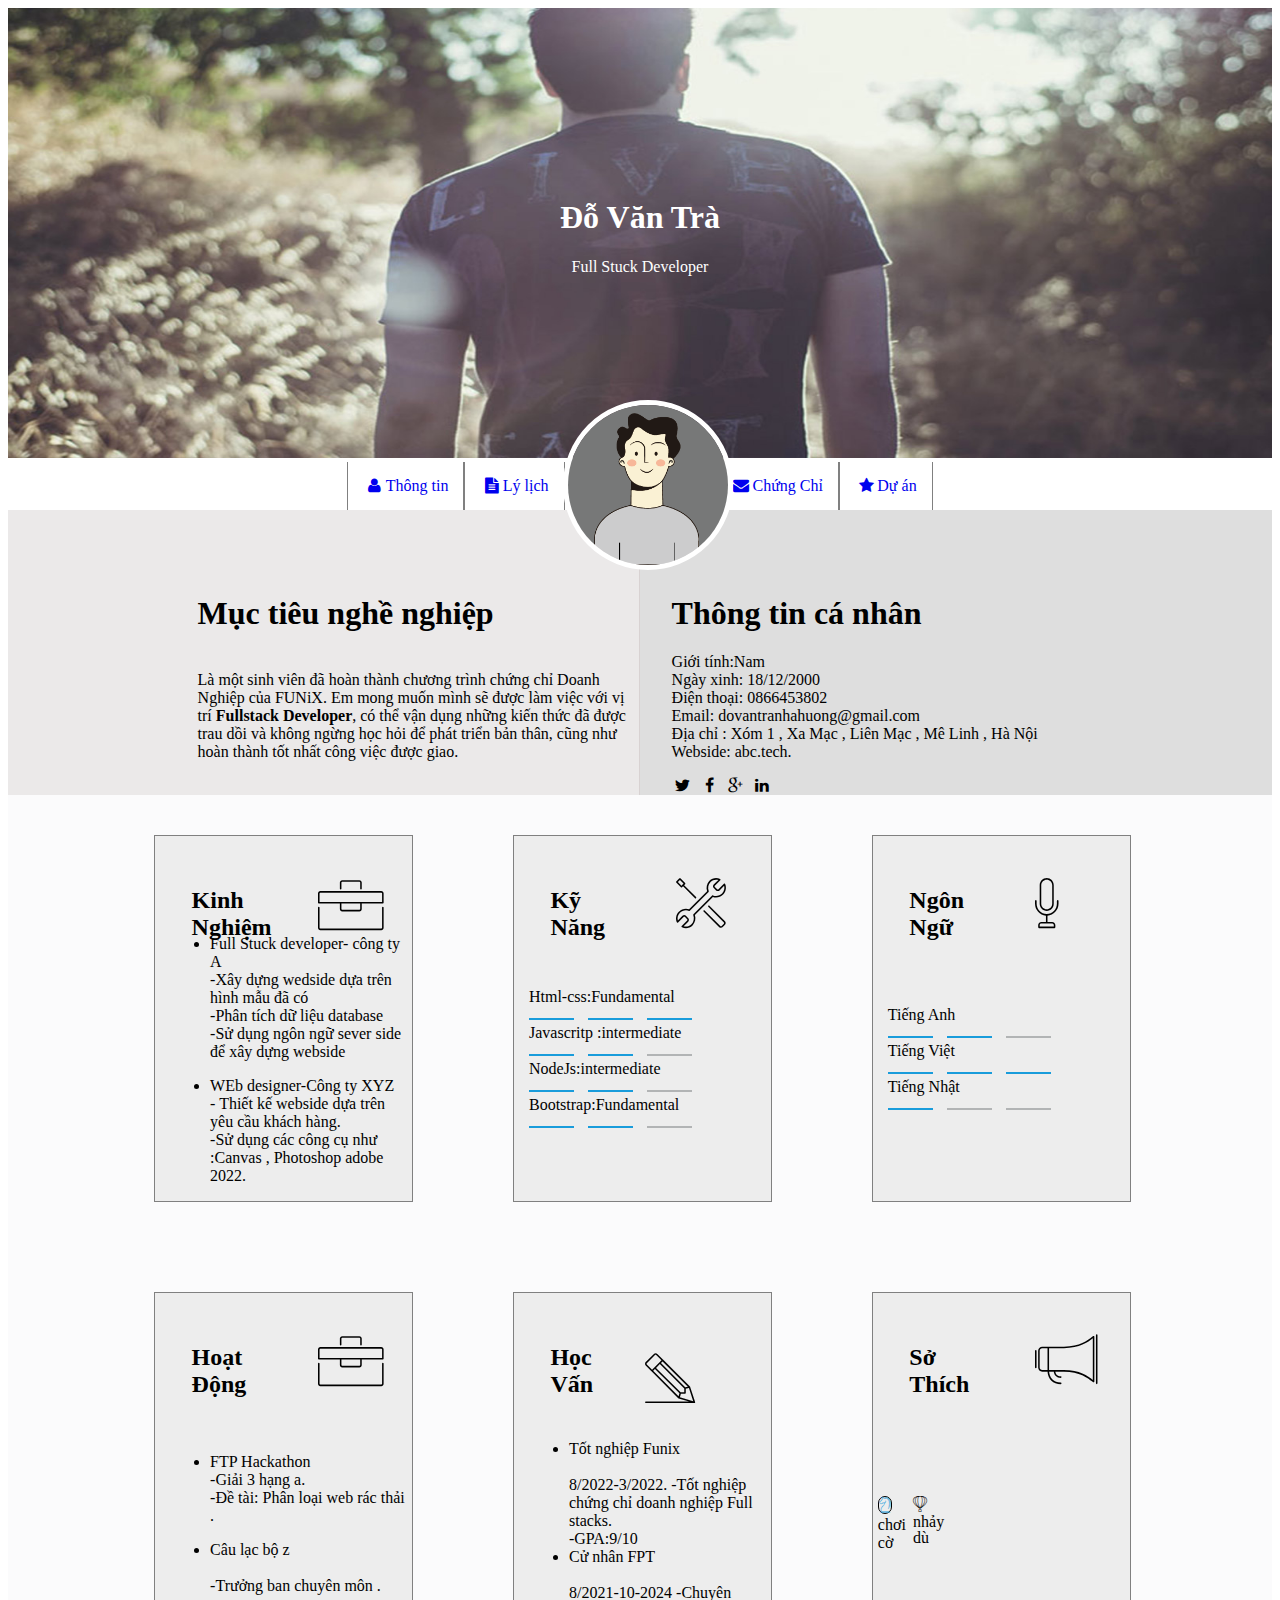
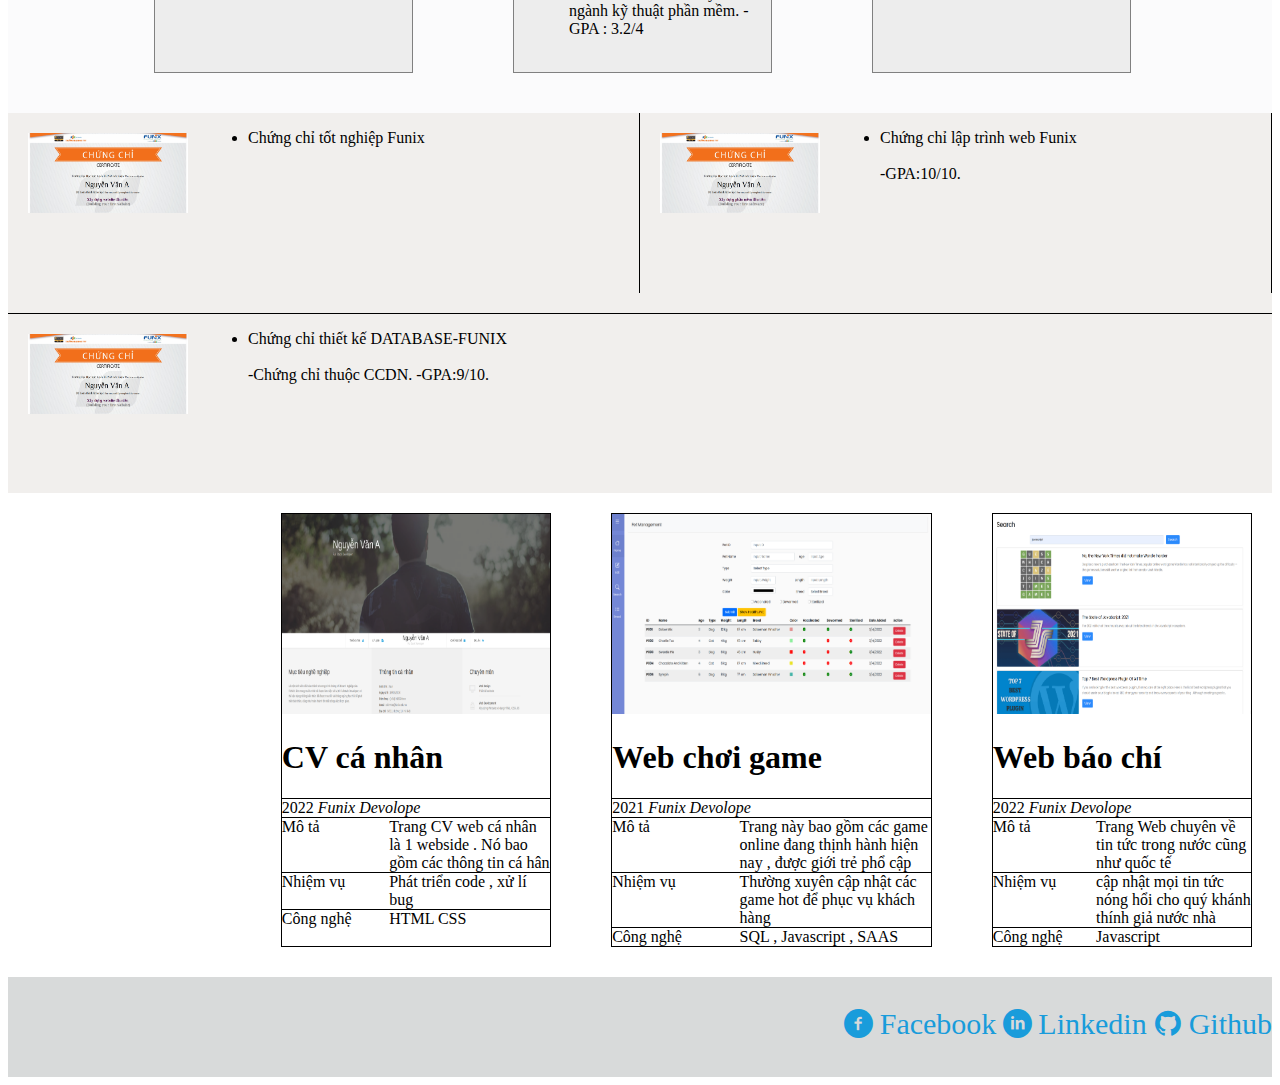
<file: index.html>
<!DOCTYPE html>
<html lang="en">
  <head>
    <meta charset="UTF-8" />
    <meta http-equiv="X-UA-Compatible" content="IE=edge" />
    <meta name="viewport" content="width=device-width, initial-scale=1.0" />
    <link href="https://cdn.jsdelivr.net/npm/bootstrap@5.0.2/dist/css/bootstrap.min.css" rel="stylesheet" integrity="sha384-EVSTQN3/azprG1Anm3QDgpJLIm9Nao0Yz1ztcQTwFspd3yD65VohhpuuCOmLASjC" crossorigin="anonymous">
    <link rel="stylesheet" href="./css/style.css" />
    <link rel="stylesheet" href="./css/font.css" />
    
    <title>CV của Trà</title>
    <link rel="stylesheet" href="css/mobile.css">
    <link rel="stylesheet" href="css/tablet.css">
    <link rel="stylesheet" href="css/laptop.css">
    
    
    <link
      rel="stylesheet"
      href="https://cdn.jsdelivr.net/npm/bootstrap-icons@1.9.1/font/bootstrap-icons.css"
      integrity="sha384-xeJqLiuOvjUBq3iGOjvSQSIlwrpqjSHXpduPd6rQpuiM3f5/ijby8pCsnbu5S81n"
      crossorigin="anonymous"
    />
    
  </head>
  <body>
     <div class="mobai">
        <img
          class="image1"
          src="./images/banner.jpg"
          alt="Snow"
          style="width: 100%"
        />
        <div class="hovaten">
          <h1>Đỗ Văn Trà</h1>
          
          <p> Full Stuck Developer</p>
        </div>
      </div>
      <div class="thanbai">
        
        <div class="menu">
          <img class="anhdaidien" src="./images/default-avatar.webp" alt="">
          <a class="menu1" href="/ProjectCharter.html"
            > <i class="icon-user"></i>Thông tin 
          </a>
          <a class="menu1" href="/ProjectCharter.html"
            ><i class="icon-doc-text-inv"></i>Lý lịch 
          </a>
          <a class="menu2" href="/ProjectCharter.html">Đỗ  </a>
          <a class="menu1" href="/ProjectCharter.html"
            ><i class="icon-mail-alt"></i>Chứng Chỉ 
          </a>
          <a class="menu1" href="/ProjectCharter.html"><i class="icon-star-1"></i>Dự án  </a>
        </div>
        <div class="cot2">
          <div class="cot11">
            <h1>Mục tiêu nghề nghiệp</h1>
            <br />
            Là một sinh viên đã hoàn thành chương trình chứng chỉ Doanh
					Nghiệp của FUNiX. Em mong muốn mình sẽ được làm việc với vị
					trí <b>Fullstack Developer</b>, có thể vận dụng những kiến
					thức đã được trau dồi và không ngừng học hỏi để phát triển
					bản thân, cũng như hoàn thành tốt nhất công việc được giao.
          </div>
          <div class="cot12">
            <h1>Thông tin cá nhân</h1>
            <p>
              Giới tính:Nam <br />
              Ngày xinh: 18/12/2000 <br />
              Điện thoại: 0866453802 <br />
              Email: dovantranhahuong@gmail.com <br />
              Địa chỉ : Xóm 1 , Xa Mạc , Liên Mạc , Mê Linh , Hà Nội <br />
              Webside: abc.tech.
            </p>
            <i class="icon-twitter"></i>
            <i class="icon-facebook"></i>
            <i class="icon-gplus"></i>
            <i class="icon-linkedin"></i>
          </div>
        </div>
        <div class="cottt">
          <div class="cottt1">
            <div class="cottrongcot"><h2>Kinh Nghiệm</h2></div>
            <div class="cottrongcot"><i class="ic-toolbox"></i></div>
            <div class="cottrongcot1">
              <ul>
                <li>Full Stuck developer- công ty A</li>
                -Xây dựng wedside dựa trên hình mẫu đã có
                <br />
                -Phân tích dữ liệu database
                <br />
                -Sử dụng ngôn ngữ sever side để xây dựng webside
              </ul>
              <ul>
                <li>WEb designer-Công ty XYZ</li>

                - Thiết kế webside dựa trên yêu cầu khách hàng.
                <br />
                -Sử dụng các công cụ như :Canvas , Photoshop adobe 2022.
              </ul>
            </div>
          </div>
          <div class="cottt1">
            <div class="cottrongcot"><h2>Kỹ Năng</h2></div>
            <div class="cottrongcot"><i class="ic-tools-2"></i></div>
            <div class="cottrongcot1">
              Html-css:Fundamental <br />
              <span class="thanh1"></span>
              <span class="thanh1"></span>
              <span class="thanh1"></span>
              <br />
              Javascritp :intermediate <br />
              <span class="thanh1"></span>
              <span class="thanh1"></span>
              <span class="thanh2"></span> <br>
              NodeJs:intermediate  <br>
              <span class="thanh1"></span>
              <span class="thanh1"></span>
              <span class="thanh2"></span><br>
             <h8> Bootstrap:Fundamental </h8><br>
              <span class="thanh1"></span>
              <span class="thanh1"></span>
              <span class="thanh2"></span><br>
            </div>
          </div>
          <div class="cottt1">
            <div class="cottrongcot"><h2>Ngôn Ngữ</h2></div>
            <div class="cottrongcot"><i class="ic-mic"></i></div>
            <div class="cottrongcot1">
              Tiếng Anh <br />
              <span class="thanh1"></span>
              <span class="thanh1"></span>
              <span class="thanh2"></span><br />
              Tiếng Việt <br />
              <span class="thanh1"></span>
              <span class="thanh1"></span>
              <span class="thanh1"></span> <br>
              Tiếng Nhật <br>
              <span class="thanh1"></span>
              <span class="thanh2"></span>
              <span class="thanh2"></span> <br>
            </div>
          </div>
          <div class="cottt1">
            <div class="cottrongcot">
              <h2>Hoạt Động</h2>
              <br />
            </div>
            <div class="cottrongcot">
              <i class="ic-toolbox"></i>
            </div>
            <div class="cottrongcot1">
              <ul>
                <li>FTP Hackathon</li>
                -Giải 3 hạng a.
                <br />
                -Đề tài: Phân loại web rác thải .
              </ul>
              <ul>
                <li>Câu lạc bộ z</li>
                <br />
                -Trưởng ban chuyên môn .
              </ul>
            </div>
          </div>
          <div class="cottt1">
            <div class="cottrongcot"><h2>Học Vấn</h2></div>
            <div><i class="ic-pencil"></i>
            </div>
            <div class="cottrongcot1">
              <ul>
                <li>Tốt nghiệp Funix</li>
                <br />
               8/2022-3/2022.
                -Tốt nghiệp chứng chỉ doanh nghiệp Full stacks.
                <br />
                -GPA:9/10 <br>
                <li>Cử nhân FPT</li> <br>
                8/2021-10-2024
                -Chuyên ngành kỹ thuật phần mềm.
                -GPA : 3.2/4
              </ul>
              <br />
            </div>
          </div>
          <div class="cottt1">
            <div class="cottrongcot"><h2>Sở Thích</h2></div>
            <div class="cottrongcot"><i class="ic-megaphone"></i></div>
            <div class="cottrongcot2">
              <div>
                <i class="ic-strategy"></i>
               <br>  chơi cờ
              </div>
              <i class="ic-hotairballoon"> nhảy dù</i>
              <br>
            </div>
          </div>
        </div>
        <div class="giaithuong">
          <div class="giaithuong1">
            <img class="imagegt" src="./images/Cert_DBI.png" alt="" />
            <div class="chu"> </ul><ul>
              <li>Chứng chỉ tốt nghiệp Funix</li>
            </ul></div>
          </div>
          <div class="giaithuong1">
            <img class="imagegt" src="./images/Cert_PRF.png" alt="" />
            <div class="chu">
              <ul>
                <li>Chứng chỉ lập trình web Funix</li> <br>
                
                -GPA:10/10.
              </ul>
            </div>
          </div>
          <div class="giaithuong2">
            <img class="imagegt" src="./images/Cert_WEB.png" alt="" /><div class="chu"> <ul> 
            <li> Chứng chỉ thiết kế DATABASE-FUNIX</li> <br> 
            -Chứng chỉ thuộc CCDN.
            -GPA:9/10.   
                
          </div>
        </div>
        </div>
        <div class="duan">
           <div class="cotduan">
            <a href="/ProjectCharter.html"><img class="imgduan" src="./images/project_1.png" alt=""></a>
            <div class="dongchu"> <h1 class="h1" >CV cá nhân</h1></div>
            <div class="icon"> 2022 <i class="bi bi-book"> Funix</i> <i class="bi bi-bookmark-check-fill">Devolope</i>

</div>    
            <div class="c1" id="c2"> 
              <div>Mô tả</div> 
            <div> Trang CV web cá nhân là 1 webside . Nó bao gồm các thông tin cá hân  </div></div>
            <div class="c1" id="c2">
              <div>Nhiệm vụ</div>
              <div> Phát triển code , xử lí bug</div>
            </div>
            <div class="c1">
              <div> Công nghệ </div>
              <div> HTML CSS</div>
            </div>
             </div>





            <div class="cotduan">
             <a href="./ProjectCharter.html"> <img class="imgduan" src="./images/project_2.png" alt=""> </a>
              <div class="dongchu"> <h1 class="h1">Web chơi game </h1></div>
            <div class="icon"> 2021  <i class="bi bi-book"> Funix</i> <i class="bi bi-bookmark-check-fill">Devolope</i> 

</div>    
            <div class="c1" id="c2"> 
              <div>Mô tả</div> 
            <div> Trang này bao gồm các game online đang thịnh hành hiện nay , được giới trẻ phổ cập</div></div>
            <div class="c1" id="c2">
              <div>Nhiệm vụ</div>
              <div>Thường xuyên cập nhật các game hot để phục vụ khách hàng</div>
            </div>
            <div class="c1">
              <div>Công nghệ</div>
              <div> SQL , Javascript , SAAS</div>
            </div>
             </div>
            
             <div class="cotduan">
              <a href="./ProjectCharter.html"><img class="imgduan" src="./images/project_3.png" alt=""></a>
              <div class="dongchu"> <h1 class="h1" >Web báo chí </h1></div>
            <div class="icon"> 2022 <i class="bi bi-book"> Funix</i> <i class="bi bi-bookmark-check-fill">Devolope</i>

</div>    
            <div class="c1" id="c2"> 
              <div>Mô tả</div> 
            <div> Trang Web chuyên về tin tức trong nước cũng như quốc tế   </div></div>
            <div class="c1" id="c2">
              <div>Nhiệm vụ</div>
              <div> cập nhật mọi tin tức nóng hổi cho quý khánh thính giả nước nhà</div>
            </div>
            <div class="c1">
              <div>Công nghệ</div>
              <div>Javascript</div>
            </div>
             </div></div>
          
        </div>
       <footer class="footer">
       <a id="bo" href="#"> <i class="icon-facebook-circled"></i>Facebook</a><a id="bo" href="#"><i class="icon-linkedin-circled"></i>Linkedin</a> <a id="bo"  href="#"><i class="icon-github-circled"></i>Github</a>
        
</footer>
      
    </body>
</html>
</file>
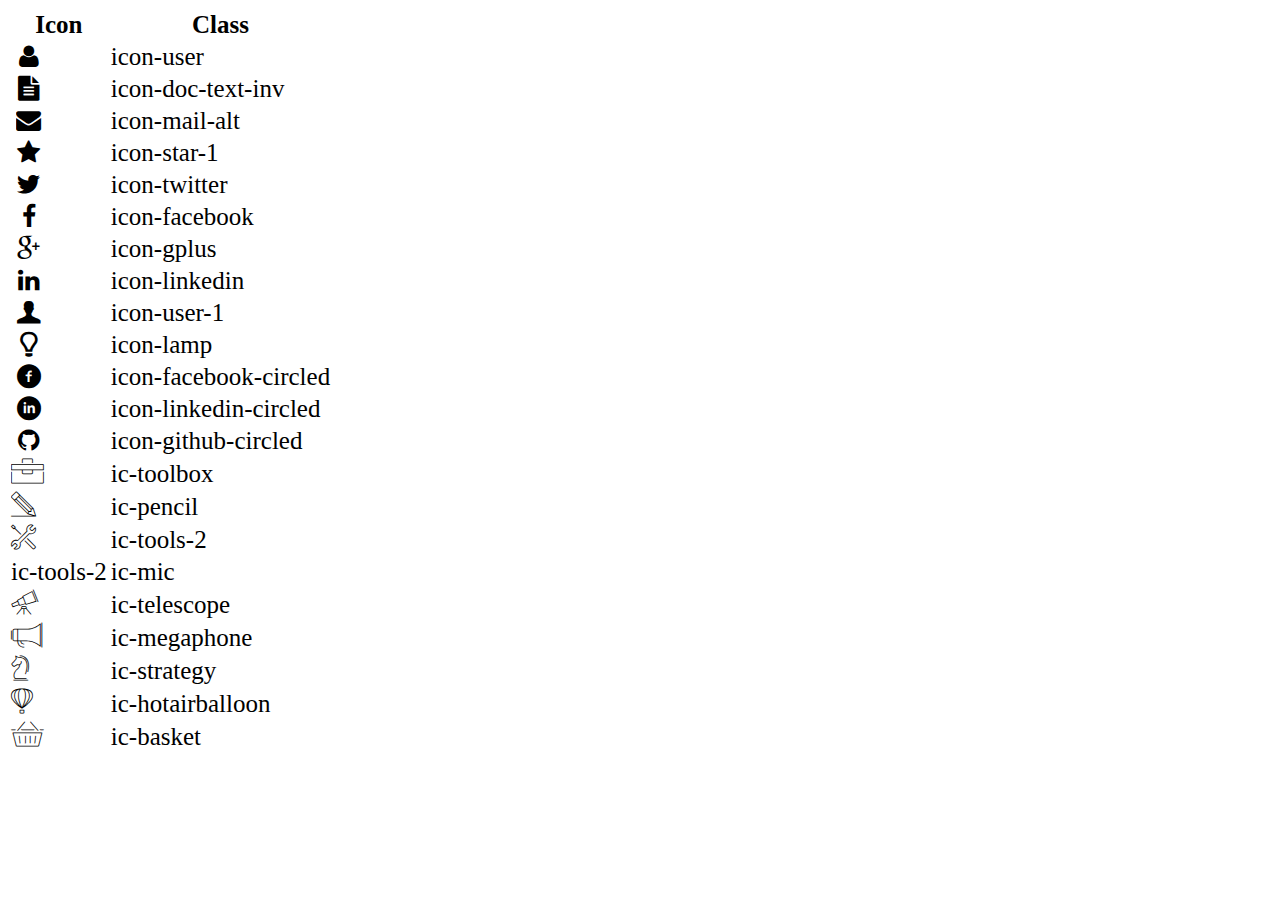
<file: icon-list.html>
<!DOCTYPE html>
<html lang="en">
  <head>
    <meta charset="UTF-8" />
    <meta http-equiv="X-UA-Compatible" content="IE=edge" />
    <meta name="viewport" content="width=device-width, initial-scale=1.0" />
    <link rel="stylesheet" href="css/font.css" />
    <title>Icon List</title>
  </head>

  <body>
    <table style="font-size: 25px">
      <thead>
        <tr>
          <th>Icon</th>
          <th>Class</th>
        </tr>
      </thead>
      <tbody>
        <tr>
          <td><i class="icon-user"></i></td>
          <td>icon-user</td>
        </tr>
        <tr>
          <td><i class="icon-doc-text-inv"></i></td>
          <td>icon-doc-text-inv</td>
        </tr>
        <tr>
          <td><i class="icon-mail-alt"></i></td>
          <td>icon-mail-alt</td>
        </tr>
        <tr>
          <td><i class="icon-star-1"></i></td>
          <td>icon-star-1</td>
        </tr>
        <tr>
          <td><i class="icon-twitter"></i></td>
          <td>icon-twitter</td>
        </tr>
        <tr>
          <td><i class="icon-facebook"></i></td>
          <td>icon-facebook</td>
        </tr>
        <tr>
          <td><i class="icon-gplus"></i></td>
          <td>icon-gplus</td>
        </tr>
        <tr>
          <td><i class="icon-linkedin"></i></td>
          <td>icon-linkedin</td>
        </tr>
        <tr>
          <td><i class="icon-user-1"></i></td>
          <td>icon-user-1</td>
        </tr>
        <tr>
          <td><i class="icon-lamp"></i></td>
          <td>icon-lamp</td>
        </tr>
        <tr>
          <td><i class="icon-facebook-circled"></i></td>
          <td>icon-facebook-circled</td>
        </tr>
        <tr>
          <td><i class="icon-linkedin-circled"></i></td>
          <td>icon-linkedin-circled</td>
        </tr>
        <tr>
          <td><i class="icon-github-circled"></i></td>
          <td>icon-github-circled</td>
        </tr>
        <tr>
          <td><i class="ic-toolbox"></i></td>
          <td>ic-toolbox</td>
        </tr>
        <tr>
          <td><i class="ic-pencil"></i></td>
          <td>ic-pencil</td>
        </tr>
        <tr>
          <td><i class="ic-tools-2"></i></td>
          <td>ic-tools-2</td>
        </tr>

        <tr>
          <td>ic-tools-2</td>
          <td>ic-mic</td>
        </tr>
        <tr>
          <td><i class="ic-telescope"></i></td>
          <td>ic-telescope</td>
        </tr>
        <tr>
          <td><i class="ic-megaphone"></i></td>
          <td>ic-megaphone</td>
        </tr>
        <tr>
          <td><i class="ic-strategy"></i></td>
          <td>ic-strategy</td>
        </tr>
        <tr>
          <td><i class="ic-hotairballoon"></i></td>
          <td>ic-hotairballoon</td>
        </tr>
        <tr>
          <td><i class="ic-basket"></i></td>
          <td>ic-basket</td>
        </tr>
      </tbody>
    </table>
  </body>
</html>
</file>
<file: css/style.css>
.mobai {
  position: relative;
  text-align: center;
  color: white;
}

.hovaten {
  position: absolute;
  top: 50%;
  left: 50%;
  transform: translate(-50%, -50%);
}
.image1 {
  height: 450px;
  width: auto;
}
.menu {
  text-decoration: none;
}

.cot11 {
  height: auto;
  background-color: #ebe9e9;
  border-right: 1px solid rgb(216, 210, 210);
  padding-left: 30%;
  padding-top: 10%;
}
.cot12 {
  background-color: #dedede;
  height: auto;
  padding-left: 5%;
  padding-top: 10%;
}

.cot2 {
  display: grid;

  grid-template-columns: 50% 50%;
  background-color: #fbfbfc;
}
.cottt {
  text-decoration: none;
}

.cottt1 {
  text-decoration: none;
}

.cottrongcot {
  text-decoration: none;
}
.ic-toolbox {
  font-size: 50px;
  padding-top: 12px;
}
.ic-tools-2 {
  font-size: 50px;
  padding-top: 10px;
}
.ic-mic {
  font-size: 50px;
  padding-top: 10px;
}
.cottrongcot1 {
  grid-column-start: 1;
  grid-column-end: 3;
  padding-left: 10px;
}
.cottrongcot2 {
  display: grid;
  grid-template-columns: 28% 28% 28% 28%;
}
.ic-strategy {
  color: #199cdb;
  border-radius: 50px;
  border: 1px solid black;
}
.ic-megaphone {
  font-size: 50px;
  padding-top: 10px;
}

.thanh1 {
  background: #199cdb;
  display: inline-block;
  height: 2px;
  margin-right: 10px;
  width: 45px;
}
.thanh2 {
  background: #b2b4b5;
  display: inline-block;
  height: 2px;
  margin-right: 10px;
  width: 45px;
}

.giaithuong {
  text-decoration: none;
}
.giaithuong1 {
  position: relative;
  height: auto;
  height: 180px;
}
.giaithuong2 {
  text-decoration: none;
}

.imagegt {
  position: absolute;
  padding-top: 20px;
  padding-left: 20px;
  width: 180px;
}
.chu {
  padding-left: 200px;
}
.ic-pencil {
  font-size: 50px;
  padding-top: 60px;
}
.duan {
  height: 500px;
  display: grid;
  grid-template-columns: 27% 27% 27%;
  column-gap: 20px;
  padding-left: 20%;
}
.cotduan {
  margin: 20px 20px 20px 20px;
  border: 1px solid black;
}
.imgduan {
  width: 100%;
  height: 200px;
}
.dongchu {
  text-align: left;
  border-bottom: 1px solid black;
}
.icon {
  border-bottom: 1px solid black;
}

.c1 {
  display: grid;
  grid-template-columns: 30% 60%;
  column-gap: 10%;
}
#c2 {
  border-bottom: 1px solid black;
}
.footer {
  display: none;
  justify-content: center;
  background-color: #d8dada;
  height: 100px;
}
#bo {
  padding-top: 30px;
  font-size: 30px;
  text-decoration: none;
  color: #199cdb;
}
.anhdaidien {
  position: absolute;
  width: 170px;
  height: 170px;
  left: 44%;
  top: 400px;
  border-radius: 50%;
  border: 5px solid white;
}
</file>
<file: css/font.css>
@font-face {
	font-family: 'open_sanslight';
	src: url('../fonts/OpenSans-Light-webfont.eot');
	src: url('../fonts/OpenSans-Light-webfont.eot#iefix') format('embedded-opentype'),
		url('../fonts/OpenSans-Light-webfont.woff') format('woff'),
		url('../fonts/OpenSans-Light-webfont.ttf') format('truetype'),
		url('../fonts/OpenSans-Light-webfont.svg#open_sanslight') format('svg');
	font-weight: normal;
	font-style: normal;

}

@font-face {
	font-family: 'open_sansitalic';
	src: url('../fonts/OpenSans-Italic-webfont.eot');
	src: url('../fonts/OpenSans-Italic-webfont.eot#iefix') format('embedded-opentype'),
		url('../fonts/OpenSans-Italic-webfont.woff') format('woff'),
		url('../fonts/OpenSans-Italic-webfont.ttf') format('truetype'),
		url('../fonts/OpenSans-Italic-webfont.svg#open_sansitalic') format('svg');
	font-weight: normal;
	font-style: normal;

}

@font-face {
	font-family: 'open_sanssemibold';
	src: url('../fonts/OpenSans-Semibold-webfont.eot');
	src: url('../fonts/OpenSans-Semibold-webfont.eot#iefix') format('embedded-opentype'),
		url('../fonts/OpenSans-Semibold-webfont.woff') format('woff'),
		url('../fonts/OpenSans-Semibold-webfont.ttf') format('truetype'),
		url('../fonts/OpenSans-Semibold-webfont.svg#open_sanssemibold') format('svg');
	font-weight: normal;
	font-style: normal;

}


@font-face {
	font-family: 'open_sanslight_italic';
	src: url('../fonts/OpenSans-LightItalic-webfont.eot');
	src: url('../fonts/OpenSans-LightItalic-webfont.eot#iefix') format('embedded-opentype'),
		url('../fonts/OpenSans-LightItalic-webfont.woff') format('woff'),
		url('../fonts/OpenSans-LightItalic-webfont.ttf') format('truetype'),
		url('../fonts/OpenSans-LightItalic-webfont.svg#open_sanslight_italic') format('svg');
	font-weight: normal;
	font-style: normal;

}

@font-face {
	font-family: 'open_sansregular';
	src: url('../fonts/OpenSans-Regular-webfont.eot');
	src: url('../fonts/OpenSans-Regular-webfont.eot#iefix') format('embedded-opentype'),
		url('../fonts/OpenSans-Regular-webfont.woff') format('woff'),
		url('../fonts/OpenSans-Regular-webfont.ttf') format('truetype'),
		url('../fonts/OpenSans-Regular-webfont.svg#open_sansregular') format('svg');
	font-weight: normal;
	font-style: normal;

}


@font-face {
	font-family: 'fontello';
	src: url('../fonts/fontello.eot');
	src: url('../fonts/fontello.eot#iefix') format('embedded-opentype'),
		url('../fonts/fontello.woff') format('woff'),
		url('../fonts/fontello.ttf') format('truetype'),
		url('../fonts/fontello.svg#fontello') format('svg');
	font-weight: normal;
	font-style: normal;
}

[class^="icon-"]:before,
[class*=" icon-"]:before {
	font-family: "fontello";
	font-style: normal;
	font-weight: normal;
	speak: none;

	display: inline-block;
	text-decoration: inherit;
	width: 1em;
	margin-right: .2em;
	text-align: center;
	/* opacity: .8; */

	/* For safety - reset parent styles, that can break glyph codes*/
	font-variant: normal;
	text-transform: none;

	/* fix buttons height, for twitter bootstrap */
	line-height: 1em;

	/* Animation center compensation - margins should be symmetric */
	/* remove if not needed */
	margin-left: .2em;

	/* you can be more comfortable with increased icons size */
	/* font-size: 120%; */

	/* Font smoothing. That was taken from TWBS */
	-webkit-font-smoothing: antialiased;
	-moz-osx-font-smoothing: grayscale;

	/* Uncomment for 3D effect */
	/* text-shadow: 1px 1px 1px rgba(127, 127, 127, 0.3); */
}

.icon-emo-happy:before {
	content: '\e800';
}

/* '' */
.icon-emo-wink:before {
	content: '\e801';
}

/* '' */
.icon-emo-wink2:before {
	content: '\e802';
}

/* '' */
.icon-emo-unhappy:before {
	content: '\e803';
}

/* '' */
.icon-emo-sleep:before {
	content: '\e804';
}

/* '' */
.icon-emo-thumbsup:before {
	content: '\e805';
}

/* '' */
.icon-emo-devil:before {
	content: '\e806';
}

/* '' */
.icon-emo-surprised:before {
	content: '\e807';
}

/* '' */
.icon-emo-tongue:before {
	content: '\e808';
}

/* '' */
.icon-emo-coffee:before {
	content: '\e809';
}

/* '' */
.icon-emo-sunglasses:before {
	content: '\e80a';
}

/* '' */
.icon-emo-displeased:before {
	content: '\e80b';
}

/* '' */
.icon-emo-beer:before {
	content: '\e80c';
}

/* '' */
.icon-emo-grin:before {
	content: '\e80d';
}

/* '' */
.icon-emo-angry:before {
	content: '\e80e';
}

/* '' */
.icon-emo-saint:before {
	content: '\e80f';
}

/* '' */
.icon-emo-cry:before {
	content: '\e810';
}

/* '' */
.icon-emo-shoot:before {
	content: '\e811';
}

/* '' */
.icon-emo-squint:before {
	content: '\e812';
}

/* '' */
.icon-emo-laugh:before {
	content: '\e813';
}

/* '' */
.icon-spin1:before {
	content: '\e814';
}

/* '' */
.icon-spin2:before {
	content: '\e815';
}

/* '' */
.icon-spin3:before {
	content: '\e816';
}

/* '' */
.icon-spin4:before {
	content: '\e817';
}

/* '' */
.icon-spin5:before {
	content: '\e818';
}

/* '' */
.icon-spin6:before {
	content: '\e819';
}

/* '' */
.icon-firefox:before {
	content: '\e81a';
}

/* '' */
.icon-chrome:before {
	content: '\e81b';
}

/* '' */
.icon-opera:before {
	content: '\e81c';
}

/* '' */
.icon-ie:before {
	content: '\e81d';
}

/* '' */
.icon-crown:before {
	content: '\e81e';
}

/* '' */
.icon-crown-plus:before {
	content: '\e81f';
}

/* '' */
.icon-crown-minus:before {
	content: '\e820';
}

/* '' */
.icon-marquee:before {
	content: '\e821';
}

/* '' */
.icon-glass:before {
	content: '\e822';
}

/* '' */
.icon-music:before {
	content: '\e823';
}

/* '' */
.icon-search:before {
	content: '\e824';
}

/* '' */
.icon-mail:before {
	content: '\e825';
}

/* '' */
.icon-mail-alt:before {
	content: '\e826';
}

/* '' */
.icon-mail-squared:before {
	content: '\e827';
}

/* '' */
.icon-heart:before {
	content: '\e828';
}

/* '' */
.icon-heart-empty:before {
	content: '\e829';
}

/* '' */
.icon-star-1:before {
	content: '\e82a';
}

/* '' */
.icon-star-empty-1:before {
	content: '\e82b';
}

/* '' */
.icon-star-half:before {
	content: '\e82c';
}

/* '' */
.icon-star-half-alt:before {
	content: '\e82d';
}

/* '' */
.icon-user:before {
	content: '\e82e';
}

/* '' */
.icon-user-plus:before {
	content: '\e82f';
}

/* '' */
.icon-user-times:before {
	content: '\e830';
}

/* '' */
.icon-users:before {
	content: '\e831';
}

/* '' */
.icon-male:before {
	content: '\e832';
}

/* '' */
.icon-female:before {
	content: '\e833';
}

/* '' */
.icon-child:before {
	content: '\e834';
}

/* '' */
.icon-user-secret:before {
	content: '\e835';
}

/* '' */
.icon-video:before {
	content: '\e836';
}

/* '' */
.icon-videocam:before {
	content: '\e837';
}

/* '' */
.icon-picture:before {
	content: '\e838';
}

/* '' */
.icon-camera:before {
	content: '\e839';
}

/* '' */
.icon-camera-alt:before {
	content: '\e83a';
}

/* '' */
.icon-th-large:before {
	content: '\e83b';
}

/* '' */
.icon-th:before {
	content: '\e83c';
}

/* '' */
.icon-th-list:before {
	content: '\e83d';
}

/* '' */
.icon-ok:before {
	content: '\e83e';
}

/* '' */
.icon-ok-circled:before {
	content: '\e83f';
}

/* '' */
.icon-ok-circled2:before {
	content: '\e840';
}

/* '' */
.icon-ok-squared:before {
	content: '\e841';
}

/* '' */
.icon-cancel:before {
	content: '\e842';
}

/* '' */
.icon-cancel-circled:before {
	content: '\e843';
}

/* '' */
.icon-cancel-circled2:before {
	content: '\e844';
}

/* '' */
.icon-plus:before {
	content: '\e845';
}

/* '' */
.icon-plus-circled:before {
	content: '\e846';
}

/* '' */
.icon-plus-squared:before {
	content: '\e847';
}

/* '' */
.icon-plus-squared-alt:before {
	content: '\e848';
}

/* '' */
.icon-minus:before {
	content: '\e849';
}

/* '' */
.icon-minus-circled:before {
	content: '\e84a';
}

/* '' */
.icon-minus-squared:before {
	content: '\e84b';
}

/* '' */
.icon-minus-squared-alt:before {
	content: '\e84c';
}

/* '' */
.icon-help:before {
	content: '\e84d';
}

/* '' */
.icon-help-circled:before {
	content: '\e84e';
}

/* '' */
.icon-info-circled:before {
	content: '\e84f';
}

/* '' */
.icon-info:before {
	content: '\e850';
}

/* '' */
.icon-home:before {
	content: '\e851';
}

/* '' */
.icon-link:before {
	content: '\e852';
}

/* '' */
.icon-unlink:before {
	content: '\e853';
}

/* '' */
.icon-link-ext:before {
	content: '\e854';
}

/* '' */
.icon-link-ext-alt:before {
	content: '\e855';
}

/* '' */
.icon-attach:before {
	content: '\e856';
}

/* '' */
.icon-lock:before {
	content: '\e857';
}

/* '' */
.icon-lock-open:before {
	content: '\e858';
}

/* '' */
.icon-lock-open-alt:before {
	content: '\e859';
}

/* '' */
.icon-pin:before {
	content: '\e85a';
}

/* '' */
.icon-eye:before {
	content: '\e85b';
}

/* '' */
.icon-eye-off:before {
	content: '\e85c';
}

/* '' */
.icon-tag-1:before {
	content: '\e85d';
}

/* '' */
.icon-tags:before {
	content: '\e85e';
}

/* '' */
.icon-bookmark:before {
	content: '\e85f';
}

/* '' */
.icon-bookmark-empty:before {
	content: '\e860';
}

/* '' */
.icon-flag:before {
	content: '\e861';
}

/* '' */
.icon-flag-empty:before {
	content: '\e862';
}

/* '' */
.icon-flag-checkered:before {
	content: '\e863';
}

/* '' */
.icon-thumbs-up:before {
	content: '\e864';
}

/* '' */
.icon-thumbs-down:before {
	content: '\e865';
}

/* '' */
.icon-thumbs-up-alt:before {
	content: '\e866';
}

/* '' */
.icon-thumbs-down-alt:before {
	content: '\e867';
}

/* '' */
.icon-download:before {
	content: '\e868';
}

/* '' */
.icon-upload:before {
	content: '\e869';
}

/* '' */
.icon-download-cloud:before {
	content: '\e86a';
}

/* '' */
.icon-upload-cloud:before {
	content: '\e86b';
}

/* '' */
.icon-reply:before {
	content: '\e86c';
}

/* '' */
.icon-reply-all:before {
	content: '\e86d';
}

/* '' */
.icon-forward:before {
	content: '\e86e';
}

/* '' */
.icon-quote-left:before {
	content: '\e86f';
}

/* '' */
.icon-quote-right:before {
	content: '\e870';
}

/* '' */
.icon-code:before {
	content: '\e871';
}

/* '' */
.icon-export:before {
	content: '\e872';
}

/* '' */
.icon-export-alt:before {
	content: '\e873';
}

/* '' */
.icon-share:before {
	content: '\e874';
}

/* '' */
.icon-share-squared:before {
	content: '\e875';
}

/* '' */
.icon-pencil:before {
	content: '\e876';
}

/* '' */
.icon-pencil-squared:before {
	content: '\e877';
}

/* '' */
.icon-edit:before {
	content: '\e878';
}

/* '' */
.icon-print:before {
	content: '\e879';
}

/* '' */
.icon-retweet:before {
	content: '\e87a';
}

/* '' */
.icon-keyboard:before {
	content: '\e87b';
}

/* '' */
.icon-gamepad:before {
	content: '\e87c';
}

/* '' */
.icon-comment:before {
	content: '\e87d';
}

/* '' */
.icon-chat:before {
	content: '\e87e';
}

/* '' */
.icon-comment-empty:before {
	content: '\e87f';
}

/* '' */
.icon-chat-empty:before {
	content: '\e880';
}

/* '' */
.icon-bell:before {
	content: '\e881';
}

/* '' */
.icon-bell-alt:before {
	content: '\e882';
}

/* '' */
.icon-bell-off:before {
	content: '\e883';
}

/* '' */
.icon-bell-off-empty:before {
	content: '\e884';
}

/* '' */
.icon-attention-alt:before {
	content: '\e885';
}

/* '' */
.icon-attention:before {
	content: '\e886';
}

/* '' */
.icon-attention-circled:before {
	content: '\e887';
}

/* '' */
.icon-location:before {
	content: '\e888';
}

/* '' */
.icon-direction:before {
	content: '\e889';
}

/* '' */
.icon-compass:before {
	content: '\e88a';
}

/* '' */
.icon-trash:before {
	content: '\e88b';
}

/* '' */
.icon-trash-empty:before {
	content: '\e88c';
}

/* '' */
.icon-doc:before {
	content: '\e88d';
}

/* '' */
.icon-docs:before {
	content: '\e88e';
}

/* '' */
.icon-doc-text:before {
	content: '\e88f';
}

/* '' */
.icon-doc-inv:before {
	content: '\e890';
}

/* '' */
.icon-doc-text-inv:before {
	content: '\e891';
}

/* '' */
.icon-file-pdf:before {
	content: '\e892';
}

/* '' */
.icon-file-word:before {
	content: '\e893';
}

/* '' */
.icon-file-excel:before {
	content: '\e894';
}

/* '' */
.icon-file-powerpoint:before {
	content: '\e895';
}

/* '' */
.icon-file-image:before {
	content: '\e896';
}

/* '' */
.icon-file-archive:before {
	content: '\e897';
}

/* '' */
.icon-file-audio:before {
	content: '\e898';
}

/* '' */
.icon-file-video:before {
	content: '\e899';
}

/* '' */
.icon-file-code:before {
	content: '\e89a';
}

/* '' */
.icon-folder:before {
	content: '\e89b';
}

/* '' */
.icon-folder-open:before {
	content: '\e89c';
}

/* '' */
.icon-folder-empty:before {
	content: '\e89d';
}

/* '' */
.icon-folder-open-empty:before {
	content: '\e89e';
}

/* '' */
.icon-box:before {
	content: '\e89f';
}

/* '' */
.icon-rss:before {
	content: '\e8a0';
}

/* '' */
.icon-rss-squared:before {
	content: '\e8a1';
}

/* '' */
.icon-phone:before {
	content: '\e8a2';
}

/* '' */
.icon-phone-squared:before {
	content: '\e8a3';
}

/* '' */
.icon-fax:before {
	content: '\e8a4';
}

/* '' */
.icon-menu:before {
	content: '\e8a5';
}

/* '' */
.icon-cog:before {
	content: '\e8a6';
}

/* '' */
.icon-cog-alt:before {
	content: '\e8a7';
}

/* '' */
.icon-wrench:before {
	content: '\e8a8';
}

/* '' */
.icon-sliders:before {
	content: '\e8a9';
}

/* '' */
.icon-basket:before {
	content: '\e8aa';
}

/* '' */
.icon-cart-plus:before {
	content: '\e8ab';
}

/* '' */
.icon-cart-arrow-down:before {
	content: '\e8ac';
}

/* '' */
.icon-calendar:before {
	content: '\e8ad';
}

/* '' */
.icon-calendar-empty:before {
	content: '\e8ae';
}

/* '' */
.icon-login:before {
	content: '\e8af';
}

/* '' */
.icon-logout:before {
	content: '\e8b0';
}

/* '' */
.icon-mic:before {
	content: '\e8b1';
}

/* '' */
.icon-mute:before {
	content: '\e8b2';
}

/* '' */
.icon-volume-off:before {
	content: '\e8b3';
}

/* '' */
.icon-volume-down:before {
	content: '\e8b4';
}

/* '' */
.icon-volume-up:before {
	content: '\e8b5';
}

/* '' */
.icon-headphones:before {
	content: '\e8b6';
}

/* '' */
.icon-clock:before {
	content: '\e8b7';
}

/* '' */
.icon-lightbulb:before {
	content: '\e8b8';
}

/* '' */
.icon-block:before {
	content: '\e8b9';
}

/* '' */
.icon-resize-full:before {
	content: '\e8ba';
}

/* '' */
.icon-resize-full-alt:before {
	content: '\e8bb';
}

/* '' */
.icon-resize-small:before {
	content: '\e8bc';
}

/* '' */
.icon-resize-vertical:before {
	content: '\e8bd';
}

/* '' */
.icon-resize-horizontal:before {
	content: '\e8be';
}

/* '' */
.icon-move:before {
	content: '\e8bf';
}

/* '' */
.icon-zoom-in:before {
	content: '\e8c0';
}

/* '' */
.icon-zoom-out:before {
	content: '\e8c1';
}

/* '' */
.icon-down-circled2:before {
	content: '\e8c2';
}

/* '' */
.icon-up-circled2:before {
	content: '\e8c3';
}

/* '' */
.icon-left-circled2:before {
	content: '\e8c4';
}

/* '' */
.icon-right-circled2:before {
	content: '\e8c5';
}

/* '' */
.icon-down-dir:before {
	content: '\e8c6';
}

/* '' */
.icon-up-dir:before {
	content: '\e8c7';
}

/* '' */
.icon-left-dir:before {
	content: '\e8c8';
}

/* '' */
.icon-right-dir:before {
	content: '\e8c9';
}

/* '' */
.icon-down-open:before {
	content: '\e8ca';
}

/* '' */
.icon-left-open:before {
	content: '\e8cb';
}

/* '' */
.icon-right-open:before {
	content: '\e8cc';
}

/* '' */
.icon-up-open:before {
	content: '\e8cd';
}

/* '' */
.icon-angle-left:before {
	content: '\e8ce';
}

/* '' */
.icon-angle-right:before {
	content: '\e8cf';
}

/* '' */
.icon-angle-up:before {
	content: '\e8d0';
}

/* '' */
.icon-angle-down:before {
	content: '\e8d1';
}

/* '' */
.icon-angle-circled-left:before {
	content: '\e8d2';
}

/* '' */
.icon-angle-circled-right:before {
	content: '\e8d3';
}

/* '' */
.icon-angle-circled-up:before {
	content: '\e8d4';
}

/* '' */
.icon-angle-circled-down:before {
	content: '\e8d5';
}

/* '' */
.icon-angle-double-left:before {
	content: '\e8d6';
}

/* '' */
.icon-angle-double-right:before {
	content: '\e8d7';
}

/* '' */
.icon-angle-double-up:before {
	content: '\e8d8';
}

/* '' */
.icon-angle-double-down:before {
	content: '\e8d9';
}

/* '' */
.icon-down:before {
	content: '\e8da';
}

/* '' */
.icon-left:before {
	content: '\e8db';
}

/* '' */
.icon-right:before {
	content: '\e8dc';
}

/* '' */
.icon-up:before {
	content: '\e8dd';
}

/* '' */
.icon-down-big:before {
	content: '\e8de';
}

/* '' */
.icon-left-big:before {
	content: '\e8df';
}

/* '' */
.icon-right-big:before {
	content: '\e8e0';
}

/* '' */
.icon-up-big:before {
	content: '\e8e1';
}

/* '' */
.icon-right-hand:before {
	content: '\e8e2';
}

/* '' */
.icon-left-hand:before {
	content: '\e8e3';
}

/* '' */
.icon-up-hand:before {
	content: '\e8e4';
}

/* '' */
.icon-down-hand:before {
	content: '\e8e5';
}

/* '' */
.icon-left-circled:before {
	content: '\e8e6';
}

/* '' */
.icon-right-circled:before {
	content: '\e8e7';
}

/* '' */
.icon-up-circled:before {
	content: '\e8e8';
}

/* '' */
.icon-down-circled:before {
	content: '\e8e9';
}

/* '' */
.icon-cw:before {
	content: '\e8ea';
}

/* '' */
.icon-ccw:before {
	content: '\e8eb';
}

/* '' */
.icon-arrows-cw:before {
	content: '\e8ec';
}

/* '' */
.icon-level-up:before {
	content: '\e8ed';
}

/* '' */
.icon-level-down:before {
	content: '\e8ee';
}

/* '' */
.icon-shuffle:before {
	content: '\e8ef';
}

/* '' */
.icon-exchange:before {
	content: '\e8f0';
}

/* '' */
.icon-history:before {
	content: '\e8f1';
}

/* '' */
.icon-expand:before {
	content: '\e8f2';
}

/* '' */
.icon-collapse:before {
	content: '\e8f3';
}

/* '' */
.icon-expand-right:before {
	content: '\e8f4';
}

/* '' */
.icon-collapse-left:before {
	content: '\e8f5';
}

/* '' */
.icon-play:before {
	content: '\e8f6';
}

/* '' */
.icon-play-circled:before {
	content: '\e8f7';
}

/* '' */
.icon-play-circled2:before {
	content: '\e8f8';
}

/* '' */
.icon-stop:before {
	content: '\e8f9';
}

/* '' */
.icon-pause:before {
	content: '\e8fa';
}

/* '' */
.icon-to-end:before {
	content: '\e8fb';
}

/* '' */
.icon-to-end-alt:before {
	content: '\e8fc';
}

/* '' */
.icon-to-start:before {
	content: '\e8fd';
}

/* '' */
.icon-to-start-alt:before {
	content: '\e8fe';
}

/* '' */
.icon-fast-fw:before {
	content: '\e8ff';
}

/* '' */
.icon-fast-bw:before {
	content: '\e900';
}

/* '' */
.icon-eject:before {
	content: '\e901';
}

/* '' */
.icon-target:before {
	content: '\e902';
}

/* '' */
.icon-signal:before {
	content: '\e903';
}

/* '' */
.icon-wifi:before {
	content: '\e904';
}

/* '' */
.icon-award:before {
	content: '\e905';
}

/* '' */
.icon-desktop:before {
	content: '\e906';
}

/* '' */
.icon-laptop:before {
	content: '\e907';
}

/* '' */
.icon-tablet:before {
	content: '\e908';
}

/* '' */
.icon-mobile:before {
	content: '\e909';
}

/* '' */
.icon-inbox:before {
	content: '\e90a';
}

/* '' */
.icon-globe:before {
	content: '\e90b';
}

/* '' */
.icon-sun:before {
	content: '\e90c';
}

/* '' */
.icon-cloud:before {
	content: '\e90d';
}

/* '' */
.icon-flash:before {
	content: '\e90e';
}

/* '' */
.icon-moon:before {
	content: '\e90f';
}

/* '' */
.icon-umbrella-1:before {
	content: '\e910';
}

/* '' */
.icon-flight:before {
	content: '\e911';
}

/* '' */
.icon-fighter-jet:before {
	content: '\e912';
}

/* '' */
.icon-paper-plane:before {
	content: '\e913';
}

/* '' */
.icon-paper-plane-empty:before {
	content: '\e914';
}

/* '' */
.icon-space-shuttle:before {
	content: '\e915';
}

/* '' */
.icon-leaf:before {
	content: '\e916';
}

/* '' */
.icon-font:before {
	content: '\e917';
}

/* '' */
.icon-bold:before {
	content: '\e918';
}

/* '' */
.icon-medium:before {
	content: '\e919';
}

/* '' */
.icon-italic:before {
	content: '\e91a';
}

/* '' */
.icon-header:before {
	content: '\e91b';
}

/* '' */
.icon-paragraph:before {
	content: '\e91c';
}

/* '' */
.icon-text-height:before {
	content: '\e91d';
}

/* '' */
.icon-text-width:before {
	content: '\e91e';
}

/* '' */
.icon-align-left:before {
	content: '\e91f';
}

/* '' */
.icon-align-center:before {
	content: '\e920';
}

/* '' */
.icon-align-right:before {
	content: '\e921';
}

/* '' */
.icon-align-justify:before {
	content: '\e922';
}

/* '' */
.icon-list:before {
	content: '\e923';
}

/* '' */
.icon-indent-left:before {
	content: '\e924';
}

/* '' */
.icon-indent-right:before {
	content: '\e925';
}

/* '' */
.icon-list-bullet:before {
	content: '\e926';
}

/* '' */
.icon-list-numbered:before {
	content: '\e927';
}

/* '' */
.icon-strike:before {
	content: '\e928';
}

/* '' */
.icon-underline:before {
	content: '\e929';
}

/* '' */
.icon-superscript:before {
	content: '\e92a';
}

/* '' */
.icon-subscript:before {
	content: '\e92b';
}

/* '' */
.icon-table:before {
	content: '\e92c';
}

/* '' */
.icon-columns:before {
	content: '\e92d';
}

/* '' */
.icon-crop:before {
	content: '\e92e';
}

/* '' */
.icon-scissors:before {
	content: '\e92f';
}

/* '' */
.icon-paste:before {
	content: '\e930';
}

/* '' */
.icon-briefcase:before {
	content: '\e931';
}

/* '' */
.icon-suitcase:before {
	content: '\e932';
}

/* '' */
.icon-ellipsis:before {
	content: '\e933';
}

/* '' */
.icon-ellipsis-vert:before {
	content: '\e934';
}

/* '' */
.icon-off:before {
	content: '\e935';
}

/* '' */
.icon-road:before {
	content: '\e936';
}

/* '' */
.icon-list-alt:before {
	content: '\e937';
}

/* '' */
.icon-qrcode:before {
	content: '\e938';
}

/* '' */
.icon-barcode:before {
	content: '\e939';
}

/* '' */
.icon-book:before {
	content: '\e93a';
}

/* '' */
.icon-ajust:before {
	content: '\e93b';
}

/* '' */
.icon-tint:before {
	content: '\e93c';
}

/* '' */
.icon-toggle-off:before {
	content: '\e93d';
}

/* '' */
.icon-toggle-on:before {
	content: '\e93e';
}

/* '' */
.icon-check:before {
	content: '\e93f';
}

/* '' */
.icon-check-empty:before {
	content: '\e940';
}

/* '' */
.icon-circle:before {
	content: '\e941';
}

/* '' */
.icon-circle-empty:before {
	content: '\e942';
}

/* '' */
.icon-circle-thin:before {
	content: '\e943';
}

/* '' */
.icon-circle-notch:before {
	content: '\e944';
}

/* '' */
.icon-dot-circled:before {
	content: '\e945';
}

/* '' */
.icon-asterisk:before {
	content: '\e946';
}

/* '' */
.icon-gift:before {
	content: '\e947';
}

/* '' */
.icon-fire:before {
	content: '\e948';
}

/* '' */
.icon-magnet:before {
	content: '\e949';
}

/* '' */
.icon-chart-bar:before {
	content: '\e94a';
}

/* '' */
.icon-chart-area:before {
	content: '\e94b';
}

/* '' */
.icon-chart-pie:before {
	content: '\e94c';
}

/* '' */
.icon-chart-line:before {
	content: '\e94d';
}

/* '' */
.icon-ticket:before {
	content: '\e94e';
}

/* '' */
.icon-credit-card:before {
	content: '\e94f';
}

/* '' */
.icon-floppy:before {
	content: '\e950';
}

/* '' */
.icon-megaphone:before {
	content: '\e951';
}

/* '' */
.icon-hdd:before {
	content: '\e952';
}

/* '' */
.icon-key:before {
	content: '\e953';
}

/* '' */
.icon-fork:before {
	content: '\e954';
}

/* '' */
.icon-rocket:before {
	content: '\e955';
}

/* '' */
.icon-bug:before {
	content: '\e956';
}

/* '' */
.icon-certificate:before {
	content: '\e957';
}

/* '' */
.icon-tasks:before {
	content: '\e958';
}

/* '' */
.icon-filter:before {
	content: '\e959';
}

/* '' */
.icon-beaker:before {
	content: '\e95a';
}

/* '' */
.icon-magic:before {
	content: '\e95b';
}

/* '' */
.icon-cab:before {
	content: '\e95c';
}

/* '' */
.icon-taxi:before {
	content: '\e95d';
}

/* '' */
.icon-truck:before {
	content: '\e95e';
}

/* '' */
.icon-bus:before {
	content: '\e95f';
}

/* '' */
.icon-bicycle:before {
	content: '\e960';
}

/* '' */
.icon-motorcycle:before {
	content: '\e961';
}

/* '' */
.icon-train:before {
	content: '\e962';
}

/* '' */
.icon-subway:before {
	content: '\e963';
}

/* '' */
.icon-ship:before {
	content: '\e964';
}

/* '' */
.icon-money:before {
	content: '\e965';
}

/* '' */
.icon-euro:before {
	content: '\e966';
}

/* '' */
.icon-pound:before {
	content: '\e967';
}

/* '' */
.icon-dollar:before {
	content: '\e968';
}

/* '' */
.icon-rupee:before {
	content: '\e969';
}

/* '' */
.icon-yen:before {
	content: '\e96a';
}

/* '' */
.icon-rouble:before {
	content: '\e96b';
}

/* '' */
.icon-shekel:before {
	content: '\e96c';
}

/* '' */
.icon-try:before {
	content: '\e96d';
}

/* '' */
.icon-won:before {
	content: '\e96e';
}

/* '' */
.icon-bitcoin:before {
	content: '\e96f';
}

/* '' */
.icon-viacoin:before {
	content: '\e970';
}

/* '' */
.icon-sort:before {
	content: '\e971';
}

/* '' */
.icon-sort-down:before {
	content: '\e972';
}

/* '' */
.icon-sort-up:before {
	content: '\e973';
}

/* '' */
.icon-sort-alt-up:before {
	content: '\e974';
}

/* '' */
.icon-sort-alt-down:before {
	content: '\e975';
}

/* '' */
.icon-sort-name-up:before {
	content: '\e976';
}

/* '' */
.icon-sort-name-down:before {
	content: '\e977';
}

/* '' */
.icon-sort-number-up:before {
	content: '\e978';
}

/* '' */
.icon-sort-number-down:before {
	content: '\e979';
}

/* '' */
.icon-hammer:before {
	content: '\e97a';
}

/* '' */
.icon-gauge:before {
	content: '\e97b';
}

/* '' */
.icon-sitemap:before {
	content: '\e97c';
}

/* '' */
.icon-spinner:before {
	content: '\e97d';
}

/* '' */
.icon-coffee:before {
	content: '\e97e';
}

/* '' */
.icon-food:before {
	content: '\e97f';
}

/* '' */
.icon-beer:before {
	content: '\e980';
}

/* '' */
.icon-user-md:before {
	content: '\e981';
}

/* '' */
.icon-stethoscope:before {
	content: '\e982';
}

/* '' */
.icon-heartbeat:before {
	content: '\e983';
}

/* '' */
.icon-ambulance:before {
	content: '\e984';
}

/* '' */
.icon-medkit:before {
	content: '\e985';
}

/* '' */
.icon-h-sigh:before {
	content: '\e986';
}

/* '' */
.icon-bed:before {
	content: '\e987';
}

/* '' */
.icon-hospital:before {
	content: '\e988';
}

/* '' */
.icon-building:before {
	content: '\e989';
}

/* '' */
.icon-building-filled:before {
	content: '\e98a';
}

/* '' */
.icon-bank:before {
	content: '\e98b';
}

/* '' */
.icon-smile:before {
	content: '\e98c';
}

/* '' */
.icon-frown:before {
	content: '\e98d';
}

/* '' */
.icon-meh:before {
	content: '\e98e';
}

/* '' */
.icon-anchor:before {
	content: '\e98f';
}

/* '' */
.icon-terminal:before {
	content: '\e990';
}

/* '' */
.icon-eraser:before {
	content: '\e991';
}

/* '' */
.icon-puzzle:before {
	content: '\e992';
}

/* '' */
.icon-shield:before {
	content: '\e993';
}

/* '' */
.icon-extinguisher:before {
	content: '\e994';
}

/* '' */
.icon-bullseye:before {
	content: '\e995';
}

/* '' */
.icon-wheelchair:before {
	content: '\e996';
}

/* '' */
.icon-language:before {
	content: '\e997';
}

/* '' */
.icon-graduation-cap:before {
	content: '\e998';
}

/* '' */
.icon-paw:before {
	content: '\e999';
}

/* '' */
.icon-spoon:before {
	content: '\e99a';
}

/* '' */
.icon-cube:before {
	content: '\e99b';
}

/* '' */
.icon-cubes:before {
	content: '\e99c';
}

/* '' */
.icon-recycle:before {
	content: '\e99d';
}

/* '' */
.icon-tree:before {
	content: '\e99e';
}

/* '' */
.icon-database:before {
	content: '\e99f';
}

/* '' */
.icon-server:before {
	content: '\e9a0';
}

/* '' */
.icon-lifebuoy:before {
	content: '\e9a1';
}

/* '' */
.icon-rebel:before {
	content: '\e9a2';
}

/* '' */
.icon-empire:before {
	content: '\e9a3';
}

/* '' */
.icon-bomb:before {
	content: '\e9a4';
}

/* '' */
.icon-soccer-ball:before {
	content: '\e9a5';
}

/* '' */
.icon-tty:before {
	content: '\e9a6';
}

/* '' */
.icon-binoculars:before {
	content: '\e9a7';
}

/* '' */
.icon-plug:before {
	content: '\e9a8';
}

/* '' */
.icon-newspaper:before {
	content: '\e9a9';
}

/* '' */
.icon-calc:before {
	content: '\e9aa';
}

/* '' */
.icon-copyright:before {
	content: '\e9ab';
}

/* '' */
.icon-at:before {
	content: '\e9ac';
}

/* '' */
.icon-eyedropper:before {
	content: '\e9ad';
}

/* '' */
.icon-brush:before {
	content: '\e9ae';
}

/* '' */
.icon-birthday:before {
	content: '\e9af';
}

/* '' */
.icon-diamond:before {
	content: '\e9b0';
}

/* '' */
.icon-street-view:before {
	content: '\e9b1';
}

/* '' */
.icon-venus:before {
	content: '\e9b2';
}

/* '' */
.icon-mars:before {
	content: '\e9b3';
}

/* '' */
.icon-mercury:before {
	content: '\e9b4';
}

/* '' */
.icon-transgender:before {
	content: '\e9b5';
}

/* '' */
.icon-transgender-alt:before {
	content: '\e9b6';
}

/* '' */
.icon-venus-double:before {
	content: '\e9b7';
}

/* '' */
.icon-mars-double:before {
	content: '\e9b8';
}

/* '' */
.icon-venus-mars:before {
	content: '\e9b9';
}

/* '' */
.icon-mars-stroke:before {
	content: '\e9ba';
}

/* '' */
.icon-mars-stroke-v:before {
	content: '\e9bb';
}

/* '' */
.icon-mars-stroke-h:before {
	content: '\e9bc';
}

/* '' */
.icon-neuter:before {
	content: '\e9bd';
}

/* '' */
.icon-cc-visa:before {
	content: '\e9be';
}

/* '' */
.icon-cc-mastercard:before {
	content: '\e9bf';
}

/* '' */
.icon-cc-discover:before {
	content: '\e9c0';
}

/* '' */
.icon-cc-amex:before {
	content: '\e9c1';
}

/* '' */
.icon-cc-paypal:before {
	content: '\e9c2';
}

/* '' */
.icon-cc-stripe:before {
	content: '\e9c3';
}

/* '' */
.icon-adn:before {
	content: '\e9c4';
}

/* '' */
.icon-android:before {
	content: '\e9c5';
}

/* '' */
.icon-angellist:before {
	content: '\e9c6';
}

/* '' */
.icon-apple:before {
	content: '\e9c7';
}

/* '' */
.icon-behance:before {
	content: '\e9c8';
}

/* '' */
.icon-behance-squared:before {
	content: '\e9c9';
}

/* '' */
.icon-bitbucket:before {
	content: '\e9ca';
}

/* '' */
.icon-bitbucket-squared:before {
	content: '\e9cb';
}

/* '' */
.icon-buysellads:before {
	content: '\e9cc';
}

/* '' */
.icon-cc:before {
	content: '\e9cd';
}

/* '' */
.icon-codeopen:before {
	content: '\e9ce';
}

/* '' */
.icon-connectdevelop:before {
	content: '\e9cf';
}

/* '' */
.icon-css3:before {
	content: '\e9d0';
}

/* '' */
.icon-dashcube:before {
	content: '\e9d1';
}

/* '' */
.icon-delicious:before {
	content: '\e9d2';
}

/* '' */
.icon-deviantart:before {
	content: '\e9d3';
}

/* '' */
.icon-digg:before {
	content: '\e9d4';
}

/* '' */
.icon-dribbble:before {
	content: '\e9d5';
}

/* '' */
.icon-dropbox:before {
	content: '\e9d6';
}

/* '' */
.icon-drupal:before {
	content: '\e9d7';
}

/* '' */
.icon-facebook:before {
	content: '\e9d8';
}

/* '' */
.icon-facebook-squared:before {
	content: '\e9d9';
}

/* '' */
.icon-facebook-official:before {
	content: '\e9da';
}

/* '' */
.icon-flickr:before {
	content: '\e9db';
}

/* '' */
.icon-forumbee:before {
	content: '\e9dc';
}

/* '' */
.icon-foursquare:before {
	content: '\e9dd';
}

/* '' */
.icon-git-squared:before {
	content: '\e9de';
}

/* '' */
.icon-git:before {
	content: '\e9df';
}

/* '' */
.icon-github:before {
	content: '\e9e0';
}

/* '' */
.icon-github-squared:before {
	content: '\e9e1';
}

/* '' */
.icon-github-circled:before {
	content: '\e9e2';
}

/* '' */
.icon-gittip:before {
	content: '\e9e3';
}

/* '' */
.icon-google:before {
	content: '\e9e4';
}

/* '' */
.icon-gplus:before {
	content: '\e9e5';
}

/* '' */
.icon-gplus-squared:before {
	content: '\e9e6';
}

/* '' */
.icon-gwallet:before {
	content: '\e9e7';
}

/* '' */
.icon-hacker-news:before {
	content: '\e9e8';
}

/* '' */
.icon-html5:before {
	content: '\e9e9';
}

/* '' */
.icon-instagram:before {
	content: '\e9ea';
}

/* '' */
.icon-ioxhost:before {
	content: '\e9eb';
}

/* '' */
.icon-joomla:before {
	content: '\e9ec';
}

/* '' */
.icon-jsfiddle:before {
	content: '\e9ed';
}

/* '' */
.icon-lastfm:before {
	content: '\e9ee';
}

/* '' */
.icon-lastfm-squared:before {
	content: '\e9ef';
}

/* '' */
.icon-leanpub:before {
	content: '\e9f0';
}

/* '' */
.icon-linkedin-squared:before {
	content: '\e9f1';
}

/* '' */
.icon-linux:before {
	content: '\e9f2';
}

/* '' */
.icon-linkedin:before {
	content: '\e9f3';
}

/* '' */
.icon-maxcdn:before {
	content: '\e9f4';
}

/* '' */
.icon-meanpath:before {
	content: '\e9f5';
}

/* '' */
.icon-openid:before {
	content: '\e9f6';
}

/* '' */
.icon-pagelines:before {
	content: '\e9f7';
}

/* '' */
.icon-paypal:before {
	content: '\e9f8';
}

/* '' */
.icon-pied-piper-squared:before {
	content: '\e9f9';
}

/* '' */
.icon-pied-piper-alt:before {
	content: '\e9fa';
}

/* '' */
.icon-pinterest:before {
	content: '\e9fb';
}

/* '' */
.icon-pinterest-circled:before {
	content: '\e9fc';
}

/* '' */
.icon-pinterest-squared:before {
	content: '\e9fd';
}

/* '' */
.icon-qq:before {
	content: '\e9fe';
}

/* '' */
.icon-reddit:before {
	content: '\e9ff';
}

/* '' */
.icon-reddit-squared:before {
	content: '\ea00';
}

/* '' */
.icon-renren:before {
	content: '\ea01';
}

/* '' */
.icon-sellsy:before {
	content: '\ea02';
}

/* '' */
.icon-shirtsinbulk:before {
	content: '\ea03';
}

/* '' */
.icon-simplybuilt:before {
	content: '\ea04';
}

/* '' */
.icon-skyatlas:before {
	content: '\ea05';
}

/* '' */
.icon-skype:before {
	content: '\ea06';
}

/* '' */
.icon-slack:before {
	content: '\ea07';
}

/* '' */
.icon-slideshare:before {
	content: '\ea08';
}

/* '' */
.icon-soundcloud:before {
	content: '\ea09';
}

/* '' */
.icon-spotify:before {
	content: '\ea0a';
}

/* '' */
.icon-stackexchange:before {
	content: '\ea0b';
}

/* '' */
.icon-stackoverflow:before {
	content: '\ea0c';
}

/* '' */
.icon-steam:before {
	content: '\ea0d';
}

/* '' */
.icon-steam-squared:before {
	content: '\ea0e';
}

/* '' */
.icon-stumbleupon:before {
	content: '\ea0f';
}

/* '' */
.icon-stumbleupon-circled:before {
	content: '\ea10';
}

/* '' */
.icon-tencent-weibo:before {
	content: '\ea11';
}

/* '' */
.icon-trello:before {
	content: '\ea12';
}

/* '' */
.icon-tumblr:before {
	content: '\ea13';
}

/* '' */
.icon-tumblr-squared:before {
	content: '\ea14';
}

/* '' */
.icon-twitch:before {
	content: '\ea15';
}

/* '' */
.icon-note:before {
	content: '\ea16';
}

/* '' */
.icon-note-beamed:before {
	content: '\ea17';
}

/* '' */
.icon-music-1:before {
	content: '\ea18';
}

/* '' */
.icon-search-1:before {
	content: '\ea19';
}

/* '' */
.icon-flashlight:before {
	content: '\ea1a';
}

/* '' */
.icon-mail-1:before {
	content: '\ea1b';
}

/* '' */
.icon-heart-1:before {
	content: '\ea1c';
}

/* '' */
.icon-heart-empty-1:before {
	content: '\ea1d';
}

/* '' */
.icon-star:before {
	content: '\ea1e';
}

/* '' */
.icon-star-empty:before {
	content: '\ea1f';
}

/* '' */
.icon-user-1:before {
	content: '\ea20';
}

/* '' */
.icon-users-1:before {
	content: '\ea21';
}

/* '' */
.icon-user-add:before {
	content: '\ea22';
}

/* '' */
.icon-video-1:before {
	content: '\ea23';
}

/* '' */
.icon-picture-1:before {
	content: '\ea24';
}

/* '' */
.icon-camera-1:before {
	content: '\ea25';
}

/* '' */
.icon-layout:before {
	content: '\ea26';
}

/* '' */
.icon-menu-1:before {
	content: '\ea27';
}

/* '' */
.icon-check-1:before {
	content: '\ea28';
}

/* '' */
.icon-cancel-1:before {
	content: '\ea29';
}

/* '' */
.icon-cancel-circled-1:before {
	content: '\ea2a';
}

/* '' */
.icon-cancel-squared:before {
	content: '\ea2b';
}

/* '' */
.icon-plus-1:before {
	content: '\ea2c';
}

/* '' */
.icon-plus-circled-1:before {
	content: '\ea2d';
}

/* '' */
.icon-plus-squared-1:before {
	content: '\ea2e';
}

/* '' */
.icon-minus-1:before {
	content: '\ea2f';
}

/* '' */
.icon-minus-circled-1:before {
	content: '\ea30';
}

/* '' */
.icon-minus-squared-1:before {
	content: '\ea31';
}

/* '' */
.icon-help-1:before {
	content: '\ea32';
}

/* '' */
.icon-help-circled-1:before {
	content: '\ea33';
}

/* '' */
.icon-info-1:before {
	content: '\ea34';
}

/* '' */
.icon-info-circled-1:before {
	content: '\ea35';
}

/* '' */
.icon-back:before {
	content: '\ea36';
}

/* '' */
.icon-home-1:before {
	content: '\ea37';
}

/* '' */
.icon-link-1:before {
	content: '\ea38';
}

/* '' */
.icon-attach-1:before {
	content: '\ea39';
}

/* '' */
.icon-lock-1:before {
	content: '\ea3a';
}

/* '' */
.icon-lock-open-1:before {
	content: '\ea3b';
}

/* '' */
.icon-eye-1:before {
	content: '\ea3c';
}

/* '' */
.icon-tag:before {
	content: '\ea3d';
}

/* '' */
.icon-bookmark-1:before {
	content: '\ea3e';
}

/* '' */
.icon-bookmarks:before {
	content: '\ea3f';
}

/* '' */
.icon-flag-1:before {
	content: '\ea40';
}

/* '' */
.icon-thumbs-up-1:before {
	content: '\ea41';
}

/* '' */
.icon-thumbs-down-1:before {
	content: '\ea42';
}

/* '' */
.icon-download-1:before {
	content: '\ea43';
}

/* '' */
.icon-upload-1:before {
	content: '\ea44';
}

/* '' */
.icon-upload-cloud-1:before {
	content: '\ea45';
}

/* '' */
.icon-reply-1:before {
	content: '\ea46';
}

/* '' */
.icon-reply-all-1:before {
	content: '\ea47';
}

/* '' */
.icon-forward-1:before {
	content: '\ea48';
}

/* '' */
.icon-quote:before {
	content: '\ea49';
}

/* '' */
.icon-code-1:before {
	content: '\ea4a';
}

/* '' */
.icon-export-1:before {
	content: '\ea4b';
}

/* '' */
.icon-pencil-1:before {
	content: '\ea4c';
}

/* '' */
.icon-feather:before {
	content: '\ea4d';
}

/* '' */
.icon-print-1:before {
	content: '\ea4e';
}

/* '' */
.icon-retweet-1:before {
	content: '\ea4f';
}

/* '' */
.icon-keyboard-1:before {
	content: '\ea50';
}

/* '' */
.icon-comment-1:before {
	content: '\ea51';
}

/* '' */
.icon-chat-1:before {
	content: '\ea52';
}

/* '' */
.icon-bell-1:before {
	content: '\ea53';
}

/* '' */
.icon-attention-1:before {
	content: '\ea54';
}

/* '' */
.icon-alert:before {
	content: '\ea55';
}

/* '' */
.icon-vcard:before {
	content: '\ea56';
}

/* '' */
.icon-address:before {
	content: '\ea57';
}

/* '' */
.icon-location-1:before {
	content: '\ea58';
}

/* '' */
.icon-map:before {
	content: '\ea59';
}

/* '' */
.icon-direction-1:before {
	content: '\ea5a';
}

/* '' */
.icon-compass-1:before {
	content: '\ea5b';
}

/* '' */
.icon-cup:before {
	content: '\ea5c';
}

/* '' */
.icon-trash-1:before {
	content: '\ea5d';
}

/* '' */
.icon-doc-1:before {
	content: '\ea5e';
}

/* '' */
.icon-docs-1:before {
	content: '\ea5f';
}

/* '' */
.icon-doc-landscape:before {
	content: '\ea60';
}

/* '' */
.icon-doc-text-1:before {
	content: '\ea61';
}

/* '' */
.icon-doc-text-inv-1:before {
	content: '\ea62';
}

/* '' */
.icon-newspaper-1:before {
	content: '\ea63';
}

/* '' */
.icon-book-open:before {
	content: '\ea64';
}

/* '' */
.icon-book-1:before {
	content: '\ea65';
}

/* '' */
.icon-folder-1:before {
	content: '\ea66';
}

/* '' */
.icon-archive:before {
	content: '\ea67';
}

/* '' */
.icon-box-1:before {
	content: '\ea68';
}

/* '' */
.icon-rss-1:before {
	content: '\ea69';
}

/* '' */
.icon-phone-1:before {
	content: '\ea6a';
}

/* '' */
.icon-cog-1:before {
	content: '\ea6b';
}

/* '' */
.icon-tools:before {
	content: '\ea6c';
}

/* '' */
.icon-share-1:before {
	content: '\ea6d';
}

/* '' */
.icon-shareable:before {
	content: '\ea6e';
}

/* '' */
.icon-basket-1:before {
	content: '\ea6f';
}

/* '' */
.icon-bag:before {
	content: '\ea70';
}

/* '' */
.icon-calendar-1:before {
	content: '\ea71';
}

/* '' */
.icon-login-1:before {
	content: '\ea72';
}

/* '' */
.icon-logout-1:before {
	content: '\ea73';
}

/* '' */
.icon-mic-1:before {
	content: '\ea74';
}

/* '' */
.icon-mute-1:before {
	content: '\ea75';
}

/* '' */
.icon-sound:before {
	content: '\ea76';
}

/* '' */
.icon-volume:before {
	content: '\ea77';
}

/* '' */
.icon-clock-1:before {
	content: '\ea78';
}

/* '' */
.icon-hourglass:before {
	content: '\ea79';
}

/* '' */
.icon-lamp:before {
	content: '\ea7a';
}

/* '' */
.icon-light-down:before {
	content: '\ea7b';
}

/* '' */
.icon-light-up:before {
	content: '\ea7c';
}

/* '' */
.icon-adjust:before {
	content: '\ea7d';
}

/* '' */
.icon-block-1:before {
	content: '\ea7e';
}

/* '' */
.icon-resize-full-1:before {
	content: '\ea7f';
}

/* '' */
.icon-resize-small-1:before {
	content: '\ea80';
}

/* '' */
.icon-popup:before {
	content: '\ea81';
}

/* '' */
.icon-publish:before {
	content: '\ea82';
}

/* '' */
.icon-window:before {
	content: '\ea83';
}

/* '' */
.icon-arrow-combo:before {
	content: '\ea84';
}

/* '' */
.icon-down-circled-1:before {
	content: '\ea85';
}

/* '' */
.icon-left-circled-1:before {
	content: '\ea86';
}

/* '' */
.icon-right-circled-1:before {
	content: '\ea87';
}

/* '' */
.icon-up-circled-1:before {
	content: '\ea88';
}

/* '' */
.icon-down-open-1:before {
	content: '\ea89';
}

/* '' */
.icon-left-open-1:before {
	content: '\ea8a';
}

/* '' */
.icon-right-open-1:before {
	content: '\ea8b';
}

/* '' */
.icon-up-open-1:before {
	content: '\ea8c';
}

/* '' */
.icon-down-open-mini:before {
	content: '\ea8d';
}

/* '' */
.icon-left-open-mini:before {
	content: '\ea8e';
}

/* '' */
.icon-right-open-mini:before {
	content: '\ea8f';
}

/* '' */
.icon-up-open-mini:before {
	content: '\ea90';
}

/* '' */
.icon-down-open-big:before {
	content: '\ea91';
}

/* '' */
.icon-left-open-big:before {
	content: '\ea92';
}

/* '' */
.icon-right-open-big:before {
	content: '\ea93';
}

/* '' */
.icon-up-open-big:before {
	content: '\ea94';
}

/* '' */
.icon-down-1:before {
	content: '\ea95';
}

/* '' */
.icon-left-1:before {
	content: '\ea96';
}

/* '' */
.icon-right-1:before {
	content: '\ea97';
}

/* '' */
.icon-up-1:before {
	content: '\ea98';
}

/* '' */
.icon-down-dir-1:before {
	content: '\ea99';
}

/* '' */
.icon-left-dir-1:before {
	content: '\ea9a';
}

/* '' */
.icon-right-dir-1:before {
	content: '\ea9b';
}

/* '' */
.icon-up-dir-1:before {
	content: '\ea9c';
}

/* '' */
.icon-down-bold:before {
	content: '\ea9d';
}

/* '' */
.icon-left-bold:before {
	content: '\ea9e';
}

/* '' */
.icon-right-bold:before {
	content: '\ea9f';
}

/* '' */
.icon-up-bold:before {
	content: '\eaa0';
}

/* '' */
.icon-down-thin:before {
	content: '\eaa1';
}

/* '' */
.icon-left-thin:before {
	content: '\eaa2';
}

/* '' */
.icon-right-thin:before {
	content: '\eaa3';
}

/* '' */
.icon-up-thin:before {
	content: '\eaa4';
}

/* '' */
.icon-ccw-1:before {
	content: '\eaa5';
}

/* '' */
.icon-cw-1:before {
	content: '\eaa6';
}

/* '' */
.icon-arrows-ccw:before {
	content: '\eaa7';
}

/* '' */
.icon-level-down-1:before {
	content: '\eaa8';
}

/* '' */
.icon-level-up-1:before {
	content: '\eaa9';
}

/* '' */
.icon-shuffle-1:before {
	content: '\eaaa';
}

/* '' */
.icon-loop:before {
	content: '\eaab';
}

/* '' */
.icon-switch:before {
	content: '\eaac';
}

/* '' */
.icon-play-1:before {
	content: '\eaad';
}

/* '' */
.icon-stop-1:before {
	content: '\eaae';
}

/* '' */
.icon-pause-1:before {
	content: '\eaaf';
}

/* '' */
.icon-record:before {
	content: '\eab0';
}

/* '' */
.icon-to-end-1:before {
	content: '\eab1';
}

/* '' */
.icon-to-start-1:before {
	content: '\eab2';
}

/* '' */
.icon-fast-forward:before {
	content: '\eab3';
}

/* '' */
.icon-fast-backward:before {
	content: '\eab4';
}

/* '' */
.icon-progress-0:before {
	content: '\eab5';
}

/* '' */
.icon-progress-1:before {
	content: '\eab6';
}

/* '' */
.icon-progress-2:before {
	content: '\eab7';
}

/* '' */
.icon-progress-3:before {
	content: '\eab8';
}

/* '' */
.icon-target-1:before {
	content: '\eab9';
}

/* '' */
.icon-palette:before {
	content: '\eaba';
}

/* '' */
.icon-list-1:before {
	content: '\eabb';
}

/* '' */
.icon-list-add:before {
	content: '\eabc';
}

/* '' */
.icon-signal-1:before {
	content: '\eabd';
}

/* '' */
.icon-trophy:before {
	content: '\eabe';
}

/* '' */
.icon-battery:before {
	content: '\eabf';
}

/* '' */
.icon-back-in-time:before {
	content: '\eac0';
}

/* '' */
.icon-monitor:before {
	content: '\eac1';
}

/* '' */
.icon-mobile-1:before {
	content: '\eac2';
}

/* '' */
.icon-network:before {
	content: '\eac3';
}

/* '' */
.icon-cd:before {
	content: '\eac4';
}

/* '' */
.icon-inbox-1:before {
	content: '\eac5';
}

/* '' */
.icon-install:before {
	content: '\eac6';
}

/* '' */
.icon-globe-1:before {
	content: '\eac7';
}

/* '' */
.icon-cloud-1:before {
	content: '\eac8';
}

/* '' */
.icon-cloud-thunder:before {
	content: '\eac9';
}

/* '' */
.icon-flash-1:before {
	content: '\eaca';
}

/* '' */
.icon-moon-1:before {
	content: '\eacb';
}

/* '' */
.icon-flight-1:before {
	content: '\eacc';
}

/* '' */
.icon-paper-plane-1:before {
	content: '\eacd';
}

/* '' */
.icon-leaf-1:before {
	content: '\eace';
}

/* '' */
.icon-lifebuoy-1:before {
	content: '\eacf';
}

/* '' */
.icon-mouse:before {
	content: '\ead0';
}

/* '' */
.icon-briefcase-1:before {
	content: '\ead1';
}

/* '' */
.icon-suitcase-1:before {
	content: '\ead2';
}

/* '' */
.icon-dot:before {
	content: '\ead3';
}

/* '' */
.icon-dot-2:before {
	content: '\ead4';
}

/* '' */
.icon-dot-3:before {
	content: '\ead5';
}

/* '' */
.icon-brush-1:before {
	content: '\ead6';
}

/* '' */
.icon-magnet-1:before {
	content: '\ead7';
}

/* '' */
.icon-infinity:before {
	content: '\ead8';
}

/* '' */
.icon-erase:before {
	content: '\ead9';
}

/* '' */
.icon-chart-pie-1:before {
	content: '\eada';
}

/* '' */
.icon-chart-line-1:before {
	content: '\eadb';
}

/* '' */
.icon-chart-bar-1:before {
	content: '\eadc';
}

/* '' */
.icon-chart-area-1:before {
	content: '\eadd';
}

/* '' */
.icon-tape:before {
	content: '\eade';
}

/* '' */
.icon-graduation-cap-1:before {
	content: '\eadf';
}

/* '' */
.icon-language-1:before {
	content: '\eae0';
}

/* '' */
.icon-ticket-1:before {
	content: '\eae1';
}

/* '' */
.icon-water:before {
	content: '\eae2';
}

/* '' */
.icon-droplet:before {
	content: '\eae3';
}

/* '' */
.icon-air:before {
	content: '\eae4';
}

/* '' */
.icon-credit-card-1:before {
	content: '\eae5';
}

/* '' */
.icon-floppy-1:before {
	content: '\eae6';
}

/* '' */
.icon-clipboard:before {
	content: '\eae7';
}

/* '' */
.icon-megaphone-1:before {
	content: '\eae8';
}

/* '' */
.icon-database-1:before {
	content: '\eae9';
}

/* '' */
.icon-drive:before {
	content: '\eaea';
}

/* '' */
.icon-bucket:before {
	content: '\eaeb';
}

/* '' */
.icon-thermometer:before {
	content: '\eaec';
}

/* '' */
.icon-key-1:before {
	content: '\eaed';
}

/* '' */
.icon-flow-cascade:before {
	content: '\eaee';
}

/* '' */
.icon-flow-branch:before {
	content: '\eaef';
}

/* '' */
.icon-flow-tree:before {
	content: '\eaf0';
}

/* '' */
.icon-flow-line:before {
	content: '\eaf1';
}

/* '' */
.icon-flow-parallel:before {
	content: '\eaf2';
}

/* '' */
.icon-rocket-1:before {
	content: '\eaf3';
}

/* '' */
.icon-gauge-1:before {
	content: '\eaf4';
}

/* '' */
.icon-traffic-cone:before {
	content: '\eaf5';
}

/* '' */
.icon-cc-1:before {
	content: '\eaf6';
}

/* '' */
.icon-cc-by:before {
	content: '\eaf7';
}

/* '' */
.icon-cc-nc:before {
	content: '\eaf8';
}

/* '' */
.icon-cc-nc-eu:before {
	content: '\eaf9';
}

/* '' */
.icon-cc-nc-jp:before {
	content: '\eafa';
}

/* '' */
.icon-cc-sa:before {
	content: '\eafb';
}

/* '' */
.icon-cc-nd:before {
	content: '\eafc';
}

/* '' */
.icon-cc-pd:before {
	content: '\eafd';
}

/* '' */
.icon-cc-zero:before {
	content: '\eafe';
}

/* '' */
.icon-cc-share:before {
	content: '\eaff';
}

/* '' */
.icon-cc-remix:before {
	content: '\eb00';
}

/* '' */
.icon-github-1:before {
	content: '\eb01';
}

/* '' */
.icon-github-circled-1:before {
	content: '\eb02';
}

/* '' */
.icon-flickr-1:before {
	content: '\eb03';
}

/* '' */
.icon-flickr-circled:before {
	content: '\eb04';
}

/* '' */
.icon-vimeo:before {
	content: '\eb05';
}

/* '' */
.icon-vimeo-circled:before {
	content: '\eb06';
}

/* '' */
.icon-twitter:before {
	content: '\eb07';
}

/* '' */
.icon-twitter-circled:before {
	content: '\eb08';
}

/* '' */
.icon-facebook-1:before {
	content: '\eb09';
}

/* '' */
.icon-facebook-circled:before {
	content: '\eb0a';
}

/* '' */
.icon-facebook-squared-1:before {
	content: '\eb0b';
}

/* '' */
.icon-gplus-1:before {
	content: '\eb0c';
}

/* '' */
.icon-gplus-circled:before {
	content: '\eb0d';
}

/* '' */
.icon-pinterest-1:before {
	content: '\eb0e';
}

/* '' */
.icon-pinterest-circled-1:before {
	content: '\eb0f';
}

/* '' */
.icon-tumblr-1:before {
	content: '\eb10';
}

/* '' */
.icon-tumblr-circled:before {
	content: '\eb11';
}

/* '' */
.icon-linkedin-1:before {
	content: '\eb12';
}

/* '' */
.icon-linkedin-circled:before {
	content: '\eb13';
}

/* '' */
.icon-dribbble-1:before {
	content: '\eb14';
}

/* '' */
.icon-dribbble-circled:before {
	content: '\eb15';
}

/* '' */
.icon-stumbleupon-1:before {
	content: '\eb16';
}

/* '' */
.icon-stumbleupon-circled-1:before {
	content: '\eb17';
}

/* '' */
.icon-lastfm-1:before {
	content: '\eb18';
}

/* '' */
.icon-lastfm-circled:before {
	content: '\eb19';
}

/* '' */
.icon-rdio:before {
	content: '\eb1a';
}

/* '' */
.icon-rdio-circled:before {
	content: '\eb1b';
}

/* '' */
.icon-spotify-1:before {
	content: '\eb1c';
}

/* '' */
.icon-spotify-circled:before {
	content: '\eb1d';
}

/* '' */
.icon-qq-1:before {
	content: '\eb1e';
}

/* '' */
.icon-instagram-1:before {
	content: '\eb1f';
}

/* '' */
.icon-dropbox-1:before {
	content: '\eb20';
}

/* '' */
.icon-evernote:before {
	content: '\eb21';
}

/* '' */
.icon-flattr:before {
	content: '\eb22';
}

/* '' */
.icon-skype-1:before {
	content: '\eb23';
}

/* '' */
.icon-skype-circled:before {
	content: '\eb24';
}

/* '' */
.icon-renren-1:before {
	content: '\eb25';
}

/* '' */
.icon-sina-weibo:before {
	content: '\eb26';
}

/* '' */
.icon-paypal-1:before {
	content: '\eb27';
}

/* '' */
.icon-picasa:before {
	content: '\eb28';
}

/* '' */
.icon-soundcloud-1:before {
	content: '\eb29';
}

/* '' */
.icon-mixi:before {
	content: '\eb2a';
}

/* '' */
.icon-behance-1:before {
	content: '\eb2b';
}

/* '' */
.icon-google-circles:before {
	content: '\eb2c';
}

/* '' */
.icon-vkontakte:before {
	content: '\eb2d';
}

/* '' */
.icon-music-outline:before {
	content: '\eb2e';
}

/* '' */
.icon-music-2:before {
	content: '\eb2f';
}

/* '' */
.icon-search-outline:before {
	content: '\eb30';
}

/* '' */
.icon-search-2:before {
	content: '\eb31';
}

/* '' */
.icon-mail-2:before {
	content: '\eb32';
}

/* '' */
.icon-heart-2:before {
	content: '\eb33';
}

/* '' */
.icon-heart-filled:before {
	content: '\eb34';
}

/* '' */
.icon-star-2:before {
	content: '\eb35';
}

/* '' */
.icon-star-filled:before {
	content: '\eb36';
}

/* '' */
.icon-user-outline:before {
	content: '\eb37';
}

/* '' */
.icon-user-2:before {
	content: '\eb38';
}

/* '' */
.icon-users-outline:before {
	content: '\eb39';
}

/* '' */
.icon-users-2:before {
	content: '\eb3a';
}

/* '' */
.icon-user-add-outline:before {
	content: '\eb3b';
}

/* '' */
.icon-user-add-1:before {
	content: '\eb3c';
}

/* '' */
.icon-user-delete-outline:before {
	content: '\eb3d';
}

/* '' */
.icon-user-delete:before {
	content: '\eb3e';
}

/* '' */
.icon-video-2:before {
	content: '\eb3f';
}

/* '' */
.icon-videocam-outline:before {
	content: '\eb40';
}

/* '' */
.icon-videocam-1:before {
	content: '\eb41';
}

/* '' */
.icon-picture-outline:before {
	content: '\eb42';
}

/* '' */
.icon-picture-2:before {
	content: '\eb43';
}

/* '' */
.icon-camera-outline:before {
	content: '\eb44';
}

/* '' */
.icon-camera-2:before {
	content: '\eb45';
}

/* '' */
.icon-th-outline:before {
	content: '\eb46';
}

/* '' */
.icon-th-1:before {
	content: '\eb47';
}

/* '' */
.icon-th-large-outline:before {
	content: '\eb48';
}

/* '' */
.icon-th-large-1:before {
	content: '\eb49';
}

/* '' */
.icon-th-list-outline:before {
	content: '\eb4a';
}

/* '' */
.icon-th-list-1:before {
	content: '\eb4b';
}

/* '' */
.icon-ok-outline:before {
	content: '\eb4c';
}

/* '' */
.icon-ok-1:before {
	content: '\eb4d';
}

/* '' */
.icon-cancel-outline:before {
	content: '\eb4e';
}

/* '' */
.icon-cancel-2:before {
	content: '\eb4f';
}

/* '' */
.icon-cancel-alt:before {
	content: '\eb50';
}

/* '' */
.icon-cancel-alt-filled:before {
	content: '\eb51';
}

/* '' */
.icon-cancel-circled-outline:before {
	content: '\eb52';
}

/* '' */
.icon-cancel-circled-2:before {
	content: '\eb53';
}

/* '' */
.icon-plus-outline:before {
	content: '\eb54';
}

/* '' */
.icon-plus-2:before {
	content: '\eb55';
}

/* '' */
.icon-minus-outline:before {
	content: '\eb56';
}

/* '' */
.icon-minus-2:before {
	content: '\eb57';
}

/* '' */
.icon-divide-outline:before {
	content: '\eb58';
}

/* '' */
.icon-divide:before {
	content: '\eb59';
}

/* '' */
.icon-eq-outline:before {
	content: '\eb5a';
}

/* '' */
.icon-eq:before {
	content: '\eb5b';
}

/* '' */
.icon-info-outline:before {
	content: '\eb5c';
}

/* '' */
.icon-info-2:before {
	content: '\eb5d';
}

/* '' */
.icon-home-outline:before {
	content: '\eb5e';
}

/* '' */
.icon-home-2:before {
	content: '\eb5f';
}

/* '' */
.icon-link-outline:before {
	content: '\eb60';
}

/* '' */
.icon-link-2:before {
	content: '\eb61';
}

/* '' */
.icon-attach-outline:before {
	content: '\eb62';
}

/* '' */
.icon-attach-2:before {
	content: '\eb63';
}

/* '' */
.icon-lock-2:before {
	content: '\eb64';
}

/* '' */
.icon-lock-filled:before {
	content: '\eb65';
}

/* '' */
.icon-lock-open-2:before {
	content: '\eb66';
}

/* '' */
.icon-lock-open-filled:before {
	content: '\eb67';
}

/* '' */
.icon-pin-outline:before {
	content: '\eb68';
}

/* '' */
.icon-pin-1:before {
	content: '\eb69';
}

/* '' */
.icon-eye-outline:before {
	content: '\eb6a';
}

/* '' */
.icon-eye-2:before {
	content: '\eb6b';
}

/* '' */
.icon-tag-2:before {
	content: '\eb6c';
}

/* '' */
.icon-tags-1:before {
	content: '\eb6d';
}

/* '' */
.icon-bookmark-2:before {
	content: '\eb6e';
}

/* '' */
.icon-flag-2:before {
	content: '\eb6f';
}

/* '' */
.icon-flag-filled:before {
	content: '\eb70';
}

/* '' */
.icon-thumbs-up-2:before {
	content: '\eb71';
}

/* '' */
.icon-thumbs-down-2:before {
	content: '\eb72';
}

/* '' */
.icon-download-outline:before {
	content: '\eb73';
}

/* '' */
.icon-download-2:before {
	content: '\eb74';
}

/* '' */
.icon-upload-outline:before {
	content: '\eb75';
}

/* '' */
.icon-upload-2:before {
	content: '\eb76';
}

/* '' */
.icon-upload-cloud-outline:before {
	content: '\eb77';
}

/* '' */
.icon-upload-cloud-2:before {
	content: '\eb78';
}

/* '' */
.icon-reply-outline:before {
	content: '\eb79';
}

/* '' */
.icon-reply-2:before {
	content: '\eb7a';
}

/* '' */
.icon-forward-outline:before {
	content: '\eb7b';
}

/* '' */
.icon-forward-2:before {
	content: '\eb7c';
}

/* '' */
.icon-code-outline:before {
	content: '\eb7d';
}

/* '' */
.icon-code-2:before {
	content: '\eb7e';
}

/* '' */
.icon-export-outline:before {
	content: '\eb7f';
}

/* '' */
.icon-export-2:before {
	content: '\eb80';
}

/* '' */
.icon-pencil-2:before {
	content: '\eb81';
}

/* '' */
.icon-pen:before {
	content: '\eb82';
}

/* '' */
.icon-feather-1:before {
	content: '\eb83';
}

/* '' */
.icon-edit-1:before {
	content: '\eb84';
}

/* '' */
.icon-print-2:before {
	content: '\eb85';
}

/* '' */
.icon-comment-2:before {
	content: '\eb86';
}

/* '' */
.icon-chat-2:before {
	content: '\eb87';
}

/* '' */
.icon-chat-alt:before {
	content: '\eb88';
}

/* '' */
.icon-bell-2:before {
	content: '\eb89';
}

/* '' */
.icon-attention-2:before {
	content: '\eb8a';
}

/* '' */
.icon-attention-filled:before {
	content: '\eb8b';
}

/* '' */
.icon-warning-empty:before {
	content: '\eb8c';
}

/* '' */
.icon-warning:before {
	content: '\eb8d';
}

/* '' */
.icon-contacts:before {
	content: '\eb8e';
}

/* '' */
.icon-vcard-1:before {
	content: '\eb8f';
}

/* '' */
.icon-address-1:before {
	content: '\eb90';
}

/* '' */
.icon-location-outline:before {
	content: '\eb91';
}

/* '' */
.icon-location-2:before {
	content: '\eb92';
}

/* '' */
.icon-map-1:before {
	content: '\eb93';
}

/* '' */
.icon-direction-outline:before {
	content: '\eb94';
}

/* '' */
.icon-direction-2:before {
	content: '\eb95';
}

/* '' */
.icon-compass-2:before {
	content: '\eb96';
}

/* '' */
.icon-trash-2:before {
	content: '\eb97';
}

/* '' */
.icon-doc-2:before {
	content: '\eb98';
}

/* '' */
.icon-doc-text-2:before {
	content: '\eb99';
}

/* '' */
.icon-doc-add:before {
	content: '\eb9a';
}

/* '' */
.icon-doc-remove:before {
	content: '\eb9b';
}

/* '' */
.icon-news:before {
	content: '\eb9c';
}

/* '' */
.icon-folder-2:before {
	content: '\eb9d';
}

/* '' */
.icon-folder-add:before {
	content: '\eb9e';
}

/* '' */
.icon-folder-delete:before {
	content: '\eb9f';
}

/* '' */
.icon-archive-1:before {
	content: '\eba0';
}

/* '' */
.icon-box-2:before {
	content: '\eba1';
}

/* '' */
.icon-rss-outline:before {
	content: '\eba2';
}

/* '' */
.icon-rss-2:before {
	content: '\eba3';
}

/* '' */
.icon-phone-outline:before {
	content: '\eba4';
}

/* '' */
.icon-phone-2:before {
	content: '\eba5';
}

/* '' */
.icon-menu-outline:before {
	content: '\eba6';
}

/* '' */
.icon-menu-2:before {
	content: '\eba7';
}

/* '' */
.icon-cog-outline:before {
	content: '\eba8';
}

/* '' */
.icon-cog-2:before {
	content: '\eba9';
}

/* '' */
.icon-wrench-outline:before {
	content: '\ebaa';
}

/* '' */
.icon-wrench-1:before {
	content: '\ebab';
}

/* '' */
.icon-basket-2:before {
	content: '\ebac';
}

/* '' */
.icon-calendar-outlilne:before {
	content: '\ebad';
}

/* '' */
.icon-calendar-2:before {
	content: '\ebae';
}

/* '' */
.icon-mic-outline:before {
	content: '\ebaf';
}

/* '' */
.icon-mic-2:before {
	content: '\ebb0';
}

/* '' */
.icon-volume-off-1:before {
	content: '\ebb1';
}

/* '' */
.icon-volume-low:before {
	content: '\ebb2';
}

/* '' */
.icon-volume-middle:before {
	content: '\ebb3';
}

/* '' */
.icon-volume-high:before {
	content: '\ebb4';
}

/* '' */
.icon-headphones-1:before {
	content: '\ebb5';
}

/* '' */
.icon-clock-2:before {
	content: '\ebb6';
}

/* '' */
.icon-wristwatch:before {
	content: '\ebb7';
}

/* '' */
.icon-stopwatch:before {
	content: '\ebb8';
}

/* '' */
.icon-lightbulb-1:before {
	content: '\ebb9';
}

/* '' */
.icon-block-outline:before {
	content: '\ebba';
}

/* '' */
.icon-block-2:before {
	content: '\ebbb';
}

/* '' */
.icon-resize-full-outline:before {
	content: '\ebbc';
}

/* '' */
.icon-resize-full-2:before {
	content: '\ebbd';
}

/* '' */
.icon-resize-normal-outline:before {
	content: '\ebbe';
}

/* '' */
.icon-resize-normal:before {
	content: '\ebbf';
}

/* '' */
.icon-move-outline:before {
	content: '\ebc0';
}

/* '' */
.icon-move-1:before {
	content: '\ebc1';
}

/* '' */
.icon-popup-1:before {
	content: '\ebc2';
}

/* '' */
.icon-zoom-in-outline:before {
	content: '\ebc3';
}

/* '' */
.icon-zoom-in-1:before {
	content: '\ebc4';
}

/* '' */
.icon-zoom-out-outline:before {
	content: '\ebc5';
}

/* '' */
.icon-zoom-out-1:before {
	content: '\ebc6';
}

/* '' */
.icon-popup-2:before {
	content: '\ebc7';
}

/* '' */
.icon-left-open-outline:before {
	content: '\ebc8';
}

/* '' */
.icon-left-open-2:before {
	content: '\ebc9';
}

/* '' */
.icon-right-open-outline:before {
	content: '\ebca';
}

/* '' */
.icon-right-open-2:before {
	content: '\ebcb';
}

/* '' */
.icon-down-2:before {
	content: '\ebcc';
}

/* '' */
.icon-left-2:before {
	content: '\ebcd';
}

/* '' */
.icon-right-2:before {
	content: '\ebce';
}

/* '' */
.icon-up-2:before {
	content: '\ebcf';
}

/* '' */
.icon-down-outline:before {
	content: '\ebd0';
}

/* '' */
.icon-left-outline:before {
	content: '\ebd1';
}

/* '' */
.icon-right-outline:before {
	content: '\ebd2';
}

/* '' */
.icon-up-outline:before {
	content: '\ebd3';
}

/* '' */
.icon-down-small:before {
	content: '\ebd4';
}

/* '' */
.icon-left-small:before {
	content: '\ebd5';
}

/* '' */
.icon-right-small:before {
	content: '\ebd6';
}

/* '' */
.icon-up-small:before {
	content: '\ebd7';
}

/* '' */
.icon-cw-outline:before {
	content: '\ebd8';
}

/* '' */
.icon-cw-2:before {
	content: '\ebd9';
}

/* '' */
.icon-arrows-cw-outline:before {
	content: '\ebda';
}

/* '' */
.icon-arrows-cw-1:before {
	content: '\ebdb';
}

/* '' */
.icon-loop-outline:before {
	content: '\ebdc';
}

/* '' */
.icon-loop-1:before {
	content: '\ebdd';
}

/* '' */
.icon-loop-alt-outline:before {
	content: '\ebde';
}

/* '' */
.icon-loop-alt:before {
	content: '\ebdf';
}

/* '' */
.icon-shuffle-2:before {
	content: '\ebe0';
}

/* '' */
.icon-play-outline:before {
	content: '\ebe1';
}

/* '' */
.icon-play-2:before {
	content: '\ebe2';
}

/* '' */
.icon-stop-outline:before {
	content: '\ebe3';
}

/* '' */
.icon-stop-2:before {
	content: '\ebe4';
}

/* '' */
.icon-pause-outline:before {
	content: '\ebe5';
}

/* '' */
.icon-pause-2:before {
	content: '\ebe6';
}

/* '' */
.icon-fast-fw-outline:before {
	content: '\ebe7';
}

/* '' */
.icon-fast-fw-1:before {
	content: '\ebe8';
}

/* '' */
.icon-rewind-outline:before {
	content: '\ebe9';
}

/* '' */
.icon-rewind:before {
	content: '\ebea';
}

/* '' */
.icon-record-outline:before {
	content: '\ebeb';
}

/* '' */
.icon-record-1:before {
	content: '\ebec';
}

/* '' */
.icon-eject-outline:before {
	content: '\ebed';
}

/* '' */
.icon-eject-1:before {
	content: '\ebee';
}

/* '' */
.icon-eject-alt-outline:before {
	content: '\ebef';
}

/* '' */
.icon-eject-alt:before {
	content: '\ebf0';
}

/* '' */
.icon-bat1:before {
	content: '\ebf1';
}

/* '' */
.icon-bat2:before {
	content: '\ebf2';
}

/* '' */
.icon-bat3:before {
	content: '\ebf3';
}

/* '' */
.icon-bat4:before {
	content: '\ebf4';
}

/* '' */
.icon-bat-charge:before {
	content: '\ebf5';
}

/* '' */
.icon-plug-1:before {
	content: '\ebf6';
}

/* '' */
.icon-target-outline:before {
	content: '\ebf7';
}

/* '' */
.icon-target-2:before {
	content: '\ebf8';
}

/* '' */
.icon-wifi-outline:before {
	content: '\ebf9';
}

/* '' */
.icon-wifi-1:before {
	content: '\ebfa';
}

/* '' */
.icon-desktop-1:before {
	content: '\ebfb';
}

/* '' */
.icon-laptop-1:before {
	content: '\ebfc';
}

/* '' */
.icon-tablet-1:before {
	content: '\ebfd';
}

/* '' */
.icon-mobile-2:before {
	content: '\ebfe';
}

/* '' */
.icon-contrast:before {
	content: '\ebff';
}

/* '' */
.icon-globe-outline:before {
	content: '\ec00';
}

/* '' */
.icon-globe-2:before {
	content: '\ec01';
}

/* '' */
.icon-globe-alt-outline:before {
	content: '\ec02';
}

/* '' */
.icon-globe-alt:before {
	content: '\ec03';
}

/* '' */
.icon-sun-1:before {
	content: '\ec04';
}

/* '' */
.icon-sun-filled:before {
	content: '\ec05';
}

/* '' */
.icon-cloud-2:before {
	content: '\ec06';
}

/* '' */
.icon-flash-outline:before {
	content: '\ec07';
}

/* '' */
.icon-flash-2:before {
	content: '\ec08';
}

/* '' */
.icon-moon-2:before {
	content: '\ec09';
}

/* '' */
.icon-waves-outline:before {
	content: '\ec0a';
}

/* '' */
.icon-waves:before {
	content: '\ec0b';
}

/* '' */
.icon-rain:before {
	content: '\ec0c';
}

/* '' */
.icon-cloud-sun:before {
	content: '\ec0d';
}

/* '' */
.icon-drizzle:before {
	content: '\ec0e';
}

/* '' */
.icon-snow:before {
	content: '\ec0f';
}

/* '' */
.icon-cloud-flash:before {
	content: '\ec10';
}

/* '' */
.icon-cloud-wind:before {
	content: '\ec11';
}

/* '' */
.icon-wind:before {
	content: '\ec12';
}

/* '' */
.icon-plane-outline:before {
	content: '\ec13';
}

/* '' */
.icon-plane:before {
	content: '\ec14';
}

/* '' */
.icon-leaf-2:before {
	content: '\ec15';
}

/* '' */
.icon-lifebuoy-2:before {
	content: '\ec16';
}

/* '' */
.icon-briefcase-2:before {
	content: '\ec17';
}

/* '' */
.icon-brush-2:before {
	content: '\ec18';
}

/* '' */
.icon-pipette:before {
	content: '\ec19';
}

/* '' */
.icon-power-outline:before {
	content: '\ec1a';
}

/* '' */
.icon-power:before {
	content: '\ec1b';
}

/* '' */
.icon-check-outline:before {
	content: '\ec1c';
}

/* '' */
.icon-check-2:before {
	content: '\ec1d';
}

/* '' */
.icon-gift-1:before {
	content: '\ec1e';
}

/* '' */
.icon-temperatire:before {
	content: '\ec1f';
}

/* '' */
.icon-chart-outline:before {
	content: '\ec20';
}

/* '' */
.icon-chart:before {
	content: '\ec21';
}

/* '' */
.icon-chart-alt-outline:before {
	content: '\ec22';
}

/* '' */
.icon-chart-alt:before {
	content: '\ec23';
}

/* '' */
.icon-chart-bar-outline:before {
	content: '\ec24';
}

/* '' */
.icon-chart-bar-2:before {
	content: '\ec25';
}

/* '' */
.icon-chart-pie-outline:before {
	content: '\ec26';
}

/* '' */
.icon-chart-pie-2:before {
	content: '\ec27';
}

/* '' */
.icon-ticket-2:before {
	content: '\ec28';
}

/* '' */
.icon-credit-card-2:before {
	content: '\ec29';
}

/* '' */
.icon-clipboard-1:before {
	content: '\ec2a';
}

/* '' */
.icon-database-2:before {
	content: '\ec2b';
}

/* '' */
.icon-key-outline:before {
	content: '\ec2c';
}

/* '' */
.icon-key-2:before {
	content: '\ec2d';
}

/* '' */
.icon-flow-split:before {
	content: '\ec2e';
}

/* '' */
.icon-flow-merge:before {
	content: '\ec2f';
}

/* '' */
.icon-flow-parallel-1:before {
	content: '\ec30';
}

/* '' */
.icon-flow-cross:before {
	content: '\ec31';
}

/* '' */
.icon-certificate-outline:before {
	content: '\ec32';
}

/* '' */
.icon-certificate-1:before {
	content: '\ec33';
}

/* '' */
.icon-scissors-outline:before {
	content: '\ec34';
}

/* '' */
.icon-scissors-1:before {
	content: '\ec35';
}

/* '' */
.icon-flask:before {
	content: '\ec36';
}

/* '' */
.icon-wine:before {
	content: '\ec37';
}

/* '' */
.icon-coffee-1:before {
	content: '\ec38';
}

/* '' */
.icon-beer-1:before {
	content: '\ec39';
}

/* '' */
.icon-anchor-outline:before {
	content: '\ec3a';
}

/* '' */
.icon-anchor-1:before {
	content: '\ec3b';
}

/* '' */
.icon-puzzle-outline:before {
	content: '\ec3c';
}

/* '' */
.icon-puzzle-1:before {
	content: '\ec3d';
}

/* '' */
.icon-tree-1:before {
	content: '\ec3e';
}

/* '' */
.icon-calculator:before {
	content: '\ec3f';
}

/* '' */
.icon-infinity-outline:before {
	content: '\ec40';
}

/* '' */
.icon-infinity-1:before {
	content: '\ec41';
}

/* '' */
.icon-pi-outline:before {
	content: '\ec42';
}

/* '' */
.icon-pi:before {
	content: '\ec43';
}

/* '' */
.icon-at-1:before {
	content: '\ec44';
}

/* '' */
.icon-at-circled:before {
	content: '\ec45';
}

/* '' */
.icon-looped-square-outline:before {
	content: '\ec46';
}

/* '' */
.icon-looped-square-interest:before {
	content: '\ec47';
}

/* '' */
.icon-sort-alphabet-outline:before {
	content: '\ec48';
}

/* '' */
.icon-sort-alphabet:before {
	content: '\ec49';
}

/* '' */
.icon-sort-numeric-outline:before {
	content: '\ec4a';
}

/* '' */
.icon-sort-numeric:before {
	content: '\ec4b';
}

/* '' */
.icon-dribbble-circled-1:before {
	content: '\ec4c';
}

/* '' */
.icon-dribbble-2:before {
	content: '\ec4d';
}

/* '' */
.icon-facebook-circled-1:before {
	content: '\ec4e';
}

/* '' */
.icon-facebook-2:before {
	content: '\ec4f';
}

/* '' */
.icon-flickr-circled-1:before {
	content: '\ec50';
}

/* '' */
.icon-flickr-2:before {
	content: '\ec51';
}

/* '' */
.icon-github-circled-2:before {
	content: '\ec52';
}

/* '' */
.icon-github-2:before {
	content: '\ec53';
}

/* '' */
.icon-lastfm-circled-1:before {
	content: '\ec54';
}

/* '' */
.icon-lastfm-2:before {
	content: '\ec55';
}

/* '' */
.icon-linkedin-circled-1:before {
	content: '\ec56';
}

/* '' */
.icon-linkedin-2:before {
	content: '\ec57';
}

/* '' */
.icon-pinterest-circled-2:before {
	content: '\ec58';
}

/* '' */
.icon-pinterest-2:before {
	content: '\ec59';
}

/* '' */
.icon-skype-outline:before {
	content: '\ec5a';
}

/* '' */
.icon-skype-2:before {
	content: '\ec5b';
}

/* '' */
.icon-tumbler-circled:before {
	content: '\ec5c';
}

/* '' */
.icon-tumbler:before {
	content: '\ec5d';
}

/* '' */
.icon-twitter-circled-1:before {
	content: '\ec5e';
}

/* '' */
.icon-twitter-1:before {
	content: '\ec5f';
}

/* '' */
.icon-vimeo-circled-1:before {
	content: '\ec60';
}

/* '' */
.icon-vimeo-1:before {
	content: '\ec61';
}

/* '' */
.icon-search-3:before {
	content: '\ec62';
}

/* '' */
.icon-mail-3:before {
	content: '\ec63';
}

/* '' */
.icon-heart-3:before {
	content: '\ec64';
}

/* '' */
.icon-heart-empty-2:before {
	content: '\ec65';
}

/* '' */
.icon-star-3:before {
	content: '\ec66';
}

/* '' */
.icon-user-3:before {
	content: '\ec67';
}

/* '' */
.icon-video-3:before {
	content: '\ec68';
}

/* '' */
.icon-picture-3:before {
	content: '\ec69';
}

/* '' */
.icon-camera-3:before {
	content: '\ec6a';
}

/* '' */
.icon-ok-2:before {
	content: '\ec6b';
}

/* '' */
.icon-ok-circle:before {
	content: '\ec6c';
}

/* '' */
.icon-cancel-3:before {
	content: '\ec6d';
}

/* '' */
.icon-cancel-circle:before {
	content: '\ec6e';
}

/* '' */
.icon-plus-3:before {
	content: '\ec6f';
}

/* '' */
.icon-plus-circle:before {
	content: '\ec70';
}

/* '' */
.icon-minus-3:before {
	content: '\ec71';
}

/* '' */
.icon-minus-circle:before {
	content: '\ec72';
}

/* '' */
.icon-help-2:before {
	content: '\ec73';
}

/* '' */
.icon-info-3:before {
	content: '\ec74';
}

/* '' */
.icon-home-3:before {
	content: '\ec75';
}

/* '' */
.icon-link-3:before {
	content: '\ec76';
}

/* '' */
.icon-attach-3:before {
	content: '\ec77';
}

/* '' */
.icon-lock-3:before {
	content: '\ec78';
}

/* '' */
.icon-lock-empty:before {
	content: '\ec79';
}

/* '' */
.icon-lock-open-3:before {
	content: '\ec7a';
}

/* '' */
.icon-lock-open-empty:before {
	content: '\ec7b';
}

/* '' */
.icon-pin-2:before {
	content: '\ec7c';
}

/* '' */
.icon-eye-3:before {
	content: '\ec7d';
}

/* '' */
.icon-tag-3:before {
	content: '\ec7e';
}

/* '' */
.icon-tag-empty:before {
	content: '\ec7f';
}

/* '' */
.icon-download-3:before {
	content: '\ec80';
}

/* '' */
.icon-upload-3:before {
	content: '\ec81';
}

/* '' */
.icon-download-cloud-1:before {
	content: '\ec82';
}

/* '' */
.icon-upload-cloud-3:before {
	content: '\ec83';
}

/* '' */
.icon-quote-left-1:before {
	content: '\ec84';
}

/* '' */
.icon-quote-right-1:before {
	content: '\ec85';
}

/* '' */
.icon-quote-left-alt:before {
	content: '\ec86';
}

/* '' */
.icon-quote-right-alt:before {
	content: '\ec87';
}

/* '' */
.icon-pencil-3:before {
	content: '\ec88';
}

/* '' */
.icon-pencil-neg:before {
	content: '\ec89';
}

/* '' */
.icon-pencil-alt:before {
	content: '\ec8a';
}

/* '' */
.icon-undo:before {
	content: '\ec8b';
}

/* '' */
.icon-comment-3:before {
	content: '\ec8c';
}

/* '' */
.icon-comment-inv:before {
	content: '\ec8d';
}

/* '' */
.icon-comment-alt:before {
	content: '\ec8e';
}

/* '' */
.icon-comment-inv-alt:before {
	content: '\ec8f';
}

/* '' */
.icon-comment-alt2:before {
	content: '\ec90';
}

/* '' */
.icon-comment-inv-alt2:before {
	content: '\ec91';
}

/* '' */
.icon-chat-3:before {
	content: '\ec92';
}

/* '' */
.icon-chat-inv:before {
	content: '\ec93';
}

/* '' */
.icon-location-3:before {
	content: '\ec94';
}

/* '' */
.icon-location-inv:before {
	content: '\ec95';
}

/* '' */
.icon-location-alt:before {
	content: '\ec96';
}

/* '' */
.icon-compass-3:before {
	content: '\ec97';
}

/* '' */
.icon-trash-3:before {
	content: '\ec98';
}

/* '' */
.icon-trash-empty-1:before {
	content: '\ec99';
}

/* '' */
.icon-doc-3:before {
	content: '\ec9a';
}

/* '' */
.icon-doc-inv-1:before {
	content: '\ec9b';
}

/* '' */
.icon-doc-alt:before {
	content: '\ec9c';
}

/* '' */
.icon-doc-inv-alt:before {
	content: '\ec9d';
}

/* '' */
.icon-article:before {
	content: '\ec9e';
}

/* '' */
.icon-article-alt:before {
	content: '\ec9f';
}

/* '' */
.icon-book-open-1:before {
	content: '\eca0';
}

/* '' */
.icon-folder-3:before {
	content: '\eca1';
}

/* '' */
.icon-folder-empty-1:before {
	content: '\eca2';
}

/* '' */
.icon-box-3:before {
	content: '\eca3';
}

/* '' */
.icon-rss-3:before {
	content: '\eca4';
}

/* '' */
.icon-rss-alt:before {
	content: '\eca5';
}

/* '' */
.icon-cog-3:before {
	content: '\eca6';
}

/* '' */
.icon-wrench-2:before {
	content: '\eca7';
}

/* '' */
.icon-share-2:before {
	content: '\eca8';
}

/* '' */
.icon-calendar-3:before {
	content: '\eca9';
}

/* '' */
.icon-calendar-inv:before {
	content: '\ecaa';
}

/* '' */
.icon-calendar-alt:before {
	content: '\ecab';
}

/* '' */
.icon-mic-3:before {
	content: '\ecac';
}

/* '' */
.icon-volume-off-2:before {
	content: '\ecad';
}

/* '' */
.icon-volume-up-1:before {
	content: '\ecae';
}

/* '' */
.icon-headphones-2:before {
	content: '\ecaf';
}

/* '' */
.icon-clock-3:before {
	content: '\ecb0';
}

/* '' */
.icon-lamp-1:before {
	content: '\ecb1';
}

/* '' */
.icon-block-3:before {
	content: '\ecb2';
}

/* '' */
.icon-resize-full-3:before {
	content: '\ecb3';
}

/* '' */
.icon-resize-full-alt-1:before {
	content: '\ecb4';
}

/* '' */
.icon-resize-small-2:before {
	content: '\ecb5';
}

/* '' */
.icon-resize-small-alt:before {
	content: '\ecb6';
}

/* '' */
.icon-resize-vertical-1:before {
	content: '\ecb7';
}

/* '' */
.icon-resize-horizontal-1:before {
	content: '\ecb8';
}

/* '' */
.icon-move-2:before {
	content: '\ecb9';
}

/* '' */
.icon-popup-3:before {
	content: '\ecba';
}

/* '' */
.icon-down-3:before {
	content: '\ecbb';
}

/* '' */
.icon-left-3:before {
	content: '\ecbc';
}

/* '' */
.icon-right-3:before {
	content: '\ecbd';
}

/* '' */
.icon-up-3:before {
	content: '\ecbe';
}

/* '' */
.icon-down-circle:before {
	content: '\ecbf';
}

/* '' */
.icon-left-circle:before {
	content: '\ecc0';
}

/* '' */
.icon-right-circle:before {
	content: '\ecc1';
}

/* '' */
.icon-up-circle:before {
	content: '\ecc2';
}

/* '' */
.icon-cw-3:before {
	content: '\ecc3';
}

/* '' */
.icon-loop-2:before {
	content: '\ecc4';
}

/* '' */
.icon-loop-alt-1:before {
	content: '\ecc5';
}

/* '' */
.icon-exchange-1:before {
	content: '\ecc6';
}

/* '' */
.icon-split:before {
	content: '\ecc7';
}

/* '' */
.icon-arrow-curved:before {
	content: '\ecc8';
}

/* '' */
.icon-play-3:before {
	content: '\ecc9';
}

/* '' */
.icon-play-circle2:before {
	content: '\ecca';
}

/* '' */
.icon-stop-3:before {
	content: '\eccb';
}

/* '' */
.icon-pause-3:before {
	content: '\eccc';
}

/* '' */
.icon-to-start-2:before {
	content: '\eccd';
}

/* '' */
.icon-to-end-2:before {
	content: '\ecce';
}

/* '' */
.icon-eject-2:before {
	content: '\eccf';
}

/* '' */
.icon-target-3:before {
	content: '\ecd0';
}

/* '' */
.icon-signal-2:before {
	content: '\ecd1';
}

/* '' */
.icon-award-1:before {
	content: '\ecd2';
}

/* '' */
.icon-award-empty:before {
	content: '\ecd3';
}

/* '' */
.icon-list-2:before {
	content: '\ecd4';
}

/* '' */
.icon-list-nested:before {
	content: '\ecd5';
}

/* '' */
.icon-bat-empty:before {
	content: '\ecd6';
}

/* '' */
.icon-bat-half:before {
	content: '\ecd7';
}

/* '' */
.icon-bat-full:before {
	content: '\ecd8';
}

/* '' */
.icon-bat-charge-1:before {
	content: '\ecd9';
}

/* '' */
.icon-mobile-3:before {
	content: '\ecda';
}

/* '' */
.icon-cd-1:before {
	content: '\ecdb';
}

/* '' */
.icon-equalizer:before {
	content: '\ecdc';
}

/* '' */
.icon-cursor:before {
	content: '\ecdd';
}

/* '' */
.icon-aperture:before {
	content: '\ecde';
}

/* '' */
.icon-aperture-alt:before {
	content: '\ecdf';
}

/* '' */
.icon-steering-wheel:before {
	content: '\ece0';
}

/* '' */
.icon-book-2:before {
	content: '\ece1';
}

/* '' */
.icon-book-alt:before {
	content: '\ece2';
}

/* '' */
.icon-brush-3:before {
	content: '\ece3';
}

/* '' */
.icon-brush-alt:before {
	content: '\ece4';
}

/* '' */
.icon-eyedropper-1:before {
	content: '\ece5';
}

/* '' */
.icon-layers:before {
	content: '\ece6';
}

/* '' */
.icon-layers-alt:before {
	content: '\ece7';
}

/* '' */
.icon-sun-2:before {
	content: '\ece8';
}

/* '' */
.icon-sun-inv:before {
	content: '\ece9';
}

/* '' */
.icon-cloud-3:before {
	content: '\ecea';
}

/* '' */
.icon-rain-1:before {
	content: '\eceb';
}

/* '' */
.icon-flash-3:before {
	content: '\ecec';
}

/* '' */
.icon-moon-3:before {
	content: '\eced';
}

/* '' */
.icon-moon-inv:before {
	content: '\ecee';
}

/* '' */
.icon-umbrella:before {
	content: '\ecef';
}

/* '' */
.icon-chart-bar-3:before {
	content: '\ecf0';
}

/* '' */
.icon-chart-pie-3:before {
	content: '\ecf1';
}

/* '' */
.icon-chart-pie-alt:before {
	content: '\ecf2';
}

/* '' */
.icon-key-3:before {
	content: '\ecf3';
}

/* '' */
.icon-key-inv:before {
	content: '\ecf4';
}

/* '' */
.icon-hash:before {
	content: '\ecf5';
}

/* '' */
.icon-at-2:before {
	content: '\ecf6';
}

/* '' */
.icon-pilcrow:before {
	content: '\ecf7';
}

/* '' */
.icon-dial:before {
	content: '\ecf8';
}

/* '' */
.icon-search-4:before {
	content: '\ecf9';
}

/* '' */
.icon-mail-4:before {
	content: '\ecfa';
}

/* '' */
.icon-heart-4:before {
	content: '\ecfb';
}

/* '' */
.icon-star-4:before {
	content: '\ecfc';
}

/* '' */
.icon-user-4:before {
	content: '\ecfd';
}

/* '' */
.icon-user-woman:before {
	content: '\ecfe';
}

/* '' */
.icon-user-pair:before {
	content: '\ecff';
}

/* '' */
.icon-video-alt:before {
	content: '\ed00';
}

/* '' */
.icon-videocam-2:before {
	content: '\ed01';
}

/* '' */
.icon-videocam-alt:before {
	content: '\ed02';
}

/* '' */
.icon-camera-4:before {
	content: '\ed03';
}

/* '' */
.icon-th-2:before {
	content: '\ed04';
}

/* '' */
.icon-th-list-2:before {
	content: '\ed05';
}

/* '' */
.icon-ok-3:before {
	content: '\ed06';
}

/* '' */
.icon-cancel-4:before {
	content: '\ed07';
}

/* '' */
.icon-cancel-circle-1:before {
	content: '\ed08';
}

/* '' */
.icon-plus-4:before {
	content: '\ed09';
}

/* '' */
.icon-home-4:before {
	content: '\ed0a';
}

/* '' */
.icon-lock-4:before {
	content: '\ed0b';
}

/* '' */
.icon-lock-open-4:before {
	content: '\ed0c';
}

/* '' */
.icon-eye-4:before {
	content: '\ed0d';
}

/* '' */
.icon-tag-4:before {
	content: '\ed0e';
}

/* '' */
.icon-thumbs-up-3:before {
	content: '\ed0f';
}

/* '' */
.icon-thumbs-down-3:before {
	content: '\ed10';
}

/* '' */
.icon-download-4:before {
	content: '\ed11';
}

/* '' */
.icon-export-3:before {
	content: '\ed12';
}

/* '' */
.icon-pencil-4:before {
	content: '\ed13';
}

/* '' */
.icon-pencil-alt-1:before {
	content: '\ed14';
}

/* '' */
.icon-edit-2:before {
	content: '\ed15';
}

/* '' */
.icon-chat-4:before {
	content: '\ed16';
}

/* '' */
.icon-print-3:before {
	content: '\ed17';
}

/* '' */
.icon-bell-3:before {
	content: '\ed18';
}

/* '' */
.icon-attention-3:before {
	content: '\ed19';
}

/* '' */
.icon-info-4:before {
	content: '\ed1a';
}

/* '' */
.icon-question:before {
	content: '\ed1b';
}

/* '' */
.icon-location-4:before {
	content: '\ed1c';
}

/* '' */
.icon-trash-4:before {
	content: '\ed1d';
}

/* '' */
.icon-doc-4:before {
	content: '\ed1e';
}

/* '' */
.icon-article-1:before {
	content: '\ed1f';
}

/* '' */
.icon-article-alt-1:before {
	content: '\ed20';
}

/* '' */
.icon-rss-4:before {
	content: '\ed21';
}

/* '' */
.icon-wrench-3:before {
	content: '\ed22';
}

/* '' */
.icon-basket-3:before {
	content: '\ed23';
}

/* '' */
.icon-basket-alt:before {
	content: '\ed24';
}

/* '' */
.icon-calendar-4:before {
	content: '\ed25';
}

/* '' */
.icon-calendar-alt-1:before {
	content: '\ed26';
}

/* '' */
.icon-volume-off-3:before {
	content: '\ed27';
}

/* '' */
.icon-volume-down-1:before {
	content: '\ed28';
}

/* '' */
.icon-volume-up-2:before {
	content: '\ed29';
}

/* '' */
.icon-bullhorn:before {
	content: '\ed2a';
}

/* '' */
.icon-clock-4:before {
	content: '\ed2b';
}

/* '' */
.icon-clock-alt:before {
	content: '\ed2c';
}

/* '' */
.icon-stop-4:before {
	content: '\ed2d';
}

/* '' */
.icon-resize-full-4:before {
	content: '\ed2e';
}

/* '' */
.icon-resize-small-3:before {
	content: '\ed2f';
}

/* '' */
.icon-zoom-in-2:before {
	content: '\ed30';
}

/* '' */
.icon-zoom-out-2:before {
	content: '\ed31';
}

/* '' */
.icon-popup-4:before {
	content: '\ed32';
}

/* '' */
.icon-down-dir-2:before {
	content: '\ed33';
}

/* '' */
.icon-left-dir-2:before {
	content: '\ed34';
}

/* '' */
.icon-right-dir-2:before {
	content: '\ed35';
}

/* '' */
.icon-up-dir-2:before {
	content: '\ed36';
}

/* '' */
.icon-down-4:before {
	content: '\ed37';
}

/* '' */
.icon-up-4:before {
	content: '\ed38';
}

/* '' */
.icon-cw-4:before {
	content: '\ed39';
}

/* '' */
.icon-signal-3:before {
	content: '\ed3a';
}

/* '' */
.icon-award-2:before {
	content: '\ed3b';
}

/* '' */
.icon-mobile-4:before {
	content: '\ed3c';
}

/* '' */
.icon-mobile-alt:before {
	content: '\ed3d';
}

/* '' */
.icon-tablet-2:before {
	content: '\ed3e';
}

/* '' */
.icon-ipod:before {
	content: '\ed3f';
}

/* '' */
.icon-cd-2:before {
	content: '\ed40';
}

/* '' */
.icon-grid:before {
	content: '\ed41';
}

/* '' */
.icon-book-3:before {
	content: '\ed42';
}

/* '' */
.icon-easel:before {
	content: '\ed43';
}

/* '' */
.icon-globe-3:before {
	content: '\ed44';
}

/* '' */
.icon-chart-1:before {
	content: '\ed45';
}

/* '' */
.icon-chart-bar-4:before {
	content: '\ed46';
}

/* '' */
.icon-chart-pie-4:before {
	content: '\ed47';
}

/* '' */
.icon-dollar-1:before {
	content: '\ed48';
}

/* '' */
.icon-at-3:before {
	content: '\ed49';
}

/* '' */
.icon-colon:before {
	content: '\ed4a';
}

/* '' */
.icon-semicolon:before {
	content: '\ed4b';
}

/* '' */
.icon-squares:before {
	content: '\ed4c';
}

/* '' */
.icon-money-1:before {
	content: '\ed4d';
}

/* '' */
.icon-facebook-3:before {
	content: '\ed4e';
}

/* '' */
.icon-facebook-rect:before {
	content: '\ed4f';
}

/* '' */
.icon-twitter-2:before {
	content: '\ed50';
}

/* '' */
.icon-twitter-bird:before {
	content: '\ed51';
}

/* '' */
.icon-twitter-rect:before {
	content: '\ed52';
}

/* '' */
.icon-youtube:before {
	content: '\ed53';
}

/* '' */
.icon-windy-rain-inv:before {
	content: '\ed54';
}

/* '' */
.icon-snow-inv:before {
	content: '\ed55';
}

/* '' */
.icon-snow-heavy-inv:before {
	content: '\ed56';
}

/* '' */
.icon-hail-inv:before {
	content: '\ed57';
}

/* '' */
.icon-clouds-inv:before {
	content: '\ed58';
}

/* '' */
.icon-clouds-flash-inv:before {
	content: '\ed59';
}

/* '' */
.icon-temperature:before {
	content: '\ed5a';
}

/* '' */
.icon-compass-4:before {
	content: '\ed5b';
}

/* '' */
.icon-na:before {
	content: '\ed5c';
}

/* '' */
.icon-celcius:before {
	content: '\ed5d';
}

/* '' */
.icon-fahrenheit:before {
	content: '\ed5e';
}

/* '' */
.icon-clouds-flash-alt:before {
	content: '\ed5f';
}

/* '' */
.icon-sun-inv-1:before {
	content: '\ed60';
}

/* '' */
.icon-moon-inv-1:before {
	content: '\ed61';
}

/* '' */
.icon-cloud-sun-inv:before {
	content: '\ed62';
}

/* '' */
.icon-cloud-moon-inv:before {
	content: '\ed63';
}

/* '' */
.icon-cloud-inv:before {
	content: '\ed64';
}

/* '' */
.icon-cloud-flash-inv:before {
	content: '\ed65';
}

/* '' */
.icon-drizzle-inv:before {
	content: '\ed66';
}

/* '' */
.icon-rain-inv:before {
	content: '\ed67';
}

/* '' */
.icon-windy-inv:before {
	content: '\ed68';
}

/* '' */
.icon-sunrise:before {
	content: '\ed69';
}

/* '' */
.icon-sun-3:before {
	content: '\ed6a';
}

/* '' */
.icon-moon-4:before {
	content: '\ed6b';
}

/* '' */
.icon-eclipse:before {
	content: '\ed6c';
}

/* '' */
.icon-mist:before {
	content: '\ed6d';
}

/* '' */
.icon-wind-1:before {
	content: '\ed6e';
}

/* '' */
.icon-snowflake:before {
	content: '\ed6f';
}

/* '' */
.icon-cloud-sun-1:before {
	content: '\ed70';
}

/* '' */
.icon-cloud-moon:before {
	content: '\ed71';
}

/* '' */
.icon-fog-sun:before {
	content: '\ed72';
}

/* '' */
.icon-fog-moon:before {
	content: '\ed73';
}

/* '' */
.icon-fog-cloud:before {
	content: '\ed74';
}

/* '' */
.icon-fog:before {
	content: '\ed75';
}

/* '' */
.icon-cloud-4:before {
	content: '\ed76';
}

/* '' */
.icon-cloud-flash-1:before {
	content: '\ed77';
}

/* '' */
.icon-cloud-flash-alt:before {
	content: '\ed78';
}

/* '' */
.icon-drizzle-1:before {
	content: '\ed79';
}

/* '' */
.icon-rain-2:before {
	content: '\ed7a';
}

/* '' */
.icon-windy:before {
	content: '\ed7b';
}

/* '' */
.icon-windy-rain:before {
	content: '\ed7c';
}

/* '' */
.icon-snow-1:before {
	content: '\ed7d';
}

/* '' */
.icon-snow-alt:before {
	content: '\ed7e';
}

/* '' */
.icon-snow-heavy:before {
	content: '\ed7f';
}

/* '' */
.icon-hail:before {
	content: '\ed80';
}

/* '' */
.icon-clouds:before {
	content: '\ed81';
}

/* '' */
.icon-clouds-flash:before {
	content: '\ed82';
}

/* '' */
.icon-search-5:before {
	content: '\ed83';
}

/* '' */
.icon-mail-5:before {
	content: '\ed84';
}

/* '' */
.icon-heart-5:before {
	content: '\ed85';
}

/* '' */
.icon-heart-broken:before {
	content: '\ed86';
}

/* '' */
.icon-star-5:before {
	content: '\ed87';
}

/* '' */
.icon-star-empty-2:before {
	content: '\ed88';
}

/* '' */
.icon-star-half-1:before {
	content: '\ed89';
}

/* '' */
.icon-star-half_empty:before {
	content: '\ed8a';
}

/* '' */
.icon-user-5:before {
	content: '\ed8b';
}

/* '' */
.icon-user-male:before {
	content: '\ed8c';
}

/* '' */
.icon-user-female:before {
	content: '\ed8d';
}

/* '' */
.icon-users-3:before {
	content: '\ed8e';
}

/* '' */
.icon-movie:before {
	content: '\ed8f';
}

/* '' */
.icon-videocam-3:before {
	content: '\ed90';
}

/* '' */
.icon-isight:before {
	content: '\ed91';
}

/* '' */
.icon-camera-5:before {
	content: '\ed92';
}

/* '' */
.icon-menu-3:before {
	content: '\ed93';
}

/* '' */
.icon-th-thumb:before {
	content: '\ed94';
}

/* '' */
.icon-th-thumb-empty:before {
	content: '\ed95';
}

/* '' */
.icon-th-list-3:before {
	content: '\ed96';
}

/* '' */
.icon-ok-4:before {
	content: '\ed97';
}

/* '' */
.icon-ok-circled-1:before {
	content: '\ed98';
}

/* '' */
.icon-cancel-5:before {
	content: '\ed99';
}

/* '' */
.icon-cancel-circled-3:before {
	content: '\ed9a';
}

/* '' */
.icon-plus-5:before {
	content: '\ed9b';
}

/* '' */
.icon-help-circled-2:before {
	content: '\ed9c';
}

/* '' */
.icon-help-circled-alt:before {
	content: '\ed9d';
}

/* '' */
.icon-info-circled-2:before {
	content: '\ed9e';
}

/* '' */
.icon-info-circled-alt:before {
	content: '\ed9f';
}

/* '' */
.icon-home-5:before {
	content: '\eda0';
}

/* '' */
.icon-link-4:before {
	content: '\eda1';
}

/* '' */
.icon-attach-4:before {
	content: '\eda2';
}

/* '' */
.icon-lock-5:before {
	content: '\eda3';
}

/* '' */
.icon-lock-alt:before {
	content: '\eda4';
}

/* '' */
.icon-lock-open-5:before {
	content: '\eda5';
}

/* '' */
.icon-lock-open-alt-1:before {
	content: '\eda6';
}

/* '' */
.icon-eye-5:before {
	content: '\eda7';
}

/* '' */
.icon-download-5:before {
	content: '\eda8';
}

/* '' */
.icon-upload-4:before {
	content: '\eda9';
}

/* '' */
.icon-download-cloud-2:before {
	content: '\edaa';
}

/* '' */
.icon-upload-cloud-4:before {
	content: '\edab';
}

/* '' */
.icon-reply-3:before {
	content: '\edac';
}

/* '' */
.icon-pencil-5:before {
	content: '\edad';
}

/* '' */
.icon-export-4:before {
	content: '\edae';
}

/* '' */
.icon-print-4:before {
	content: '\edaf';
}

/* '' */
.icon-retweet-2:before {
	content: '\edb0';
}

/* '' */
.icon-comment-4:before {
	content: '\edb1';
}

/* '' */
.icon-chat-5:before {
	content: '\edb2';
}

/* '' */
.icon-bell-4:before {
	content: '\edb3';
}

/* '' */
.icon-attention-4:before {
	content: '\edb4';
}

/* '' */
.icon-attention-alt-1:before {
	content: '\edb5';
}

/* '' */
.icon-location-5:before {
	content: '\edb6';
}

/* '' */
.icon-trash-5:before {
	content: '\edb7';
}

/* '' */
.icon-doc-5:before {
	content: '\edb8';
}

/* '' */
.icon-newspaper-2:before {
	content: '\edb9';
}

/* '' */
.icon-folder-4:before {
	content: '\edba';
}

/* '' */
.icon-folder-open-1:before {
	content: '\edbb';
}

/* '' */
.icon-folder-empty-2:before {
	content: '\edbc';
}

/* '' */
.icon-folder-open-empty-1:before {
	content: '\edbd';
}

/* '' */
.icon-cog-4:before {
	content: '\edbe';
}

/* '' */
.icon-calendar-5:before {
	content: '\edbf';
}

/* '' */
.icon-login-2:before {
	content: '\edc0';
}

/* '' */
.icon-logout-2:before {
	content: '\edc1';
}

/* '' */
.icon-mic-4:before {
	content: '\edc2';
}

/* '' */
.icon-mic-off:before {
	content: '\edc3';
}

/* '' */
.icon-clock-5:before {
	content: '\edc4';
}

/* '' */
.icon-stopwatch-1:before {
	content: '\edc5';
}

/* '' */
.icon-hourglass-1:before {
	content: '\edc6';
}

/* '' */
.icon-zoom-in-3:before {
	content: '\edc7';
}

/* '' */
.icon-zoom-out-3:before {
	content: '\edc8';
}

/* '' */
.icon-down-open-2:before {
	content: '\edc9';
}

/* '' */
.icon-left-open-3:before {
	content: '\edca';
}

/* '' */
.icon-right-open-3:before {
	content: '\edcb';
}

/* '' */
.icon-up-open-2:before {
	content: '\edcc';
}

/* '' */
.icon-down-5:before {
	content: '\edcd';
}

/* '' */
.icon-left-4:before {
	content: '\edce';
}

/* '' */
.icon-right-4:before {
	content: '\edcf';
}

/* '' */
.icon-up-5:before {
	content: '\edd0';
}

/* '' */
.icon-down-bold-1:before {
	content: '\edd1';
}

/* '' */
.icon-left-bold-1:before {
	content: '\edd2';
}

/* '' */
.icon-right-bold-1:before {
	content: '\edd3';
}

/* '' */
.icon-up-bold-1:before {
	content: '\edd4';
}

/* '' */
.icon-down-fat:before {
	content: '\edd5';
}

/* '' */
.icon-left-fat:before {
	content: '\edd6';
}

/* '' */
.icon-right-fat:before {
	content: '\edd7';
}

/* '' */
.icon-up-fat:before {
	content: '\edd8';
}

/* '' */
.icon-ccw-2:before {
	content: '\edd9';
}

/* '' */
.icon-shuffle-3:before {
	content: '\edda';
}

/* '' */
.icon-play-4:before {
	content: '\eddb';
}

/* '' */
.icon-pause-4:before {
	content: '\eddc';
}

/* '' */
.icon-stop-5:before {
	content: '\eddd';
}

/* '' */
.icon-to-end-3:before {
	content: '\edde';
}

/* '' */
.icon-to-start-3:before {
	content: '\eddf';
}

/* '' */
.icon-fast-forward-1:before {
	content: '\ede0';
}

/* '' */
.icon-fast-backward-1:before {
	content: '\ede1';
}

/* '' */
.icon-trophy-1:before {
	content: '\ede2';
}

/* '' */
.icon-monitor-1:before {
	content: '\ede3';
}

/* '' */
.icon-tablet-3:before {
	content: '\ede4';
}

/* '' */
.icon-mobile-5:before {
	content: '\ede5';
}

/* '' */
.icon-data-science:before {
	content: '\ede6';
}

/* '' */
.icon-data-science-inv:before {
	content: '\ede7';
}

/* '' */
.icon-inbox-2:before {
	content: '\ede8';
}

/* '' */
.icon-globe-4:before {
	content: '\ede9';
}

/* '' */
.icon-globe-inv:before {
	content: '\edea';
}

/* '' */
.icon-flash-4:before {
	content: '\edeb';
}

/* '' */
.icon-cloud-5:before {
	content: '\edec';
}

/* '' */
.icon-coverflow:before {
	content: '\eded';
}

/* '' */
.icon-coverflow-empty:before {
	content: '\edee';
}

/* '' */
.icon-math:before {
	content: '\edef';
}

/* '' */
.icon-math-circled:before {
	content: '\edf0';
}

/* '' */
.icon-math-circled-empty:before {
	content: '\edf1';
}

/* '' */
.icon-paper-plane-2:before {
	content: '\edf2';
}

/* '' */
.icon-paper-plane-alt:before {
	content: '\edf3';
}

/* '' */
.icon-paper-plane-alt2:before {
	content: '\edf4';
}

/* '' */
.icon-fontsize:before {
	content: '\edf5';
}

/* '' */
.icon-color-adjust:before {
	content: '\edf6';
}

/* '' */
.icon-fire-1:before {
	content: '\edf7';
}

/* '' */
.icon-chart-bar-5:before {
	content: '\edf8';
}

/* '' */
.icon-hdd-1:before {
	content: '\edf9';
}

/* '' */
.icon-connected-object:before {
	content: '\edfa';
}

/* '' */
.icon-ruler:before {
	content: '\edfb';
}

/* '' */
.icon-vector:before {
	content: '\edfc';
}

/* '' */
.icon-vector-pencil:before {
	content: '\edfd';
}

/* '' */
.icon-at-4:before {
	content: '\edfe';
}

/* '' */
.icon-hash-1:before {
	content: '\edff';
}

/* '' */
.icon-female-1:before {
	content: '\ee00';
}

/* '' */
.icon-male-1:before {
	content: '\ee01';
}

/* '' */
.icon-spread:before {
	content: '\ee02';
}

/* '' */
.icon-king:before {
	content: '\ee03';
}

/* '' */
.icon-anchor-2:before {
	content: '\ee04';
}

/* '' */
.icon-joystick:before {
	content: '\ee05';
}

/* '' */
.icon-spinner1:before {
	content: '\ee06';
}

/* '' */
.icon-spinner2:before {
	content: '\ee07';
}

/* '' */
.icon-github-3:before {
	content: '\ee08';
}

/* '' */
.icon-github-circled-3:before {
	content: '\ee09';
}

/* '' */
.icon-github-circled-alt:before {
	content: '\ee0a';
}

/* '' */
.icon-github-circled-alt2:before {
	content: '\ee0b';
}

/* '' */
.icon-twitter-3:before {
	content: '\ee0c';
}

/* '' */
.icon-twitter-circled-2:before {
	content: '\ee0d';
}

/* '' */
.icon-facebook-4:before {
	content: '\ee0e';
}

/* '' */
.icon-facebook-circled-2:before {
	content: '\ee0f';
}

/* '' */
.icon-gplus-2:before {
	content: '\ee10';
}

/* '' */
.icon-gplus-circled-1:before {
	content: '\ee11';
}

/* '' */
.icon-linkedin-3:before {
	content: '\ee12';
}

/* '' */
.icon-linkedin-circled-2:before {
	content: '\ee13';
}

/* '' */
.icon-dribbble-3:before {
	content: '\ee14';
}

/* '' */
.icon-dribbble-circled-2:before {
	content: '\ee15';
}

/* '' */
.icon-instagram-2:before {
	content: '\ee16';
}

/* '' */
.icon-instagram-circled:before {
	content: '\ee17';
}

/* '' */
.icon-soundcloud-2:before {
	content: '\ee18';
}

/* '' */
.icon-soundcloud-circled:before {
	content: '\ee19';
}

/* '' */
.icon-mfg-logo:before {
	content: '\ee1a';
}

/* '' */
.icon-mfg-logo-circled:before {
	content: '\ee1b';
}

/* '' */
.icon-aboveground-rail:before {
	content: '\ee1c';
}

/* '' */
.icon-airfield:before {
	content: '\ee1d';
}

/* '' */
.icon-airport:before {
	content: '\ee1e';
}

/* '' */
.icon-art-gallery:before {
	content: '\ee1f';
}

/* '' */
.icon-bar:before {
	content: '\ee20';
}

/* '' */
.icon-baseball:before {
	content: '\ee21';
}

/* '' */
.icon-basketball:before {
	content: '\ee22';
}

/* '' */
.icon-beer-2:before {
	content: '\ee23';
}

/* '' */
.icon-belowground-rail:before {
	content: '\ee24';
}

/* '' */
.icon-bicycle-1:before {
	content: '\ee25';
}

/* '' */
.icon-bus-1:before {
	content: '\ee26';
}

/* '' */
.icon-cafe:before {
	content: '\ee27';
}

/* '' */
.icon-campsite:before {
	content: '\ee28';
}

/* '' */
.icon-cemetery:before {
	content: '\ee29';
}

/* '' */
.icon-cinema:before {
	content: '\ee2a';
}

/* '' */
.icon-college:before {
	content: '\ee2b';
}

/* '' */
.icon-commerical-building:before {
	content: '\ee2c';
}

/* '' */
.icon-credit-card-3:before {
	content: '\ee2d';
}

/* '' */
.icon-cricket:before {
	content: '\ee2e';
}

/* '' */
.icon-embassy:before {
	content: '\ee2f';
}

/* '' */
.icon-fast-food:before {
	content: '\ee30';
}

/* '' */
.icon-ferry:before {
	content: '\ee31';
}

/* '' */
.icon-fire-station:before {
	content: '\ee32';
}

/* '' */
.icon-football:before {
	content: '\ee33';
}

/* '' */
.icon-fuel:before {
	content: '\ee34';
}

/* '' */
.icon-garden:before {
	content: '\ee35';
}

/* '' */
.icon-giraffe:before {
	content: '\ee36';
}

/* '' */
.icon-golf:before {
	content: '\ee37';
}

/* '' */
.icon-grocery-store:before {
	content: '\ee38';
}

/* '' */
.icon-harbor:before {
	content: '\ee39';
}

/* '' */
.icon-heliport:before {
	content: '\ee3a';
}

/* '' */
.icon-hospital-1:before {
	content: '\ee3b';
}

/* '' */
.icon-industrial-building:before {
	content: '\ee3c';
}

/* '' */
.icon-library:before {
	content: '\ee3d';
}

/* '' */
.icon-lodging:before {
	content: '\ee3e';
}

/* '' */
.icon-london-underground:before {
	content: '\ee3f';
}

/* '' */
.icon-minefield:before {
	content: '\ee40';
}

/* '' */
.icon-monument:before {
	content: '\ee41';
}

/* '' */
.icon-museum:before {
	content: '\ee42';
}

/* '' */
.icon-pharmacy:before {
	content: '\ee43';
}

/* '' */
.icon-pitch:before {
	content: '\ee44';
}

/* '' */
.icon-police:before {
	content: '\ee45';
}

/* '' */
.icon-post:before {
	content: '\ee46';
}

/* '' */
.icon-prison:before {
	content: '\ee47';
}

/* '' */
.icon-rail:before {
	content: '\ee48';
}

/* '' */
.icon-religious-christian:before {
	content: '\ee49';
}

/* '' */
.icon-religious-islam:before {
	content: '\ee4a';
}

/* '' */
.icon-religious-jewish:before {
	content: '\ee4b';
}

/* '' */
.icon-restaurant:before {
	content: '\ee4c';
}

/* '' */
.icon-roadblock:before {
	content: '\ee4d';
}

/* '' */
.icon-school:before {
	content: '\ee4e';
}

/* '' */
.icon-shop:before {
	content: '\ee4f';
}

/* '' */
.icon-skiing:before {
	content: '\ee50';
}

/* '' */
.icon-soccer:before {
	content: '\ee51';
}

/* '' */
.icon-swimming:before {
	content: '\ee52';
}

/* '' */
.icon-tennis:before {
	content: '\ee53';
}

/* '' */
.icon-theatre:before {
	content: '\ee54';
}

/* '' */
.icon-toilet:before {
	content: '\ee55';
}

/* '' */
.icon-town-hall:before {
	content: '\ee56';
}

/* '' */
.icon-trash-6:before {
	content: '\ee57';
}

/* '' */
.icon-tree-2:before {
	content: '\ee58';
}

/* '' */
.icon-tree-3:before {
	content: '\ee59';
}

/* '' */
.icon-warehouse:before {
	content: '\ee5a';
}

/* '' */
.icon-duckduckgo:before {
	content: '\ee5b';
}

/* '' */
.icon-aim:before {
	content: '\ee5c';
}

/* '' */
.icon-delicious-1:before {
	content: '\ee5d';
}

/* '' */
.icon-paypal-2:before {
	content: '\ee5e';
}

/* '' */
.icon-flattr-1:before {
	content: '\ee5f';
}

/* '' */
.icon-android-1:before {
	content: '\ee60';
}

/* '' */
.icon-eventful:before {
	content: '\ee61';
}

/* '' */
.icon-smashmag:before {
	content: '\ee62';
}

/* '' */
.icon-gplus-3:before {
	content: '\ee63';
}

/* '' */
.icon-wikipedia:before {
	content: '\ee64';
}

/* '' */
.icon-lanyrd:before {
	content: '\ee65';
}

/* '' */
.icon-calendar-6:before {
	content: '\ee66';
}

/* '' */
.icon-stumbleupon-2:before {
	content: '\ee67';
}

/* '' */
.icon-fivehundredpx:before {
	content: '\ee68';
}

/* '' */
.icon-pinterest-3:before {
	content: '\ee69';
}

/* '' */
.icon-bitcoin-1:before {
	content: '\ee6a';
}

/* '' */
.icon-w3c:before {
	content: '\ee6b';
}

/* '' */
.icon-foursquare-1:before {
	content: '\ee6c';
}

/* '' */
.icon-html5-1:before {
	content: '\ee6d';
}

/* '' */
.icon-ie-1:before {
	content: '\ee6e';
}

/* '' */
.icon-call:before {
	content: '\ee6f';
}

/* '' */
.icon-grooveshark:before {
	content: '\ee70';
}

/* '' */
.icon-ninetyninedesigns:before {
	content: '\ee71';
}

/* '' */
.icon-forrst:before {
	content: '\ee72';
}

/* '' */
.icon-digg-1:before {
	content: '\ee73';
}

/* '' */
.icon-spotify-2:before {
	content: '\ee74';
}

/* '' */
.icon-reddit-1:before {
	content: '\ee75';
}

/* '' */
.icon-guest:before {
	content: '\ee76';
}

/* '' */
.icon-gowalla:before {
	content: '\ee77';
}

/* '' */
.icon-appstore:before {
	content: '\ee78';
}

/* '' */
.icon-blogger:before {
	content: '\ee79';
}

/* '' */
.icon-cc-2:before {
	content: '\ee7a';
}

/* '' */
.icon-dribbble-4:before {
	content: '\ee7b';
}

/* '' */
.icon-evernote-1:before {
	content: '\ee7c';
}

/* '' */
.icon-flickr-3:before {
	content: '\ee7d';
}

/* '' */
.icon-google-1:before {
	content: '\ee7e';
}

/* '' */
.icon-viadeo:before {
	content: '\ee7f';
}

/* '' */
.icon-instapaper:before {
	content: '\ee80';
}

/* '' */
.icon-weibo:before {
	content: '\ee81';
}

/* '' */
.icon-klout:before {
	content: '\ee82';
}

/* '' */
.icon-linkedin-4:before {
	content: '\ee83';
}

/* '' */
.icon-meetup:before {
	content: '\ee84';
}

/* '' */
.icon-vk:before {
	content: '\ee85';
}

/* '' */
.icon-plancast:before {
	content: '\ee86';
}

/* '' */
.icon-disqus:before {
	content: '\ee87';
}

/* '' */
.icon-rss-5:before {
	content: '\ee88';
}

/* '' */
.icon-skype-3:before {
	content: '\ee89';
}

/* '' */
.icon-twitter-4:before {
	content: '\ee8a';
}

/* '' */
.icon-youtube-1:before {
	content: '\ee8b';
}

/* '' */
.icon-vimeo-2:before {
	content: '\ee8c';
}

/* '' */
.icon-windows:before {
	content: '\ee8d';
}

/* '' */
.icon-xing:before {
	content: '\ee8e';
}

/* '' */
.icon-yahoo:before {
	content: '\ee8f';
}

/* '' */
.icon-chrome-1:before {
	content: '\ee90';
}

/* '' */
.icon-email:before {
	content: '\ee91';
}

/* '' */
.icon-macstore:before {
	content: '\ee92';
}

/* '' */
.icon-myspace:before {
	content: '\ee93';
}

/* '' */
.icon-podcast:before {
	content: '\ee94';
}

/* '' */
.icon-amazon:before {
	content: '\ee95';
}

/* '' */
.icon-steam-1:before {
	content: '\ee96';
}

/* '' */
.icon-cloudapp:before {
	content: '\ee97';
}

/* '' */
.icon-dropbox-2:before {
	content: '\ee98';
}

/* '' */
.icon-ebay:before {
	content: '\ee99';
}

/* '' */
.icon-facebook-5:before {
	content: '\ee9a';
}

/* '' */
.icon-github-4:before {
	content: '\ee9b';
}

/* '' */
.icon-github-circled-4:before {
	content: '\ee9c';
}

/* '' */
.icon-googleplay:before {
	content: '\ee9d';
}

/* '' */
.icon-itunes:before {
	content: '\ee9e';
}

/* '' */
.icon-plurk:before {
	content: '\ee9f';
}

/* '' */
.icon-songkick:before {
	content: '\eea0';
}

/* '' */
.icon-lastfm-3:before {
	content: '\eea1';
}

/* '' */
.icon-gmail:before {
	content: '\eea2';
}

/* '' */
.icon-pinboard:before {
	content: '\eea3';
}

/* '' */
.icon-openid-1:before {
	content: '\eea4';
}

/* '' */
.icon-quora:before {
	content: '\eea5';
}

/* '' */
.icon-soundcloud-3:before {
	content: '\eea6';
}

/* '' */
.icon-tumblr-2:before {
	content: '\eea7';
}

/* '' */
.icon-eventasaurus:before {
	content: '\eea8';
}

/* '' */
.icon-wordpress:before {
	content: '\eea9';
}

/* '' */
.icon-yelp:before {
	content: '\eeaa';
}

/* '' */
.icon-intensedebate:before {
	content: '\eeab';
}

/* '' */
.icon-eventbrite:before {
	content: '\eeac';
}

/* '' */
.icon-scribd:before {
	content: '\eead';
}

/* '' */
.icon-posterous:before {
	content: '\eeae';
}

/* '' */
.icon-stripe:before {
	content: '\eeaf';
}

/* '' */
.icon-opentable:before {
	content: '\eeb0';
}

/* '' */
.icon-cart:before {
	content: '\eeb1';
}

/* '' */
.icon-print-5:before {
	content: '\eeb2';
}

/* '' */
.icon-angellist-1:before {
	content: '\eeb3';
}

/* '' */
.icon-instagram-3:before {
	content: '\eeb4';
}

/* '' */
.icon-dwolla:before {
	content: '\eeb5';
}

/* '' */
.icon-appnet:before {
	content: '\eeb6';
}

/* '' */
.icon-statusnet:before {
	content: '\eeb7';
}

/* '' */
.icon-acrobat:before {
	content: '\eeb8';
}

/* '' */
.icon-drupal-1:before {
	content: '\eeb9';
}

/* '' */
.icon-buffer:before {
	content: '\eeba';
}

/* '' */
.icon-pocket:before {
	content: '\eebb';
}

/* '' */
.icon-bitbucket-1:before {
	content: '\eebc';
}

/* '' */
.icon-lego:before {
	content: '\eebd';
}

/* '' */
.icon-login-3:before {
	content: '\eebe';
}

/* '' */
.icon-stackoverflow-1:before {
	content: '\eebf';
}

/* '' */
.icon-hackernews:before {
	content: '\eec0';
}

/* '' */
.icon-lkdto:before {
	content: '\eec1';
}

/* '' */
.icon-glass-1:before {
	content: '\eec2';
}

/* '' */
.icon-music-3:before {
	content: '\eec3';
}

/* '' */
.icon-search-6:before {
	content: '\eec4';
}

/* '' */
.icon-search-circled:before {
	content: '\eec5';
}

/* '' */
.icon-mail-6:before {
	content: '\eec6';
}

/* '' */
.icon-mail-circled:before {
	content: '\eec7';
}

/* '' */
.icon-heart-6:before {
	content: '\eec8';
}

/* '' */
.icon-heart-circled:before {
	content: '\eec9';
}

/* '' */
.icon-heart-empty-3:before {
	content: '\eeca';
}

/* '' */
.icon-star-6:before {
	content: '\eecb';
}

/* '' */
.icon-star-circled:before {
	content: '\eecc';
}

/* '' */
.icon-star-empty-3:before {
	content: '\eecd';
}

/* '' */
.icon-user-6:before {
	content: '\eece';
}

/* '' */
.icon-group:before {
	content: '\eecf';
}

/* '' */
.icon-group-circled:before {
	content: '\eed0';
}

/* '' */
.icon-torso:before {
	content: '\eed1';
}

/* '' */
.icon-video-4:before {
	content: '\eed2';
}

/* '' */
.icon-video-circled:before {
	content: '\eed3';
}

/* '' */
.icon-video-alt-1:before {
	content: '\eed4';
}

/* '' */
.icon-videocam-4:before {
	content: '\eed5';
}

/* '' */
.icon-video-chat:before {
	content: '\eed6';
}

/* '' */
.icon-picture-4:before {
	content: '\eed7';
}

/* '' */
.icon-camera-6:before {
	content: '\eed8';
}

/* '' */
.icon-photo:before {
	content: '\eed9';
}

/* '' */
.icon-photo-circled:before {
	content: '\eeda';
}

/* '' */
.icon-th-large-2:before {
	content: '\eedb';
}

/* '' */
.icon-th-3:before {
	content: '\eedc';
}

/* '' */
.icon-th-list-4:before {
	content: '\eedd';
}

/* '' */
.icon-view-mode:before {
	content: '\eede';
}

/* '' */
.icon-ok-5:before {
	content: '\eedf';
}

/* '' */
.icon-ok-circled-2:before {
	content: '\eee0';
}

/* '' */
.icon-ok-circled2-1:before {
	content: '\eee1';
}

/* '' */
.icon-cancel-6:before {
	content: '\eee2';
}

/* '' */
.icon-cancel-circled-4:before {
	content: '\eee3';
}

/* '' */
.icon-cancel-circled2-1:before {
	content: '\eee4';
}

/* '' */
.icon-plus-6:before {
	content: '\eee5';
}

/* '' */
.icon-plus-circled-2:before {
	content: '\eee6';
}

/* '' */
.icon-minus-4:before {
	content: '\eee7';
}

/* '' */
.icon-minus-circled-2:before {
	content: '\eee8';
}

/* '' */
.icon-help-3:before {
	content: '\eee9';
}

/* '' */
.icon-help-circled-3:before {
	content: '\eeea';
}

/* '' */
.icon-info-circled-3:before {
	content: '\eeeb';
}

/* '' */
.icon-home-6:before {
	content: '\eeec';
}

/* '' */
.icon-home-circled:before {
	content: '\eeed';
}

/* '' */
.icon-website:before {
	content: '\eeee';
}

/* '' */
.icon-website-circled:before {
	content: '\eeef';
}

/* '' */
.icon-attach-5:before {
	content: '\eef0';
}

/* '' */
.icon-attach-circled:before {
	content: '\eef1';
}

/* '' */
.icon-lock-6:before {
	content: '\eef2';
}

/* '' */
.icon-lock-circled:before {
	content: '\eef3';
}

/* '' */
.icon-lock-open-6:before {
	content: '\eef4';
}

/* '' */
.icon-lock-open-alt-2:before {
	content: '\eef5';
}

/* '' */
.icon-eye-6:before {
	content: '\eef6';
}

/* '' */
.icon-eye-off-1:before {
	content: '\eef7';
}

/* '' */
.icon-tag-5:before {
	content: '\eef8';
}

/* '' */
.icon-tags-2:before {
	content: '\eef9';
}

/* '' */
.icon-bookmark-3:before {
	content: '\eefa';
}

/* '' */
.icon-bookmark-empty-1:before {
	content: '\eefb';
}

/* '' */
.icon-flag-3:before {
	content: '\eefc';
}

/* '' */
.icon-flag-circled:before {
	content: '\eefd';
}

/* '' */
.icon-thumbs-up-4:before {
	content: '\eefe';
}

/* '' */
.icon-thumbs-down-4:before {
	content: '\eeff';
}

/* '' */
.icon-download-6:before {
	content: '\ef00';
}

/* '' */
.icon-download-alt:before {
	content: '\ef01';
}

/* '' */
.icon-upload-5:before {
	content: '\ef02';
}

/* '' */
.icon-share-3:before {
	content: '\ef03';
}

/* '' */
.icon-quote-1:before {
	content: '\ef04';
}

/* '' */
.icon-quote-circled:before {
	content: '\ef05';
}

/* '' */
.icon-export-5:before {
	content: '\ef06';
}

/* '' */
.icon-pencil-6:before {
	content: '\ef07';
}

/* '' */
.icon-pencil-circled:before {
	content: '\ef08';
}

/* '' */
.icon-edit-3:before {
	content: '\ef09';
}

/* '' */
.icon-edit-circled:before {
	content: '\ef0a';
}

/* '' */
.icon-edit-alt:before {
	content: '\ef0b';
}

/* '' */
.icon-print-6:before {
	content: '\ef0c';
}

/* '' */
.icon-retweet-3:before {
	content: '\ef0d';
}

/* '' */
.icon-comment-5:before {
	content: '\ef0e';
}

/* '' */
.icon-comment-alt-1:before {
	content: '\ef0f';
}

/* '' */
.icon-bell-5:before {
	content: '\ef10';
}

/* '' */
.icon-warning-1:before {
	content: '\ef11';
}

/* '' */
.icon-exclamation:before {
	content: '\ef12';
}

/* '' */
.icon-error:before {
	content: '\ef13';
}

/* '' */
.icon-error-alt:before {
	content: '\ef14';
}

/* '' */
.icon-location-6:before {
	content: '\ef15';
}

/* '' */
.icon-location-circled:before {
	content: '\ef16';
}

/* '' */
.icon-compass-5:before {
	content: '\ef17';
}

/* '' */
.icon-compass-circled:before {
	content: '\ef18';
}

/* '' */
.icon-trash-7:before {
	content: '\ef19';
}

/* '' */
.icon-trash-circled:before {
	content: '\ef1a';
}

/* '' */
.icon-doc-6:before {
	content: '\ef1b';
}

/* '' */
.icon-doc-circled:before {
	content: '\ef1c';
}

/* '' */
.icon-doc-new:before {
	content: '\ef1d';
}

/* '' */
.icon-doc-new-circled:before {
	content: '\ef1e';
}

/* '' */
.icon-folder-5:before {
	content: '\ef1f';
}

/* '' */
.icon-folder-circled:before {
	content: '\ef20';
}

/* '' */
.icon-folder-close:before {
	content: '\ef21';
}

/* '' */
.icon-folder-open-2:before {
	content: '\ef22';
}

/* '' */
.icon-rss-6:before {
	content: '\ef23';
}

/* '' */
.icon-phone-3:before {
	content: '\ef24';
}

/* '' */
.icon-phone-circled:before {
	content: '\ef25';
}

/* '' */
.icon-cog-5:before {
	content: '\ef26';
}

/* '' */
.icon-cog-circled:before {
	content: '\ef27';
}

/* '' */
.icon-cogs:before {
	content: '\ef28';
}

/* '' */
.icon-wrench-4:before {
	content: '\ef29';
}

/* '' */
.icon-wrench-circled:before {
	content: '\ef2a';
}

/* '' */
.icon-basket-4:before {
	content: '\ef2b';
}

/* '' */
.icon-basket-circled:before {
	content: '\ef2c';
}

/* '' */
.icon-calendar-7:before {
	content: '\ef2d';
}

/* '' */
.icon-calendar-circled:before {
	content: '\ef2e';
}

/* '' */
.icon-mic-5:before {
	content: '\ef2f';
}

/* '' */
.icon-mic-circled:before {
	content: '\ef30';
}

/* '' */
.icon-volume-off-4:before {
	content: '\ef31';
}

/* '' */
.icon-volume-down-2:before {
	content: '\ef32';
}

/* '' */
.icon-volume-1:before {
	content: '\ef33';
}

/* '' */
.icon-volume-up-3:before {
	content: '\ef34';
}

/* '' */
.icon-headphones-3:before {
	content: '\ef35';
}

/* '' */
.icon-clock-6:before {
	content: '\ef36';
}

/* '' */
.icon-clock-circled:before {
	content: '\ef37';
}

/* '' */
.icon-lightbulb-2:before {
	content: '\ef38';
}

/* '' */
.icon-lightbulb-alt:before {
	content: '\ef39';
}

/* '' */
.icon-block-4:before {
	content: '\ef3a';
}

/* '' */
.icon-resize-full-5:before {
	content: '\ef3b';
}

/* '' */
.icon-resize-full-alt-2:before {
	content: '\ef3c';
}

/* '' */
.icon-resize-small-4:before {
	content: '\ef3d';
}

/* '' */
.icon-resize-vertical-2:before {
	content: '\ef3e';
}

/* '' */
.icon-resize-horizontal-2:before {
	content: '\ef3f';
}

/* '' */
.icon-move-3:before {
	content: '\ef40';
}

/* '' */
.icon-zoom-in-4:before {
	content: '\ef41';
}

/* '' */
.icon-zoom-out-4:before {
	content: '\ef42';
}

/* '' */
.icon-down-open-3:before {
	content: '\ef43';
}

/* '' */
.icon-left-open-4:before {
	content: '\ef44';
}

/* '' */
.icon-right-open-4:before {
	content: '\ef45';
}

/* '' */
.icon-up-open-3:before {
	content: '\ef46';
}

/* '' */
.icon-down-6:before {
	content: '\ef47';
}

/* '' */
.icon-left-5:before {
	content: '\ef48';
}

/* '' */
.icon-right-5:before {
	content: '\ef49';
}

/* '' */
.icon-up-6:before {
	content: '\ef4a';
}

/* '' */
.icon-down-circled-2:before {
	content: '\ef4b';
}

/* '' */
.icon-left-circled-2:before {
	content: '\ef4c';
}

/* '' */
.icon-right-circled-2:before {
	content: '\ef4d';
}

/* '' */
.icon-up-circled-2:before {
	content: '\ef4e';
}

/* '' */
.icon-down-hand-1:before {
	content: '\ef4f';
}

/* '' */
.icon-left-hand-1:before {
	content: '\ef50';
}

/* '' */
.icon-right-hand-1:before {
	content: '\ef51';
}

/* '' */
.icon-up-hand-1:before {
	content: '\ef52';
}

/* '' */
.icon-cw-5:before {
	content: '\ef53';
}

/* '' */
.icon-cw-circled:before {
	content: '\ef54';
}

/* '' */
.icon-arrows-cw-2:before {
	content: '\ef55';
}

/* '' */
.icon-shuffle-4:before {
	content: '\ef56';
}

/* '' */
.icon-play-5:before {
	content: '\ef57';
}

/* '' */
.icon-play-circled-1:before {
	content: '\ef58';
}

/* '' */
.icon-play-circled2-1:before {
	content: '\ef59';
}

/* '' */
.icon-stop-6:before {
	content: '\ef5a';
}

/* '' */
.icon-stop-circled:before {
	content: '\ef5b';
}

/* '' */
.icon-pause-5:before {
	content: '\ef5c';
}

/* '' */
.icon-pause-circled:before {
	content: '\ef5d';
}

/* '' */
.icon-record-2:before {
	content: '\ef5e';
}

/* '' */
.icon-eject-3:before {
	content: '\ef5f';
}

/* '' */
.icon-backward:before {
	content: '\ef60';
}

/* '' */
.icon-backward-circled:before {
	content: '\ef61';
}

/* '' */
.icon-fast-backward-2:before {
	content: '\ef62';
}

/* '' */
.icon-fast-forward-2:before {
	content: '\ef63';
}

/* '' */
.icon-forward-3:before {
	content: '\ef64';
}

/* '' */
.icon-forward-circled:before {
	content: '\ef65';
}

/* '' */
.icon-step-backward:before {
	content: '\ef66';
}

/* '' */
.icon-step-forward:before {
	content: '\ef67';
}

/* '' */
.icon-target-4:before {
	content: '\ef68';
}

/* '' */
.icon-signal-4:before {
	content: '\ef69';
}

/* '' */
.icon-desktop-2:before {
	content: '\ef6a';
}

/* '' */
.icon-desktop-circled:before {
	content: '\ef6b';
}

/* '' */
.icon-laptop-2:before {
	content: '\ef6c';
}

/* '' */
.icon-laptop-circled:before {
	content: '\ef6d';
}

/* '' */
.icon-network-1:before {
	content: '\ef6e';
}

/* '' */
.icon-inbox-3:before {
	content: '\ef6f';
}

/* '' */
.icon-inbox-circled:before {
	content: '\ef70';
}

/* '' */
.icon-inbox-alt:before {
	content: '\ef71';
}

/* '' */
.icon-globe-5:before {
	content: '\ef72';
}

/* '' */
.icon-globe-alt-1:before {
	content: '\ef73';
}

/* '' */
.icon-cloud-6:before {
	content: '\ef74';
}

/* '' */
.icon-cloud-circled:before {
	content: '\ef75';
}

/* '' */
.icon-flight-2:before {
	content: '\ef76';
}

/* '' */
.icon-leaf-3:before {
	content: '\ef77';
}

/* '' */
.icon-font-1:before {
	content: '\ef78';
}

/* '' */
.icon-fontsize-1:before {
	content: '\ef79';
}

/* '' */
.icon-bold-1:before {
	content: '\ef7a';
}

/* '' */
.icon-italic-1:before {
	content: '\ef7b';
}

/* '' */
.icon-text-height-1:before {
	content: '\ef7c';
}

/* '' */
.icon-text-width-1:before {
	content: '\ef7d';
}

/* '' */
.icon-align-left-1:before {
	content: '\ef7e';
}

/* '' */
.icon-align-center-1:before {
	content: '\ef7f';
}

/* '' */
.icon-align-right-1:before {
	content: '\ef80';
}

/* '' */
.icon-align-justify-1:before {
	content: '\ef81';
}

/* '' */
.icon-list-3:before {
	content: '\ef82';
}

/* '' */
.icon-indent-left-1:before {
	content: '\ef83';
}

/* '' */
.icon-indent-right-1:before {
	content: '\ef84';
}

/* '' */
.icon-briefcase-3:before {
	content: '\ef85';
}

/* '' */
.icon-off-1:before {
	content: '\ef86';
}

/* '' */
.icon-road-1:before {
	content: '\ef87';
}

/* '' */
.icon-qrcode-1:before {
	content: '\ef88';
}

/* '' */
.icon-barcode-1:before {
	content: '\ef89';
}

/* '' */
.icon-braille:before {
	content: '\ef8a';
}

/* '' */
.icon-book-4:before {
	content: '\ef8b';
}

/* '' */
.icon-adjust-1:before {
	content: '\ef8c';
}

/* '' */
.icon-tint-1:before {
	content: '\ef8d';
}

/* '' */
.icon-check-3:before {
	content: '\ef8e';
}

/* '' */
.icon-check-empty-1:before {
	content: '\ef8f';
}

/* '' */
.icon-asterisk-1:before {
	content: '\ef90';
}

/* '' */
.icon-gift-2:before {
	content: '\ef91';
}

/* '' */
.icon-fire-2:before {
	content: '\ef92';
}

/* '' */
.icon-magnet-2:before {
	content: '\ef93';
}

/* '' */
.icon-chart-2:before {
	content: '\ef94';
}

/* '' */
.icon-chart-circled:before {
	content: '\ef95';
}

/* '' */
.icon-credit-card-4:before {
	content: '\ef96';
}

/* '' */
.icon-megaphone-2:before {
	content: '\ef97';
}

/* '' */
.icon-clipboard-2:before {
	content: '\ef98';
}

/* '' */
.icon-hdd-2:before {
	content: '\ef99';
}

/* '' */
.icon-key-4:before {
	content: '\ef9a';
}

/* '' */
.icon-certificate-2:before {
	content: '\ef9b';
}

/* '' */
.icon-tasks-1:before {
	content: '\ef9c';
}

/* '' */
.icon-filter-1:before {
	content: '\ef9d';
}

/* '' */
.icon-gauge-2:before {
	content: '\ef9e';
}

/* '' */
.icon-smiley:before {
	content: '\ef9f';
}

/* '' */
.icon-smiley-circled:before {
	content: '\efa0';
}

/* '' */
.icon-address-book:before {
	content: '\efa1';
}

/* '' */
.icon-address-book-alt:before {
	content: '\efa2';
}

/* '' */
.icon-asl:before {
	content: '\efa3';
}

/* '' */
.icon-glasses:before {
	content: '\efa4';
}

/* '' */
.icon-hearing-impaired:before {
	content: '\efa5';
}

/* '' */
.icon-iphone-home:before {
	content: '\efa6';
}

/* '' */
.icon-person:before {
	content: '\efa7';
}

/* '' */
.icon-adult:before {
	content: '\efa8';
}

/* '' */
.icon-child-1:before {
	content: '\efa9';
}

/* '' */
.icon-blind:before {
	content: '\efaa';
}

/* '' */
.icon-guidedog:before {
	content: '\efab';
}

/* '' */
.icon-accessibility:before {
	content: '\efac';
}

/* '' */
.icon-universal-access:before {
	content: '\efad';
}

/* '' */
.icon-male-2:before {
	content: '\efae';
}

/* '' */
.icon-female-2:before {
	content: '\efaf';
}

/* '' */
.icon-behance-2:before {
	content: '\efb0';
}

/* '' */
.icon-blogger-1:before {
	content: '\efb1';
}

/* '' */
.icon-cc-3:before {
	content: '\efb2';
}

/* '' */
.icon-css:before {
	content: '\efb3';
}

/* '' */
.icon-delicious-2:before {
	content: '\efb4';
}

/* '' */
.icon-deviantart-1:before {
	content: '\efb5';
}

/* '' */
.icon-digg-2:before {
	content: '\efb6';
}

/* '' */
.icon-dribbble-5:before {
	content: '\efb7';
}

/* '' */
.icon-facebook-6:before {
	content: '\efb8';
}

/* '' */
.icon-flickr-4:before {
	content: '\efb9';
}

/* '' */
.icon-foursquare-2:before {
	content: '\efba';
}

/* '' */
.icon-friendfeed:before {
	content: '\efbb';
}

/* '' */
.icon-friendfeed-rect:before {
	content: '\efbc';
}

/* '' */
.icon-github-5:before {
	content: '\efbd';
}

/* '' */
.icon-github-text:before {
	content: '\efbe';
}

/* '' */
.icon-googleplus:before {
	content: '\efbf';
}

/* '' */
.icon-instagram-4:before {
	content: '\efc0';
}

/* '' */
.icon-linkedin-5:before {
	content: '\efc1';
}

/* '' */
.icon-path:before {
	content: '\efc2';
}

/* '' */
.icon-picasa-1:before {
	content: '\efc3';
}

/* '' */
.icon-pinterest-4:before {
	content: '\efc4';
}

/* '' */
.icon-reddit-2:before {
	content: '\efc5';
}

/* '' */
.icon-skype-4:before {
	content: '\efc6';
}

/* '' */
.icon-slideshare-1:before {
	content: '\efc7';
}

/* '' */
.icon-stackoverflow-2:before {
	content: '\efc8';
}

/* '' */
.icon-stumbleupon-3:before {
	content: '\efc9';
}

/* '' */
.icon-twitter-5:before {
	content: '\efca';
}

/* '' */
.icon-tumblr-3:before {
	content: '\efcb';
}

/* '' */
.icon-vimeo-3:before {
	content: '\efcc';
}

/* '' */
.icon-vkontakte-1:before {
	content: '\efcd';
}

/* '' */
.icon-w3c-1:before {
	content: '\efce';
}

/* '' */
.icon-wordpress-1:before {
	content: '\efcf';
}

/* '' */
.icon-youtube-2:before {
	content: '\efd0';
}

/* '' */
.icon-music-4:before {
	content: '\efd1';
}

/* '' */
.icon-search-7:before {
	content: '\efd2';
}

/* '' */
.icon-mail-7:before {
	content: '\efd3';
}

/* '' */
.icon-heart-7:before {
	content: '\efd4';
}

/* '' */
.icon-star-7:before {
	content: '\efd5';
}

/* '' */
.icon-user-7:before {
	content: '\efd6';
}

/* '' */
.icon-videocam-5:before {
	content: '\efd7';
}

/* '' */
.icon-camera-7:before {
	content: '\efd8';
}

/* '' */
.icon-photo-1:before {
	content: '\efd9';
}

/* '' */
.icon-attach-6:before {
	content: '\efda';
}

/* '' */
.icon-lock-7:before {
	content: '\efdb';
}

/* '' */
.icon-eye-7:before {
	content: '\efdc';
}

/* '' */
.icon-tag-6:before {
	content: '\efdd';
}

/* '' */
.icon-thumbs-up-5:before {
	content: '\efde';
}

/* '' */
.icon-pencil-7:before {
	content: '\efdf';
}

/* '' */
.icon-comment-6:before {
	content: '\efe0';
}

/* '' */
.icon-location-7:before {
	content: '\efe1';
}

/* '' */
.icon-cup-1:before {
	content: '\efe2';
}

/* '' */
.icon-trash-8:before {
	content: '\efe3';
}

/* '' */
.icon-doc-7:before {
	content: '\efe4';
}

/* '' */
.icon-note-1:before {
	content: '\efe5';
}

/* '' */
.icon-cog-6:before {
	content: '\efe6';
}

/* '' */
.icon-params:before {
	content: '\efe7';
}

/* '' */
.icon-calendar-8:before {
	content: '\efe8';
}

/* '' */
.icon-sound-1:before {
	content: '\efe9';
}

/* '' */
.icon-clock-7:before {
	content: '\efea';
}

/* '' */
.icon-lightbulb-3:before {
	content: '\efeb';
}

/* '' */
.icon-tv:before {
	content: '\efec';
}

/* '' */
.icon-desktop-3:before {
	content: '\efed';
}

/* '' */
.icon-mobile-6:before {
	content: '\efee';
}

/* '' */
.icon-cd-3:before {
	content: '\efef';
}

/* '' */
.icon-inbox-4:before {
	content: '\eff0';
}

/* '' */
.icon-globe-6:before {
	content: '\eff1';
}

/* '' */
.icon-cloud-7:before {
	content: '\eff2';
}

/* '' */
.icon-paper-plane-3:before {
	content: '\eff3';
}

/* '' */
.icon-fire-3:before {
	content: '\eff4';
}

/* '' */
.icon-graduation-cap-2:before {
	content: '\eff5';
}

/* '' */
.icon-megaphone-3:before {
	content: '\eff6';
}

/* '' */
.icon-database-3:before {
	content: '\eff7';
}

/* '' */
.icon-key-5:before {
	content: '\eff8';
}

/* '' */
.icon-beaker-1:before {
	content: '\eff9';
}

/* '' */
.icon-truck-1:before {
	content: '\effa';
}

/* '' */
.icon-money-2:before {
	content: '\effb';
}

/* '' */
.icon-food-1:before {
	content: '\effc';
}

/* '' */
.icon-shop-1:before {
	content: '\effd';
}

/* '' */
.icon-diamond-1:before {
	content: '\effe';
}

/* '' */
.icon-t-shirt:before {
	content: '\efff';
}

/* '' */
.icon-wallet:before {
	content: '\f000';
}

/* '' */
.icon-search-8:before {
	content: '\f001';
}

/* '' */
.icon-mail-8:before {
	content: '\f002';
}

/* '' */
.icon-heart-8:before {
	content: '\f003';
}

/* '' */
.icon-heart-empty-4:before {
	content: '\f004';
}

/* '' */
.icon-star-8:before {
	content: '\f005';
}

/* '' */
.icon-user-8:before {
	content: '\f006';
}

/* '' */
.icon-video-5:before {
	content: '\f007';
}

/* '' */
.icon-picture-5:before {
	content: '\f008';
}

/* '' */
.icon-th-large-3:before {
	content: '\f009';
}

/* '' */
.icon-th-4:before {
	content: '\f00a';
}

/* '' */
.icon-th-list-5:before {
	content: '\f00b';
}

/* '' */
.icon-ok-6:before {
	content: '\f00c';
}

/* '' */
.icon-ok-circle-1:before {
	content: '\f00d';
}

/* '' */
.icon-cancel-7:before {
	content: '\f00e';
}

/* '' */
.icon-cancel-circle-2:before {
	content: '\f00f';
}

/* '' */
.icon-plus-circle-1:before {
	content: '\f010';
}

/* '' */
.icon-minus-circle-1:before {
	content: '\f011';
}

/* '' */
.icon-link-5:before {
	content: '\f012';
}

/* '' */
.icon-attach-7:before {
	content: '\f013';
}

/* '' */
.icon-lock-8:before {
	content: '\f014';
}

/* '' */
.icon-lock-open-7:before {
	content: '\f015';
}

/* '' */
.icon-tag-7:before {
	content: '\f016';
}

/* '' */
.icon-reply-4:before {
	content: '\f017';
}

/* '' */
.icon-reply-all-2:before {
	content: '\f018';
}

/* '' */
.icon-forward-4:before {
	content: '\f019';
}

/* '' */
.icon-code-3:before {
	content: '\f01a';
}

/* '' */
.icon-retweet-4:before {
	content: '\f01b';
}

/* '' */
.icon-comment-7:before {
	content: '\f01c';
}

/* '' */
.icon-comment-alt-2:before {
	content: '\f01d';
}

/* '' */
.icon-chat-6:before {
	content: '\f01e';
}

/* '' */
.icon-attention-5:before {
	content: '\f01f';
}

/* '' */
.icon-location-8:before {
	content: '\f020';
}

/* '' */
.icon-doc-8:before {
	content: '\f021';
}

/* '' */
.icon-docs-landscape:before {
	content: '\f022';
}

/* '' */
.icon-folder-6:before {
	content: '\f023';
}

/* '' */
.icon-archive-2:before {
	content: '\f024';
}

/* '' */
.icon-rss-7:before {
	content: '\f025';
}

/* '' */
.icon-rss-alt-1:before {
	content: '\f026';
}

/* '' */
.icon-cog-7:before {
	content: '\f027';
}

/* '' */
.icon-logout-3:before {
	content: '\f028';
}

/* '' */
.icon-clock-8:before {
	content: '\f029';
}

/* '' */
.icon-block-5:before {
	content: '\f02a';
}

/* '' */
.icon-resize-full-6:before {
	content: '\f02b';
}

/* '' */
.icon-resize-full-circle:before {
	content: '\f02c';
}

/* '' */
.icon-popup-5:before {
	content: '\f02d';
}

/* '' */
.icon-left-open-5:before {
	content: '\f02e';
}

/* '' */
.icon-right-open-5:before {
	content: '\f02f';
}

/* '' */
.icon-down-circle-1:before {
	content: '\f030';
}

/* '' */
.icon-left-circle-1:before {
	content: '\f031';
}

/* '' */
.icon-right-circle-1:before {
	content: '\f032';
}

/* '' */
.icon-up-circle-1:before {
	content: '\f033';
}

/* '' */
.icon-down-dir-3:before {
	content: '\f034';
}

/* '' */
.icon-right-dir-3:before {
	content: '\f035';
}

/* '' */
.icon-down-micro:before {
	content: '\f036';
}

/* '' */
.icon-up-micro:before {
	content: '\f037';
}

/* '' */
.icon-cw-circle:before {
	content: '\f038';
}

/* '' */
.icon-arrows-cw-3:before {
	content: '\f039';
}

/* '' */
.icon-updown-circle:before {
	content: '\f03a';
}

/* '' */
.icon-target-5:before {
	content: '\f03b';
}

/* '' */
.icon-signal-5:before {
	content: '\f03c';
}

/* '' */
.icon-progress-4:before {
	content: '\f03d';
}

/* '' */
.icon-progress-5:before {
	content: '\f03e';
}

/* '' */
.icon-progress-6:before {
	content: '\f03f';
}

/* '' */
.icon-progress-7:before {
	content: '\f040';
}

/* '' */
.icon-progress-8:before {
	content: '\f041';
}

/* '' */
.icon-progress-9:before {
	content: '\f042';
}

/* '' */
.icon-progress-10:before {
	content: '\f043';
}

/* '' */
.icon-progress-11:before {
	content: '\f044';
}

/* '' */
.icon-font-2:before {
	content: '\f045';
}

/* '' */
.icon-list-4:before {
	content: '\f046';
}

/* '' */
.icon-list-numbered-1:before {
	content: '\f047';
}

/* '' */
.icon-indent-left-2:before {
	content: '\f048';
}

/* '' */
.icon-indent-right-2:before {
	content: '\f049';
}

/* '' */
.icon-cloud-8:before {
	content: '\f04a';
}

/* '' */
.icon-terminal-1:before {
	content: '\f04b';
}

/* '' */
.icon-facebook-rect-1:before {
	content: '\f04c';
}

/* '' */
.icon-twitter-bird-1:before {
	content: '\f04d';
}

/* '' */
.icon-vimeo-rect:before {
	content: '\f04e';
}

/* '' */
.icon-tumblr-rect:before {
	content: '\f04f';
}

/* '' */
.icon-googleplus-rect:before {
	content: '\f050';
}

/* '' */
.icon-linkedin-rect:before {
	content: '\f051';
}

/* '' */
.icon-skype-5:before {
	content: '\f052';
}

/* '' */
.icon-vkontakte-rect:before {
	content: '\f053';
}

/* '' */
.icon-youtube-3:before {
	content: '\f054';
}

/* '' */
.icon-odnoklassniki-rect:before {
	content: '\f055';
}

/* '' */
.icon-facebook-7:before {
	content: '\f056';
}

/* '' */
.icon-facebook-rect-2:before {
	content: '\f057';
}

/* '' */
.icon-twitter-6:before {
	content: '\f058';
}

/* '' */
.icon-twitter-bird-2:before {
	content: '\f059';
}

/* '' */
.icon-vimeo-4:before {
	content: '\f05a';
}

/* '' */
.icon-vimeo-rect-1:before {
	content: '\f05b';
}

/* '' */
.icon-tumblr-4:before {
	content: '\f05c';
}

/* '' */
.icon-tumblr-rect-1:before {
	content: '\f05d';
}

/* '' */
.icon-googleplus-rect-1:before {
	content: '\f05e';
}

/* '' */
.icon-github-text-1:before {
	content: '\f05f';
}

/* '' */
.icon-github-6:before {
	content: '\f060';
}

/* '' */
.icon-skype-6:before {
	content: '\f061';
}

/* '' */
.icon-icq:before {
	content: '\f062';
}

/* '' */
.icon-yandex:before {
	content: '\f063';
}

/* '' */
.icon-yandex-rect:before {
	content: '\f064';
}

/* '' */
.icon-vkontakte-rect-1:before {
	content: '\f065';
}

/* '' */
.icon-odnoklassniki:before {
	content: '\f066';
}

/* '' */
.icon-odnoklassniki-rect-1:before {
	content: '\f067';
}

/* '' */
.icon-friendfeed-1:before {
	content: '\f068';
}

/* '' */
.icon-friendfeed-rect-1:before {
	content: '\f069';
}

/* '' */
.icon-blogger-2:before {
	content: '\f06a';
}

/* '' */
.icon-blogger-rect:before {
	content: '\f06b';
}

/* '' */
.icon-deviantart-2:before {
	content: '\f06c';
}

/* '' */
.icon-jabber:before {
	content: '\f06d';
}

/* '' */
.icon-lastfm-4:before {
	content: '\f06e';
}

/* '' */
.icon-lastfm-rect:before {
	content: '\f06f';
}

/* '' */
.icon-linkedin-6:before {
	content: '\f070';
}

/* '' */
.icon-linkedin-rect-1:before {
	content: '\f071';
}

/* '' */
.icon-picasa-2:before {
	content: '\f072';
}

/* '' */
.icon-wordpress-2:before {
	content: '\f073';
}

/* '' */
.icon-instagram-5:before {
	content: '\f074';
}

/* '' */
.icon-instagram-filled:before {
	content: '\f075';
}

/* '' */
.icon-diigo:before {
	content: '\f076';
}

/* '' */
.icon-box-4:before {
	content: '\f077';
}

/* '' */
.icon-box-rect:before {
	content: '\f078';
}

/* '' */
.icon-tudou:before {
	content: '\f079';
}

/* '' */
.icon-youku:before {
	content: '\f07a';
}

/* '' */
.icon-win8:before {
	content: '\f07b';
}

/* '' */
.icon-amex:before {
	content: '\f07c';
}

/* '' */
.icon-discover:before {
	content: '\f07d';
}

/* '' */
.icon-visa:before {
	content: '\f07e';
}

/* '' */
.icon-mastercard:before {
	content: '\f07f';
}

/* '' */
.icon-houzz:before {
	content: '\f080';
}

/* '' */
.icon-bandcamp:before {
	content: '\f081';
}

/* '' */
.icon-codepen:before {
	content: '\f082';
}

/* '' */


/*ETLINE*/

@font-face {
	font-family: 'et-line';
	src: url('../fonts/et-line.eot');
	src: url('../fonts/et-line.eot#iefix') format('embedded-opentype'),
		url('../fonts/et-line.woff') format('woff'),
		url('../fonts/et-line.ttf') format('truetype'),
		url('../fonts/et-line.svg#et-line') format('svg');
	font-weight: normal;
	font-style: normal;
}

/* Use the following CSS code if you want to use data attributes for inserting your icons */
[data-icon]:before {
	font-family: 'et-line';
	content: attr(data-icon);
	speak: none;
	font-weight: normal;
	font-variant: normal;
	text-transform: none;
	line-height: 1;
	-webkit-font-smoothing: antialiased;
	-moz-osx-font-smoothing: grayscale;
	display: inline-block;
}

/* Use the following CSS code if you want to have a class per icon */
/*
Instead of a list of all class selectors,
you can use the generic selector below, but it's slower:
[class*="icon-"] {
*/
.ic-mobile,
.ic-laptop,
.ic-desktop,
.ic-tablet,
.ic-phone,
.ic-document,
.ic-documents,
.ic-search,
.ic-clipboard,
.ic-newspaper,
.ic-notebook,
.ic-book-open,
.ic-browser,
.ic-calendar,
.ic-presentation,
.ic-picture,
.ic-pictures,
.ic-video,
.ic-camera,
.ic-printer,
.ic-toolbox,
.ic-briefcase,
.ic-wallet,
.ic-gift,
.ic-bargraph,
.ic-grid,
.ic-expand,
.ic-focus,
.ic-edit,
.ic-adjustments,
.ic-ribbon,
.ic-hourglass,
.ic-lock,
.ic-megaphone,
.ic-shield,
.ic-trophy,
.ic-flag,
.ic-map,
.ic-puzzle,
.ic-basket,
.ic-envelope,
.ic-streetsign,
.ic-telescope,
.ic-gears,
.ic-key,
.ic-paperclip,
.ic-attachment,
.ic-pricetags,
.ic-lightbulb,
.ic-layers,
.ic-pencil,
.ic-tools,
.ic-tools-2,
.ic-scissors,
.ic-paintbrush,
.ic-magnifying-glass,
.ic-circle-compass,
.ic-linegraph,
.ic-mic,
.ic-strategy,
.ic-beaker,
.ic-caution,
.ic-recycle,
.ic-anchor,
.ic-profile-male,
.ic-profile-female,
.ic-bike,
.ic-wine,
.ic-hotairballoon,
.ic-globe,
.ic-genius,
.ic-map-pin,
.ic-dial,
.ic-chat,
.ic-heart,
.ic-cloud,
.ic-upload,
.ic-download,
.ic-target,
.ic-hazardous,
.ic-piechart,
.ic-speedometer,
.ic-global,
.ic-compass,
.ic-lifesaver,
.ic-clock,
.ic-aperture,
.ic-quote,
.ic-scope,
.ic-alarmclock,
.ic-refresh,
.ic-happy,
.ic-sad,
.ic-facebook,
.ic-twitter,
.ic-googleplus,
.ic-rss,
.ic-tumblr,
.ic-linkedin,
.ic-dribbble {
	font-family: 'et-line';
	speak: none;
	font-style: normal;
	font-weight: normal;
	font-variant: normal;
	text-transform: none;
	line-height: 1;
	-webkit-font-smoothing: antialiased;
	-moz-osx-font-smoothing: grayscale;
	display: inline-block;
}

.ic-mobile:before {
	content: "\e000";
}

.ic-laptop:before {
	content: "\e001";
}

.ic-desktop:before {
	content: "\e002";
}

.ic-tablet:before {
	content: "\e003";
}

.ic-phone:before {
	content: "\e004";
}

.ic-document:before {
	content: "\e005";
}

.ic-documents:before {
	content: "\e006";
}

.ic-search:before {
	content: "\e007";
}

.ic-clipboard:before {
	content: "\e008";
}

.ic-newspaper:before {
	content: "\e009";
}

.ic-notebook:before {
	content: "\e00a";
}

.ic-book-open:before {
	content: "\e00b";
}

.ic-browser:before {
	content: "\e00c";
}

.ic-calendar:before {
	content: "\e00d";
}

.ic-presentation:before {
	content: "\e00e";
}

.ic-picture:before {
	content: "\e00f";
}

.ic-pictures:before {
	content: "\e010";
}

.ic-video:before {
	content: "\e011";
}

.ic-camera:before {
	content: "\e012";
}

.ic-printer:before {
	content: "\e013";
}

.ic-toolbox:before {
	content: "\e014";
}

.ic-briefcase:before {
	content: "\e015";
}

.ic-wallet:before {
	content: "\e016";
}

.ic-gift:before {
	content: "\e017";
}

.ic-bargraph:before {
	content: "\e018";
}

.ic-grid:before {
	content: "\e019";
}

.icon-expand:before {
	content: "\e01a";
}

.ic-focus:before {
	content: "\e01b";
}

.ic-edit:before {
	content: "\e01c";
}

.ic-adjustments:before {
	content: "\e01d";
}

.ic-ribbon:before {
	content: "\e01e";
}

.ic-hourglass:before {
	content: "\e01f";
}

.ic-lock:before {
	content: "\e020";
}

.ic-megaphone:before {
	content: "\e021";
}

.ic-shield:before {
	content: "\e022";
}

.ic-trophy:before {
	content: "\e023";
}

.ic-flag:before {
	content: "\e024";
}

.ic-map:before {
	content: "\e025";
}

.ic-puzzle:before {
	content: "\e026";
}

.ic-basket:before {
	content: "\e027";
}

.ic-envelope:before {
	content: "\e028";
}

.ic-streetsign:before {
	content: "\e029";
}

.ic-telescope:before {
	content: "\e02a";
}

.ic-gears:before {
	content: "\e02b";
}

.ic-key:before {
	content: "\e02c";
}

.ic-paperclip:before {
	content: "\e02d";
}

.ic-attachment:before {
	content: "\e02e";
}

.ic-pricetags:before {
	content: "\e02f";
}

.ic-lightbulb:before {
	content: "\e030";
}

.ic-layers:before {
	content: "\e031";
}

.ic-pencil:before {
	content: "\e032";
}

.ic-tools:before {
	content: "\e033";
}

.ic-tools-2:before {
	content: "\e034";
}

.ic-scissors:before {
	content: "\e035";
}

.ic-paintbrush:before {
	content: "\e036";
}

.ic-magnifying-glass:before {
	content: "\e037";
}

.ic-circle-compass:before {
	content: "\e038";
}

.ic-linegraph:before {
	content: "\e039";
}

.ic-mic:before {
	content: "\e03a";
}

.ic-strategy:before {
	content: "\e03b";
}

.ic-beaker:before {
	content: "\e03c";
}

.ic-caution:before {
	content: "\e03d";
}

.ic-recycle:before {
	content: "\e03e";
}

.ic-anchor:before {
	content: "\e03f";
}

.ic.profile-male:before {
	content: "\e040";
}

.ic-profile-female:before {
	content: "\e041";
}

.ic-bike:before {
	content: "\e042";
}

.ic-wine:before {
	content: "\e043";
}

.ic-hotairballoon:before {
	content: "\e044";
}

.ic-globe:before {
	content: "\e045";
}

.ic-genius:before {
	content: "\e046";
}

.ic-map-pin:before {
	content: "\e047";
}

.ic-dial:before {
	content: "\e048";
}

.ic-chat:before {
	content: "\e049";
}

.ic-heart:before {
	content: "\e04a";
}

.ic-cloud:before {
	content: "\e04b";
}

.ic-upload:before {
	content: "\e04c";
}

.ic-download:before {
	content: "\e04d";
}

.ic-target:before {
	content: "\e04e";
}

.ic-hazardous:before {
	content: "\e04f";
}

.ic-piechart:before {
	content: "\e050";
}

.ic-speedometer:before {
	content: "\e051";
}

.ic-global:before {
	content: "\e052";
}

.ic-compass:before {
	content: "\e053";
}

.ic-lifesaver:before {
	content: "\e054";
}

.ic-clock:before {
	content: "\e055";
}

.ic-aperture:before {
	content: "\e056";
}

.ic-scope:before {
	content: "\e058";
}

.ic-alarmclock:before {
	content: "\e059";
}

.ic-refresh:before {
	content: "\e05a";
}

.ic-presentation:before {
	content: "\e00e";
}
</file>
<file: css/mobile.css>
@media screen and (max-width: 767px) {
  * {
    box-sizing: border-box;
  }
  .menu {
    display: flex;
    flex-direction: column;
  }
  .menu2 {
    display: none;
  }
  .menu1 {
    display: flex;
    flex-direction: column;
    width: 300px;
  }
  .image1 {
    width: 100%;
  }
  .cot2 {
    display: grid;
    width: 100%;
    grid-template-columns: 1fr;
    background-color: #fbfbfc;
  }
  .cot11 {
    width: 100%;
    grid-column-start: 1;
    grid-column-end: 2;
    height: auto;
    background-color: #ebe9e9;
  }
  .cot12 {
    width: auto;
    grid-column-start: 1;
    grid-column-end: 2;
    background-color: #dedede;
    height: auto;
  }
  .cottt {
    width: auto;
    display: flex;
    background-color: #fbfbfc;
    flex-direction: column;
    align-items: center;
  }
  .cottt1 {
    display: grid;
    width: 100%;
    height: auto;
    background-color: rgb(237, 237, 237);
    border: 1px solid grey;
    grid-template-columns: 1fr 1fr;
  }
  .cottrongcot1 {
    width: 100%;
  }
  .giaithuong {
    background-color: rgb(241, 239, 237);
    display: grid;
  }
  .giaithuong1 {
    position: relative;
    height: auto;
    grid-column-start: 1;
    grid-column-end: 2;
    border-bottom: 2px solid black;
  }

  .giaithuong2 {
    height: auto;
    grid-column-start: 1;
    grid-column-end: 2;
    border-bottom: 2px solid black;
  }
  .imagegt {
    position: absolute;
    width: 60px;
  }
  .chu {
    padding-left: 100px;
  }
  .duan {
    height: auto;
    display: flex;
    flex-direction: column;
    align-items: center;
  }
  .cotduan {
    border: 1px solid black;
    width: 300px;
  }
  .imgduan {
    width: auto;
    height: 200px;
  }
  .dongchu {
    text-align: left;
    border-bottom: 1px solid black;
  }
  .icon {
    border-bottom: 1px solid black;
  }
  .ic-toolbox {
    height: auto;
  }

  .c1 {
    display: grid;
    grid-template-columns: 30% 60%;
    column-gap: 10%;
  }
  #c2 {
    border-bottom: 1px solid black;
  }
  .footer {
    width: auto;

    display: flex;
    justify-content: center;
    background-color: #d8dada;
  }
  #bo {
    font-size: 20px;
  }
  .anhdaidien {
    display: none;
  }
}
</file>
<file: css/tablet.css>
@media screen and (min-width: 768px) and (max-width: 991px) {
  * {
    box-sizing: border-box;
  }
  body {
    margin: 0;
    padding: 0;
  }
  .menu {
    display: flex;
    justify-content: center;
  }
  .menu1 {
    text-decoration: none;

    padding: 15px 15px 15px 15px;
    border-right: 1px solid grey;
    border-left: 1px solid grey;
  }
  .menu2 {
    display: none;
    text-decoration: none;
    padding: 15px 15px 15px 15px;
  }
  .cot11 {
    height: auto;
    background-color: #ebe9e9;
    border-right: 1px solid rgb(216, 210, 210);
    padding-left: 5%;
    padding-top: 10%;
  }
  .cot12 {
    background-color: #dedede;
    height: auto;
    padding-left: 5%;
    padding-top: 10%;
  }
  .cot2 {
    display: grid;

    grid-template-columns: 50% 50%;
    background-color: #fbfbfc;
  }
  .cottt {
    display: grid;
    background-color: #fbfbfc;
    grid-template-columns: 50% 50%;
    grid-column-gap: 10px;
    row-gap: 10px;
  }
  .cottt1 {
    display: grid;
    margin: 20px 20px 20px 20px;
    height: auto;
    background-color: rgb(237, 237, 237);
    border: 1px solid grey;
    grid-template-columns: 50% 50%;
    row-gap: auto;
    padding-left: 5px;
  }
  .cottrongcot {
    height: auto;
    padding: 25% 25% 25% 25%;
  }
  .cottrongcot1 {
    grid-column-start: 1;
    grid-column-end: 3;
    padding-left: 10px;
  }
  .cottrongcot2 {
    display: grid;
    grid-template-columns: 28% 28% 28% 28%;
  }
  .giaithuong {
    background-color: rgb(241, 239, 237);
    display: grid;
    grid-template-columns: 50% 50%;
  }
  .giaithuong1 {
    position: relative;
    height: 180px;
    border-right: 1px solid black;
    margin-bottom: 20px;
  }
  .giaithuong2 {
    height: 180px;
    grid-column-start: 1;
    grid-column-end: 3;
    border-top: 1px solid black;
  }

  .imagegt {
    position: absolute;
    padding-top: 20px;
    padding-left: 20px;
    width: 180px;
  }
  .chu {
    padding-left: 200px;
  }
  .duan {
    height: auto;
    display: flex;
    flex-direction: row;
    width: 800px;
    justify-content: center;
    align-items: stretch;
  }
  .cotduan {
    margin: 20px 20px 20px 20px;
    border: 1px solid black;
  }
  .imgduan {
    width: 100%;
    height: 200px;
  }
  .dongchu {
    text-align: left;
    border-bottom: 1px solid black;
  }
  .icon {
    border-bottom: 1px solid black;
  }

  .c1 {
    display: grid;
    grid-template-columns: 30% 60%;
    column-gap: 10%;
  }
  #c2 {
    border-bottom: 1px solid black;
  }
  .footer {
    background-color: #d8dada;
    display: flex;
    justify-content: flex-end;
  }
  #bo {
    text-decoration: none;
    color: #199cdb;
  }
  .anhdaidien {
    display: none;
  }
}
</file>
<file: css/laptop.css>
@media screen and (min-width: 992px) {
  * {
    box-sizing: border-box;
  }
  .menu {
    display: flex;
    justify-content: center;
  }
  .menu1 {
    text-decoration: none;

    padding: 15px 15px 15px 15px;
    border-right: 1px solid grey;
    border-left: 1px solid grey;
  }
  .menu2 {
    text-decoration: none;
    padding: 15px 65px 15px 65px;
  }
  .cot11 {
    height: auto;
    background-color: #ebe9e9;
    border-right: 1px solid rgb(216, 210, 210);
    padding-left: 30%;
    padding-top: 10%;
  }
  .cot12 {
    background-color: #dedede;
    height: auto;
    padding-left: 5%;
    padding-top: 10%;
  }
  .cot2 {
    display: grid;

    grid-template-columns: 50% 50%;
    background-color: #fbfbfc;
  }
  .cottt {
    display: grid;
    background-color: #fbfbfc;
    grid-template-columns: 30% 30% 30%;
    grid-column-gap: 10px;
    row-gap: 10px;
    padding-left: 8%;
  }
  .cottt1 {
    display: grid;
    margin: 40px 45px 40px 45px;
    height: auto;
    background-color: rgb(237, 237, 237);
    border: 1px solid grey;
    grid-template-columns: 50% 50%;
    row-gap: 20px;
    padding-left: 5px;
  }
  .cottrongcot {
    height: 10px;
    padding: 25% 25% 25% 25%;
  }
  .ic-toolbox {
    font-size: 50px;
    padding-top: 12px;
  }
  .ic-tools-2 {
    font-size: 50px;
    padding-top: 10px;
  }
  .ic-mic {
    font-size: 50px;
    padding-top: 10px;
  }
  .cottrongcot1 {
    grid-column-start: 1;
    grid-column-end: 3;
    padding-left: 10px;
  }
  .cottrongcot2 {
    display: grid;
    grid-template-columns: 28% 28% 28% 28%;
  }
  .ic-strategy {
    color: #199cdb;
    border-radius: 50px;
    border: 1px solid black;
  }
  .ic-megaphone {
    font-size: 50px;
    padding-top: 10px;
  }

  .thanh1 {
    background: #199cdb;
    display: inline-block;
    height: 2px;
    margin-right: 10px;
    width: 45px;
  }
  .thanh2 {
    background: #b2b4b5;
    display: inline-block;
    height: 2px;
    margin-right: 10px;
    width: 45px;
  }

  .giaithuong {
    background-color: rgb(241, 239, 237);
    display: grid;
    grid-template-columns: 50% 50%;
  }
  .giaithuong1 {
    position: relative;
    height: 180px;
    border-right: 1px solid black;
    margin-bottom: 20px;
  }
  .giaithuong2 {
    height: 180px;
    grid-column-start: 1;
    grid-column-end: 3;
    border-top: 1px solid black;
  }

  .imagegt {
    position: absolute;
    padding-top: 20px;
    padding-left: 20px;
    width: 180px;
  }
  .chu {
    padding-left: 200px;
  }
  .ic-pencil {
    font-size: 50px;
    padding-top: 60px;
  }
  .duan {
    display: flex;
    flex-direction: row;
    justify-content: center;
    align-items: stretch;
    height: auto;
  }
  .cotduan {
    margin: 20px 20px 20px 20px;
    border: 1px solid black;
    height: auto;
  }
  .imgduan {
    width: 100%;
    height: 200px;
  }
  .dongchu {
    text-align: left;
    border-bottom: 1px solid black;
  }
  .icon {
    border-bottom: 1px solid black;
  }

  .c1 {
    display: grid;
    grid-template-columns: 30% 60%;
    column-gap: 10%;
  }
  #c2 {
    border-bottom: 1px solid black;
  }
  .footer {
    margin-top: 10px;
    display: flex;
    justify-content: flex-end;
    background-color: #d8dada;
  }
  #bo {
    font-size: 30px;
    text-decoration: none;
    color: #199cdb;
  }
  .anhdaidien {
    position: absolute;
    width: 170px;
    height: 170px;
    left: 44%;
    top: 400px;
    border-radius: 50%;
    border: 5px solid white;
  }
}
</file>
